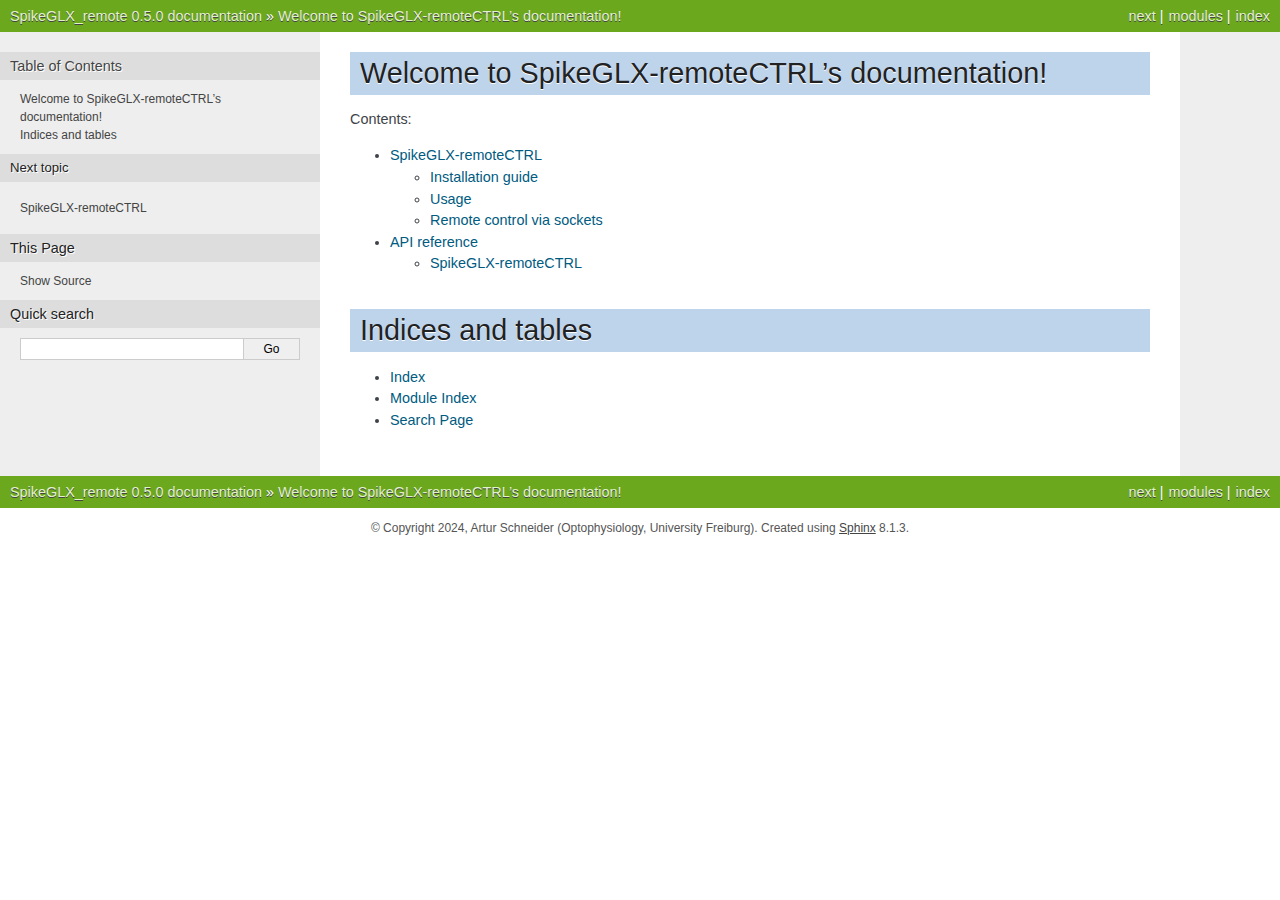
<file: index.html>
<!DOCTYPE html>

<html lang="en" data-content_root="./">
  <head>
    <meta charset="utf-8" />
    <meta name="viewport" content="width=device-width, initial-scale=1.0" /><meta name="viewport" content="width=device-width, initial-scale=1" />

    <title>Welcome to SpikeGLX-remoteCTRL’s documentation! &#8212; SpikeGLX_remote 0.5.0 documentation</title>
    <link rel="stylesheet" type="text/css" href="_static/pygments.css?v=a746c00c" />
    <link rel="stylesheet" type="text/css" href="_static/nature.css?v=7610408e" />
    <script src="_static/documentation_options.js?v=1dd76d02"></script>
    <script src="_static/doctools.js?v=9bcbadda"></script>
    <script src="_static/sphinx_highlight.js?v=dc90522c"></script>
    <link rel="index" title="Index" href="genindex.html" />
    <link rel="search" title="Search" href="search.html" />
    <link rel="next" title="SpikeGLX-remoteCTRL" href="readme.html" /> 
  </head><body>
    <div class="related" role="navigation" aria-label="Related">
      <h3>Navigation</h3>
      <ul>
        <li class="right" style="margin-right: 10px">
          <a href="genindex.html" title="General Index"
             accesskey="I">index</a></li>
        <li class="right" >
          <a href="py-modindex.html" title="Python Module Index"
             >modules</a> |</li>
        <li class="right" >
          <a href="readme.html" title="SpikeGLX-remoteCTRL"
             accesskey="N">next</a> |</li>
        <li class="nav-item nav-item-0"><a href="#">SpikeGLX_remote 0.5.0 documentation</a> &#187;</li>
        <li class="nav-item nav-item-this"><a href="">Welcome to SpikeGLX-remoteCTRL’s documentation!</a></li> 
      </ul>
    </div>  

    <div class="document">
      <div class="documentwrapper">
        <div class="bodywrapper">
          <div class="body" role="main">
            
  <section id="welcome-to-spikeglx-remotectrl-s-documentation">
<h1>Welcome to SpikeGLX-remoteCTRL’s documentation!<a class="headerlink" href="#welcome-to-spikeglx-remotectrl-s-documentation" title="Link to this heading">¶</a></h1>
<div class="toctree-wrapper compound">
<p class="caption" role="heading"><span class="caption-text">Contents:</span></p>
<ul>
<li class="toctree-l1"><a class="reference internal" href="readme.html">SpikeGLX-remoteCTRL</a><ul>
<li class="toctree-l2"><a class="reference internal" href="readme.html#installation-guide">Installation guide</a></li>
<li class="toctree-l2"><a class="reference internal" href="readme.html#usage">Usage</a></li>
<li class="toctree-l2"><a class="reference internal" href="readme.html#remote-control-via-sockets">Remote control via sockets</a></li>
</ul>
</li>
<li class="toctree-l1"><a class="reference internal" href="api.html">API reference</a><ul>
<li class="toctree-l2"><a class="reference internal" href="api.html#module-spikeGLX_remote.config">SpikeGLX-remoteCTRL</a></li>
</ul>
</li>
</ul>
</div>
</section>
<section id="indices-and-tables">
<h1>Indices and tables<a class="headerlink" href="#indices-and-tables" title="Link to this heading">¶</a></h1>
<ul class="simple">
<li><p><a class="reference internal" href="genindex.html"><span class="std std-ref">Index</span></a></p></li>
<li><p><a class="reference internal" href="py-modindex.html"><span class="std std-ref">Module Index</span></a></p></li>
<li><p><a class="reference internal" href="search.html"><span class="std std-ref">Search Page</span></a></p></li>
</ul>
</section>


            <div class="clearer"></div>
          </div>
        </div>
      </div>
      <div class="sphinxsidebar" role="navigation" aria-label="Main">
        <div class="sphinxsidebarwrapper">
  <div>
    <h3><a href="#">Table of Contents</a></h3>
    <ul>
<li><a class="reference internal" href="#">Welcome to SpikeGLX-remoteCTRL’s documentation!</a></li>
<li><a class="reference internal" href="#indices-and-tables">Indices and tables</a></li>
</ul>

  </div>
  <div>
    <h4>Next topic</h4>
    <p class="topless"><a href="readme.html"
                          title="next chapter">SpikeGLX-remoteCTRL</a></p>
  </div>
  <div role="note" aria-label="source link">
    <h3>This Page</h3>
    <ul class="this-page-menu">
      <li><a href="_sources/index.rst.txt"
            rel="nofollow">Show Source</a></li>
    </ul>
   </div>
<search id="searchbox" style="display: none" role="search">
  <h3 id="searchlabel">Quick search</h3>
    <div class="searchformwrapper">
    <form class="search" action="search.html" method="get">
      <input type="text" name="q" aria-labelledby="searchlabel" autocomplete="off" autocorrect="off" autocapitalize="off" spellcheck="false"/>
      <input type="submit" value="Go" />
    </form>
    </div>
</search>
<script>document.getElementById('searchbox').style.display = "block"</script>
        </div>
      </div>
      <div class="clearer"></div>
    </div>
    <div class="related" role="navigation" aria-label="Related">
      <h3>Navigation</h3>
      <ul>
        <li class="right" style="margin-right: 10px">
          <a href="genindex.html" title="General Index"
             >index</a></li>
        <li class="right" >
          <a href="py-modindex.html" title="Python Module Index"
             >modules</a> |</li>
        <li class="right" >
          <a href="readme.html" title="SpikeGLX-remoteCTRL"
             >next</a> |</li>
        <li class="nav-item nav-item-0"><a href="#">SpikeGLX_remote 0.5.0 documentation</a> &#187;</li>
        <li class="nav-item nav-item-this"><a href="">Welcome to SpikeGLX-remoteCTRL’s documentation!</a></li> 
      </ul>
    </div>
    <div class="footer" role="contentinfo">
    &#169; Copyright 2024, Artur Schneider (Optophysiology, University Freiburg).
      Created using <a href="https://www.sphinx-doc.org/">Sphinx</a> 8.1.3.
    </div>
  </body>
</html>
</file>
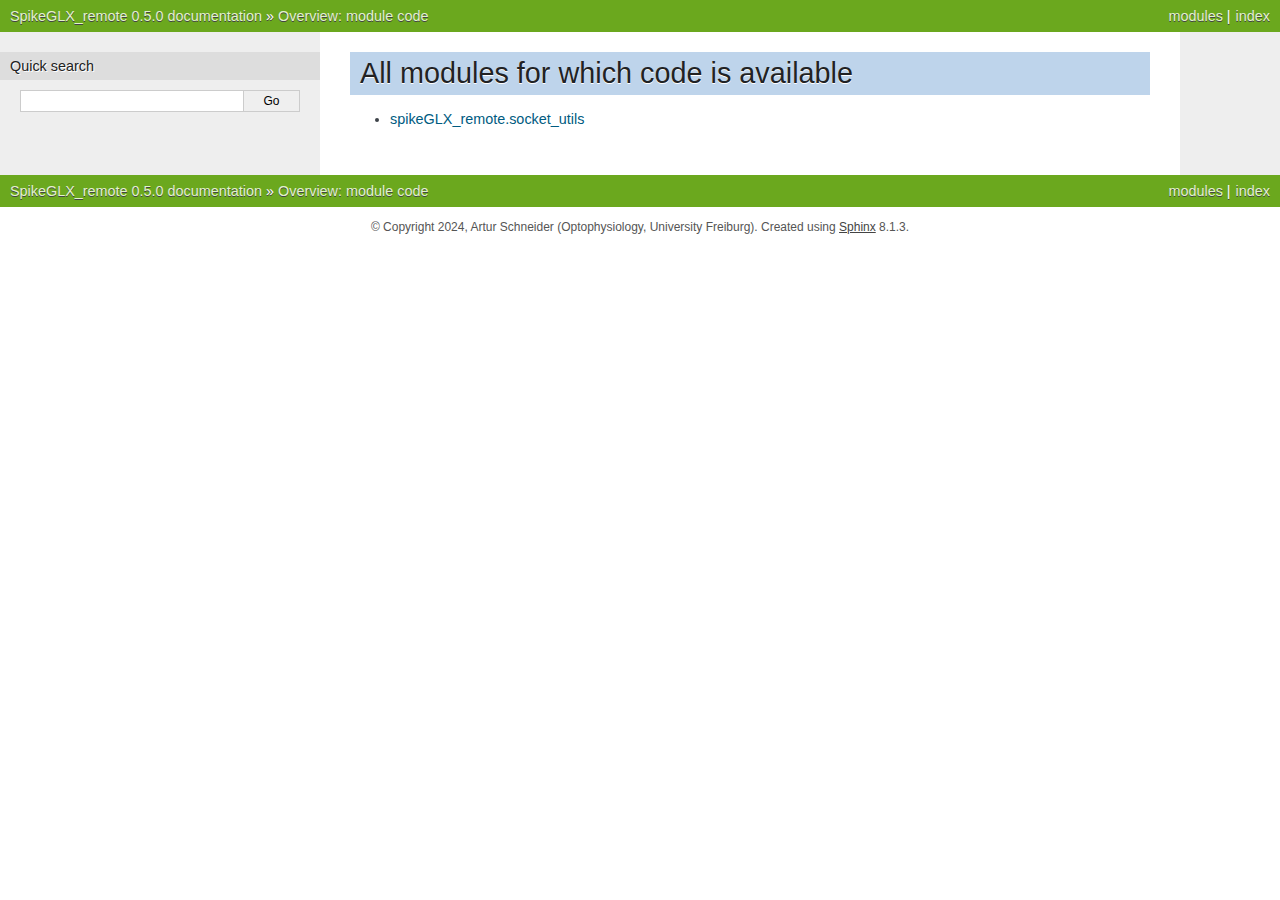
<file: _modules/index.html>
<!DOCTYPE html>

<html lang="en" data-content_root="../">
  <head>
    <meta charset="utf-8" />
    <meta name="viewport" content="width=device-width, initial-scale=1.0" />
    <title>Overview: module code &#8212; SpikeGLX_remote 0.5.0 documentation</title>
    <link rel="stylesheet" type="text/css" href="../_static/pygments.css?v=a746c00c" />
    <link rel="stylesheet" type="text/css" href="../_static/nature.css?v=7610408e" />
    <script src="../_static/documentation_options.js?v=1dd76d02"></script>
    <script src="../_static/doctools.js?v=9bcbadda"></script>
    <script src="../_static/sphinx_highlight.js?v=dc90522c"></script>
    <link rel="index" title="Index" href="../genindex.html" />
    <link rel="search" title="Search" href="../search.html" /> 
  </head><body>
    <div class="related" role="navigation" aria-label="Related">
      <h3>Navigation</h3>
      <ul>
        <li class="right" style="margin-right: 10px">
          <a href="../genindex.html" title="General Index"
             accesskey="I">index</a></li>
        <li class="right" >
          <a href="../py-modindex.html" title="Python Module Index"
             >modules</a> |</li>
        <li class="nav-item nav-item-0"><a href="../index.html">SpikeGLX_remote 0.5.0 documentation</a> &#187;</li>
        <li class="nav-item nav-item-this"><a href="">Overview: module code</a></li> 
      </ul>
    </div>  

    <div class="document">
      <div class="documentwrapper">
        <div class="bodywrapper">
          <div class="body" role="main">
            
  <h1>All modules for which code is available</h1>
<ul><li><a href="spikeGLX_remote/socket_utils.html">spikeGLX_remote.socket_utils</a></li>
</ul>

            <div class="clearer"></div>
          </div>
        </div>
      </div>
      <div class="sphinxsidebar" role="navigation" aria-label="Main">
        <div class="sphinxsidebarwrapper">
<search id="searchbox" style="display: none" role="search">
  <h3 id="searchlabel">Quick search</h3>
    <div class="searchformwrapper">
    <form class="search" action="../search.html" method="get">
      <input type="text" name="q" aria-labelledby="searchlabel" autocomplete="off" autocorrect="off" autocapitalize="off" spellcheck="false"/>
      <input type="submit" value="Go" />
    </form>
    </div>
</search>
<script>document.getElementById('searchbox').style.display = "block"</script>
        </div>
      </div>
      <div class="clearer"></div>
    </div>
    <div class="related" role="navigation" aria-label="Related">
      <h3>Navigation</h3>
      <ul>
        <li class="right" style="margin-right: 10px">
          <a href="../genindex.html" title="General Index"
             >index</a></li>
        <li class="right" >
          <a href="../py-modindex.html" title="Python Module Index"
             >modules</a> |</li>
        <li class="nav-item nav-item-0"><a href="../index.html">SpikeGLX_remote 0.5.0 documentation</a> &#187;</li>
        <li class="nav-item nav-item-this"><a href="">Overview: module code</a></li> 
      </ul>
    </div>
    <div class="footer" role="contentinfo">
    &#169; Copyright 2024, Artur Schneider (Optophysiology, University Freiburg).
      Created using <a href="https://www.sphinx-doc.org/">Sphinx</a> 8.1.3.
    </div>
  </body>
</html>
</file>
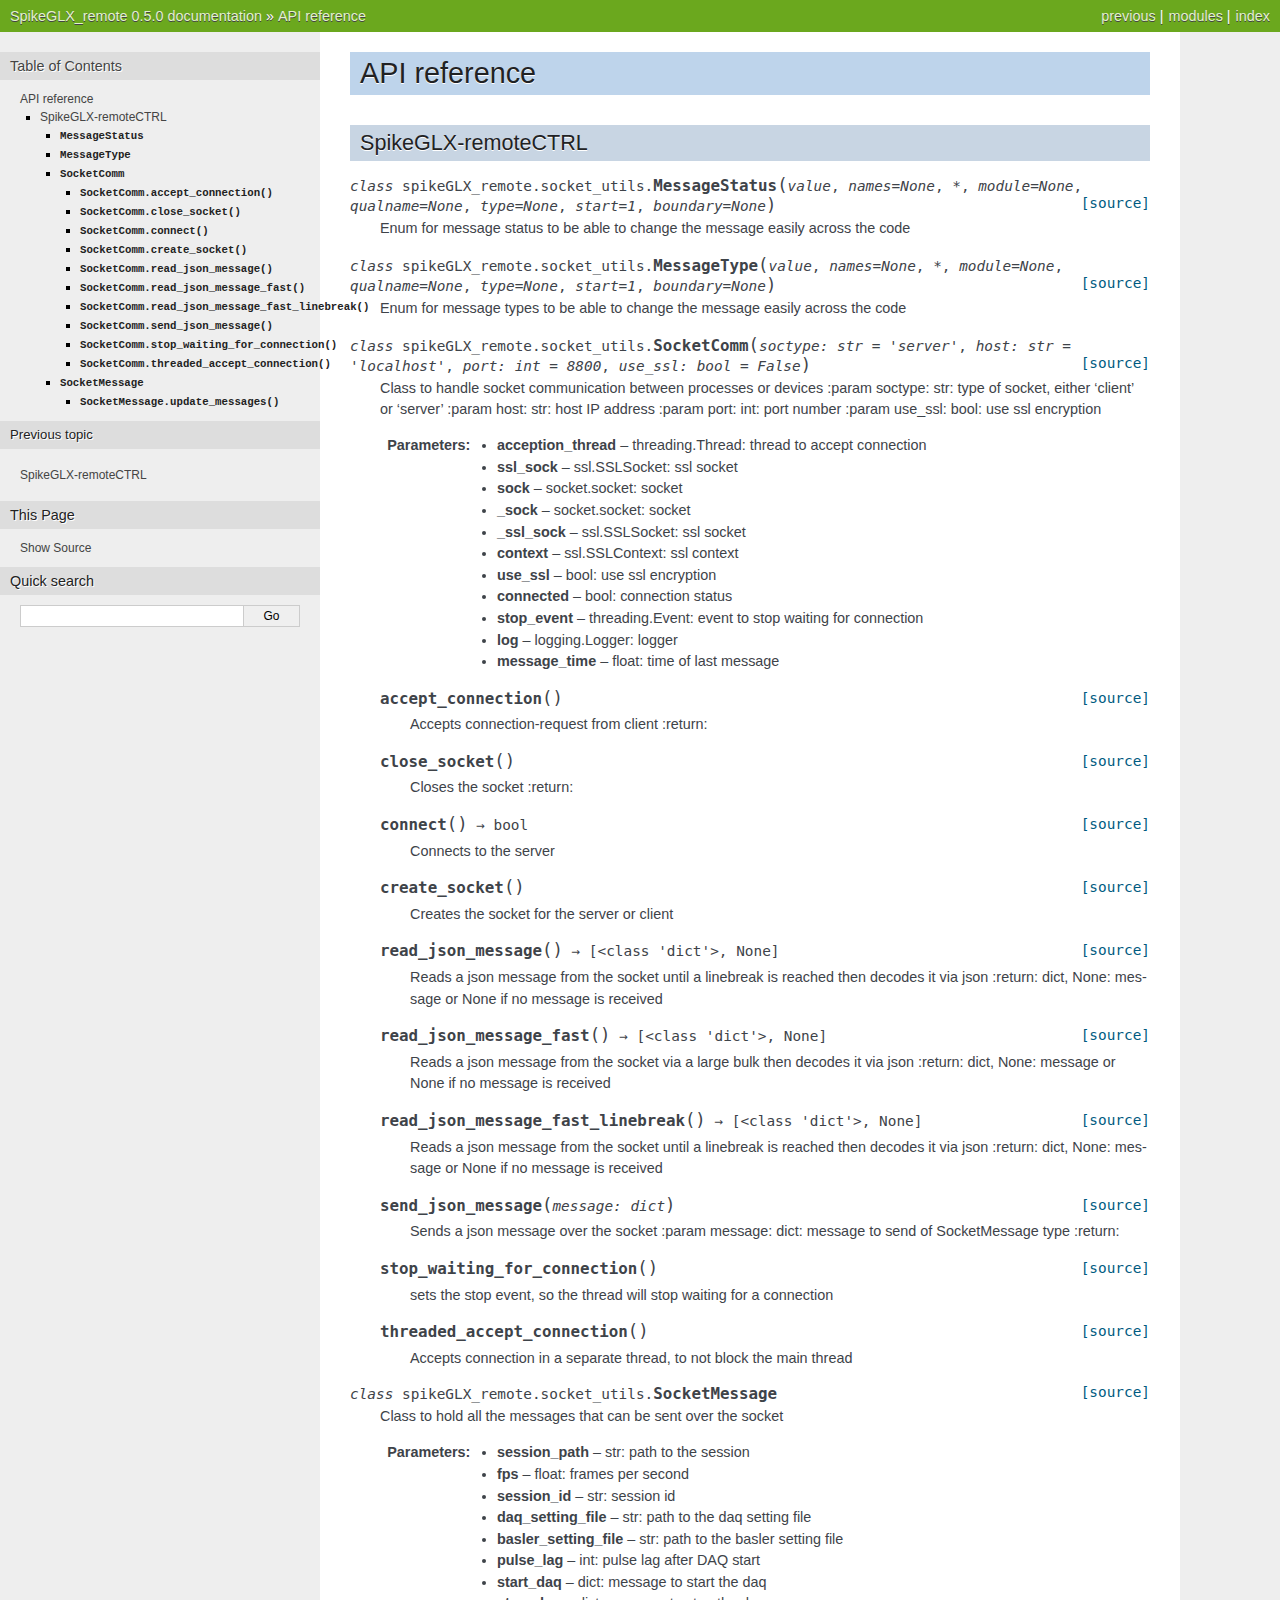
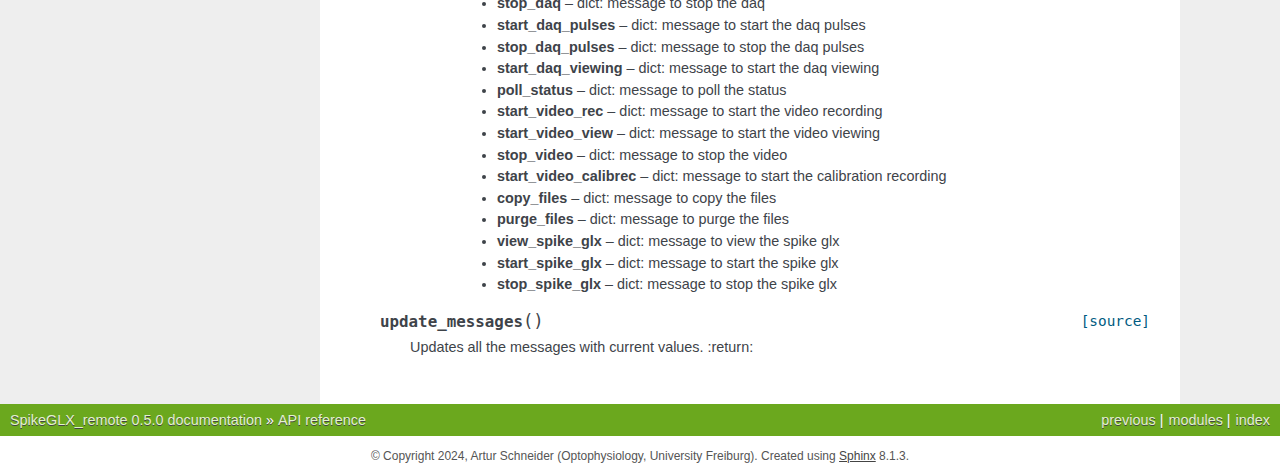
<file: api.html>
<!DOCTYPE html>

<html lang="en" data-content_root="./">
  <head>
    <meta charset="utf-8" />
    <meta name="viewport" content="width=device-width, initial-scale=1.0" /><meta name="viewport" content="width=device-width, initial-scale=1" />

    <title>API reference &#8212; SpikeGLX_remote 0.5.0 documentation</title>
    <link rel="stylesheet" type="text/css" href="_static/pygments.css?v=a746c00c" />
    <link rel="stylesheet" type="text/css" href="_static/nature.css?v=7610408e" />
    <script src="_static/documentation_options.js?v=1dd76d02"></script>
    <script src="_static/doctools.js?v=9bcbadda"></script>
    <script src="_static/sphinx_highlight.js?v=dc90522c"></script>
    <link rel="index" title="Index" href="genindex.html" />
    <link rel="search" title="Search" href="search.html" />
    <link rel="prev" title="SpikeGLX-remoteCTRL" href="readme.html" /> 
  </head><body>
    <div class="related" role="navigation" aria-label="Related">
      <h3>Navigation</h3>
      <ul>
        <li class="right" style="margin-right: 10px">
          <a href="genindex.html" title="General Index"
             accesskey="I">index</a></li>
        <li class="right" >
          <a href="py-modindex.html" title="Python Module Index"
             >modules</a> |</li>
        <li class="right" >
          <a href="readme.html" title="SpikeGLX-remoteCTRL"
             accesskey="P">previous</a> |</li>
        <li class="nav-item nav-item-0"><a href="index.html">SpikeGLX_remote 0.5.0 documentation</a> &#187;</li>
        <li class="nav-item nav-item-this"><a href="">API reference</a></li> 
      </ul>
    </div>  

    <div class="document">
      <div class="documentwrapper">
        <div class="bodywrapper">
          <div class="body" role="main">
            
  <section id="api-reference">
<h1>API reference<a class="headerlink" href="#api-reference" title="Link to this heading">¶</a></h1>
<section id="module-spikeGLX_remote.config">
<span id="spikeglx-remotectrl"></span><h2>SpikeGLX-remoteCTRL<a class="headerlink" href="#module-spikeGLX_remote.config" title="Link to this heading">¶</a></h2>
<dl class="py class" id="module-spikeGLX_remote.socket_utils">
<dt class="sig sig-object py" id="spikeGLX_remote.socket_utils.MessageStatus">
<em class="property"><span class="pre">class</span><span class="w"> </span></em><span class="sig-prename descclassname"><span class="pre">spikeGLX_remote.socket_utils.</span></span><span class="sig-name descname"><span class="pre">MessageStatus</span></span><span class="sig-paren">(</span><em class="sig-param"><span class="n"><span class="pre">value</span></span></em>, <em class="sig-param"><span class="n"><span class="pre">names</span></span><span class="o"><span class="pre">=</span></span><span class="default_value"><span class="pre">None</span></span></em>, <em class="sig-param"><span class="o"><span class="pre">*</span></span></em>, <em class="sig-param"><span class="n"><span class="pre">module</span></span><span class="o"><span class="pre">=</span></span><span class="default_value"><span class="pre">None</span></span></em>, <em class="sig-param"><span class="n"><span class="pre">qualname</span></span><span class="o"><span class="pre">=</span></span><span class="default_value"><span class="pre">None</span></span></em>, <em class="sig-param"><span class="n"><span class="pre">type</span></span><span class="o"><span class="pre">=</span></span><span class="default_value"><span class="pre">None</span></span></em>, <em class="sig-param"><span class="n"><span class="pre">start</span></span><span class="o"><span class="pre">=</span></span><span class="default_value"><span class="pre">1</span></span></em>, <em class="sig-param"><span class="n"><span class="pre">boundary</span></span><span class="o"><span class="pre">=</span></span><span class="default_value"><span class="pre">None</span></span></em><span class="sig-paren">)</span><a class="reference internal" href="_modules/spikeGLX_remote/socket_utils.html#MessageStatus"><span class="viewcode-link"><span class="pre">[source]</span></span></a><a class="headerlink" href="#spikeGLX_remote.socket_utils.MessageStatus" title="Link to this definition">¶</a></dt>
<dd><p>Enum for message status
to be able to change the message easily across the code</p>
</dd></dl>

<dl class="py class">
<dt class="sig sig-object py" id="spikeGLX_remote.socket_utils.MessageType">
<em class="property"><span class="pre">class</span><span class="w"> </span></em><span class="sig-prename descclassname"><span class="pre">spikeGLX_remote.socket_utils.</span></span><span class="sig-name descname"><span class="pre">MessageType</span></span><span class="sig-paren">(</span><em class="sig-param"><span class="n"><span class="pre">value</span></span></em>, <em class="sig-param"><span class="n"><span class="pre">names</span></span><span class="o"><span class="pre">=</span></span><span class="default_value"><span class="pre">None</span></span></em>, <em class="sig-param"><span class="o"><span class="pre">*</span></span></em>, <em class="sig-param"><span class="n"><span class="pre">module</span></span><span class="o"><span class="pre">=</span></span><span class="default_value"><span class="pre">None</span></span></em>, <em class="sig-param"><span class="n"><span class="pre">qualname</span></span><span class="o"><span class="pre">=</span></span><span class="default_value"><span class="pre">None</span></span></em>, <em class="sig-param"><span class="n"><span class="pre">type</span></span><span class="o"><span class="pre">=</span></span><span class="default_value"><span class="pre">None</span></span></em>, <em class="sig-param"><span class="n"><span class="pre">start</span></span><span class="o"><span class="pre">=</span></span><span class="default_value"><span class="pre">1</span></span></em>, <em class="sig-param"><span class="n"><span class="pre">boundary</span></span><span class="o"><span class="pre">=</span></span><span class="default_value"><span class="pre">None</span></span></em><span class="sig-paren">)</span><a class="reference internal" href="_modules/spikeGLX_remote/socket_utils.html#MessageType"><span class="viewcode-link"><span class="pre">[source]</span></span></a><a class="headerlink" href="#spikeGLX_remote.socket_utils.MessageType" title="Link to this definition">¶</a></dt>
<dd><p>Enum for message types
to be able to change the message easily across the code</p>
</dd></dl>

<dl class="py class">
<dt class="sig sig-object py" id="spikeGLX_remote.socket_utils.SocketComm">
<em class="property"><span class="pre">class</span><span class="w"> </span></em><span class="sig-prename descclassname"><span class="pre">spikeGLX_remote.socket_utils.</span></span><span class="sig-name descname"><span class="pre">SocketComm</span></span><span class="sig-paren">(</span><em class="sig-param"><span class="n"><span class="pre">soctype</span></span><span class="p"><span class="pre">:</span></span><span class="w"> </span><span class="n"><span class="pre">str</span></span><span class="w"> </span><span class="o"><span class="pre">=</span></span><span class="w"> </span><span class="default_value"><span class="pre">'server'</span></span></em>, <em class="sig-param"><span class="n"><span class="pre">host</span></span><span class="p"><span class="pre">:</span></span><span class="w"> </span><span class="n"><span class="pre">str</span></span><span class="w"> </span><span class="o"><span class="pre">=</span></span><span class="w"> </span><span class="default_value"><span class="pre">'localhost'</span></span></em>, <em class="sig-param"><span class="n"><span class="pre">port</span></span><span class="p"><span class="pre">:</span></span><span class="w"> </span><span class="n"><span class="pre">int</span></span><span class="w"> </span><span class="o"><span class="pre">=</span></span><span class="w"> </span><span class="default_value"><span class="pre">8800</span></span></em>, <em class="sig-param"><span class="n"><span class="pre">use_ssl</span></span><span class="p"><span class="pre">:</span></span><span class="w"> </span><span class="n"><span class="pre">bool</span></span><span class="w"> </span><span class="o"><span class="pre">=</span></span><span class="w"> </span><span class="default_value"><span class="pre">False</span></span></em><span class="sig-paren">)</span><a class="reference internal" href="_modules/spikeGLX_remote/socket_utils.html#SocketComm"><span class="viewcode-link"><span class="pre">[source]</span></span></a><a class="headerlink" href="#spikeGLX_remote.socket_utils.SocketComm" title="Link to this definition">¶</a></dt>
<dd><p>Class to handle socket communication between processes or devices
:param soctype: str: type of socket, either ‘client’ or ‘server’
:param host: str: host IP address
:param port: int: port number
:param use_ssl: bool: use ssl encryption</p>
<dl class="field-list simple">
<dt class="field-odd">Parameters<span class="colon">:</span></dt>
<dd class="field-odd"><ul class="simple">
<li><p><strong>acception_thread</strong> – threading.Thread: thread to accept connection</p></li>
<li><p><strong>ssl_sock</strong> – ssl.SSLSocket: ssl socket</p></li>
<li><p><strong>sock</strong> – socket.socket: socket</p></li>
<li><p><strong>_sock</strong> – socket.socket: socket</p></li>
<li><p><strong>_ssl_sock</strong> – ssl.SSLSocket: ssl socket</p></li>
<li><p><strong>context</strong> – ssl.SSLContext: ssl context</p></li>
<li><p><strong>use_ssl</strong> – bool: use ssl encryption</p></li>
<li><p><strong>connected</strong> – bool: connection status</p></li>
<li><p><strong>stop_event</strong> – threading.Event: event to stop waiting for connection</p></li>
<li><p><strong>log</strong> – logging.Logger: logger</p></li>
<li><p><strong>message_time</strong> – float: time of last message</p></li>
</ul>
</dd>
</dl>
<dl class="py method">
<dt class="sig sig-object py" id="spikeGLX_remote.socket_utils.SocketComm.accept_connection">
<span class="sig-name descname"><span class="pre">accept_connection</span></span><span class="sig-paren">(</span><span class="sig-paren">)</span><a class="reference internal" href="_modules/spikeGLX_remote/socket_utils.html#SocketComm.accept_connection"><span class="viewcode-link"><span class="pre">[source]</span></span></a><a class="headerlink" href="#spikeGLX_remote.socket_utils.SocketComm.accept_connection" title="Link to this definition">¶</a></dt>
<dd><p>Accepts connection-request from client
:return:</p>
</dd></dl>

<dl class="py method">
<dt class="sig sig-object py" id="spikeGLX_remote.socket_utils.SocketComm.close_socket">
<span class="sig-name descname"><span class="pre">close_socket</span></span><span class="sig-paren">(</span><span class="sig-paren">)</span><a class="reference internal" href="_modules/spikeGLX_remote/socket_utils.html#SocketComm.close_socket"><span class="viewcode-link"><span class="pre">[source]</span></span></a><a class="headerlink" href="#spikeGLX_remote.socket_utils.SocketComm.close_socket" title="Link to this definition">¶</a></dt>
<dd><p>Closes the socket
:return:</p>
</dd></dl>

<dl class="py method">
<dt class="sig sig-object py" id="spikeGLX_remote.socket_utils.SocketComm.connect">
<span class="sig-name descname"><span class="pre">connect</span></span><span class="sig-paren">(</span><span class="sig-paren">)</span> <span class="sig-return"><span class="sig-return-icon">&#x2192;</span> <span class="sig-return-typehint"><span class="pre">bool</span></span></span><a class="reference internal" href="_modules/spikeGLX_remote/socket_utils.html#SocketComm.connect"><span class="viewcode-link"><span class="pre">[source]</span></span></a><a class="headerlink" href="#spikeGLX_remote.socket_utils.SocketComm.connect" title="Link to this definition">¶</a></dt>
<dd><p>Connects to the server</p>
</dd></dl>

<dl class="py method">
<dt class="sig sig-object py" id="spikeGLX_remote.socket_utils.SocketComm.create_socket">
<span class="sig-name descname"><span class="pre">create_socket</span></span><span class="sig-paren">(</span><span class="sig-paren">)</span><a class="reference internal" href="_modules/spikeGLX_remote/socket_utils.html#SocketComm.create_socket"><span class="viewcode-link"><span class="pre">[source]</span></span></a><a class="headerlink" href="#spikeGLX_remote.socket_utils.SocketComm.create_socket" title="Link to this definition">¶</a></dt>
<dd><p>Creates the socket for the server or client</p>
</dd></dl>

<dl class="py method">
<dt class="sig sig-object py" id="spikeGLX_remote.socket_utils.SocketComm.read_json_message">
<span class="sig-name descname"><span class="pre">read_json_message</span></span><span class="sig-paren">(</span><span class="sig-paren">)</span> <span class="sig-return"><span class="sig-return-icon">&#x2192;</span> <span class="sig-return-typehint"><span class="pre">[&lt;class</span> <span class="pre">'dict'&gt;,</span> <span class="pre">None]</span></span></span><a class="reference internal" href="_modules/spikeGLX_remote/socket_utils.html#SocketComm.read_json_message"><span class="viewcode-link"><span class="pre">[source]</span></span></a><a class="headerlink" href="#spikeGLX_remote.socket_utils.SocketComm.read_json_message" title="Link to this definition">¶</a></dt>
<dd><p>Reads a json message from the socket until a linebreak is reached then decodes it via json
:return: dict, None: message or None if no message is received</p>
</dd></dl>

<dl class="py method">
<dt class="sig sig-object py" id="spikeGLX_remote.socket_utils.SocketComm.read_json_message_fast">
<span class="sig-name descname"><span class="pre">read_json_message_fast</span></span><span class="sig-paren">(</span><span class="sig-paren">)</span> <span class="sig-return"><span class="sig-return-icon">&#x2192;</span> <span class="sig-return-typehint"><span class="pre">[&lt;class</span> <span class="pre">'dict'&gt;,</span> <span class="pre">None]</span></span></span><a class="reference internal" href="_modules/spikeGLX_remote/socket_utils.html#SocketComm.read_json_message_fast"><span class="viewcode-link"><span class="pre">[source]</span></span></a><a class="headerlink" href="#spikeGLX_remote.socket_utils.SocketComm.read_json_message_fast" title="Link to this definition">¶</a></dt>
<dd><p>Reads a json message from the socket via a large bulk then decodes it via json
:return: dict, None: message or None if no message is received</p>
</dd></dl>

<dl class="py method">
<dt class="sig sig-object py" id="spikeGLX_remote.socket_utils.SocketComm.read_json_message_fast_linebreak">
<span class="sig-name descname"><span class="pre">read_json_message_fast_linebreak</span></span><span class="sig-paren">(</span><span class="sig-paren">)</span> <span class="sig-return"><span class="sig-return-icon">&#x2192;</span> <span class="sig-return-typehint"><span class="pre">[&lt;class</span> <span class="pre">'dict'&gt;,</span> <span class="pre">None]</span></span></span><a class="reference internal" href="_modules/spikeGLX_remote/socket_utils.html#SocketComm.read_json_message_fast_linebreak"><span class="viewcode-link"><span class="pre">[source]</span></span></a><a class="headerlink" href="#spikeGLX_remote.socket_utils.SocketComm.read_json_message_fast_linebreak" title="Link to this definition">¶</a></dt>
<dd><p>Reads a json message from the socket until a linebreak is reached then decodes it via json
:return: dict, None: message or None if no message is received</p>
</dd></dl>

<dl class="py method">
<dt class="sig sig-object py" id="spikeGLX_remote.socket_utils.SocketComm.send_json_message">
<span class="sig-name descname"><span class="pre">send_json_message</span></span><span class="sig-paren">(</span><em class="sig-param"><span class="n"><span class="pre">message</span></span><span class="p"><span class="pre">:</span></span><span class="w"> </span><span class="n"><span class="pre">dict</span></span></em><span class="sig-paren">)</span><a class="reference internal" href="_modules/spikeGLX_remote/socket_utils.html#SocketComm.send_json_message"><span class="viewcode-link"><span class="pre">[source]</span></span></a><a class="headerlink" href="#spikeGLX_remote.socket_utils.SocketComm.send_json_message" title="Link to this definition">¶</a></dt>
<dd><p>Sends a json message over the socket
:param message: dict: message to send of SocketMessage type
:return:</p>
</dd></dl>

<dl class="py method">
<dt class="sig sig-object py" id="spikeGLX_remote.socket_utils.SocketComm.stop_waiting_for_connection">
<span class="sig-name descname"><span class="pre">stop_waiting_for_connection</span></span><span class="sig-paren">(</span><span class="sig-paren">)</span><a class="reference internal" href="_modules/spikeGLX_remote/socket_utils.html#SocketComm.stop_waiting_for_connection"><span class="viewcode-link"><span class="pre">[source]</span></span></a><a class="headerlink" href="#spikeGLX_remote.socket_utils.SocketComm.stop_waiting_for_connection" title="Link to this definition">¶</a></dt>
<dd><p>sets the stop event, so the thread will stop waiting for a connection</p>
</dd></dl>

<dl class="py method">
<dt class="sig sig-object py" id="spikeGLX_remote.socket_utils.SocketComm.threaded_accept_connection">
<span class="sig-name descname"><span class="pre">threaded_accept_connection</span></span><span class="sig-paren">(</span><span class="sig-paren">)</span><a class="reference internal" href="_modules/spikeGLX_remote/socket_utils.html#SocketComm.threaded_accept_connection"><span class="viewcode-link"><span class="pre">[source]</span></span></a><a class="headerlink" href="#spikeGLX_remote.socket_utils.SocketComm.threaded_accept_connection" title="Link to this definition">¶</a></dt>
<dd><p>Accepts connection in a separate thread, to not block the main thread</p>
</dd></dl>

</dd></dl>

<dl class="py class">
<dt class="sig sig-object py" id="spikeGLX_remote.socket_utils.SocketMessage">
<em class="property"><span class="pre">class</span><span class="w"> </span></em><span class="sig-prename descclassname"><span class="pre">spikeGLX_remote.socket_utils.</span></span><span class="sig-name descname"><span class="pre">SocketMessage</span></span><a class="reference internal" href="_modules/spikeGLX_remote/socket_utils.html#SocketMessage"><span class="viewcode-link"><span class="pre">[source]</span></span></a><a class="headerlink" href="#spikeGLX_remote.socket_utils.SocketMessage" title="Link to this definition">¶</a></dt>
<dd><p>Class to hold all the messages that can be sent over the socket</p>
<dl class="field-list simple">
<dt class="field-odd">Parameters<span class="colon">:</span></dt>
<dd class="field-odd"><ul class="simple">
<li><p><strong>session_path</strong> – str: path to the session</p></li>
<li><p><strong>fps</strong> – float: frames per second</p></li>
<li><p><strong>session_id</strong> – str: session id</p></li>
<li><p><strong>daq_setting_file</strong> – str: path to the daq setting file</p></li>
<li><p><strong>basler_setting_file</strong> – str: path to the basler setting file</p></li>
<li><p><strong>pulse_lag</strong> – int: pulse lag after DAQ start</p></li>
<li><p><strong>start_daq</strong> – dict: message to start the daq</p></li>
<li><p><strong>stop_daq</strong> – dict: message to stop the daq</p></li>
<li><p><strong>start_daq_pulses</strong> – dict: message to start the daq pulses</p></li>
<li><p><strong>stop_daq_pulses</strong> – dict: message to stop the daq pulses</p></li>
<li><p><strong>start_daq_viewing</strong> – dict: message to start the daq viewing</p></li>
<li><p><strong>poll_status</strong> – dict: message to poll the status</p></li>
<li><p><strong>start_video_rec</strong> – dict: message to start the video recording</p></li>
<li><p><strong>start_video_view</strong> – dict: message to start the video viewing</p></li>
<li><p><strong>stop_video</strong> – dict: message to stop the video</p></li>
<li><p><strong>start_video_calibrec</strong> – dict: message to start the calibration recording</p></li>
<li><p><strong>copy_files</strong> – dict: message to copy the files</p></li>
<li><p><strong>purge_files</strong> – dict: message to purge the files</p></li>
<li><p><strong>view_spike_glx</strong> – dict: message to view the spike glx</p></li>
<li><p><strong>start_spike_glx</strong> – dict: message to start the spike glx</p></li>
<li><p><strong>stop_spike_glx</strong> – dict: message to stop the spike glx</p></li>
</ul>
</dd>
</dl>
<dl class="py method">
<dt class="sig sig-object py" id="spikeGLX_remote.socket_utils.SocketMessage.update_messages">
<span class="sig-name descname"><span class="pre">update_messages</span></span><span class="sig-paren">(</span><span class="sig-paren">)</span><a class="reference internal" href="_modules/spikeGLX_remote/socket_utils.html#SocketMessage.update_messages"><span class="viewcode-link"><span class="pre">[source]</span></span></a><a class="headerlink" href="#spikeGLX_remote.socket_utils.SocketMessage.update_messages" title="Link to this definition">¶</a></dt>
<dd><p>Updates all the messages with current values.
:return:</p>
</dd></dl>

</dd></dl>

<span class="target" id="module-spikeGLX_remote.sglx"></span></section>
</section>


            <div class="clearer"></div>
          </div>
        </div>
      </div>
      <div class="sphinxsidebar" role="navigation" aria-label="Main">
        <div class="sphinxsidebarwrapper">
  <div>
    <h3><a href="index.html">Table of Contents</a></h3>
    <ul>
<li><a class="reference internal" href="#">API reference</a><ul>
<li><a class="reference internal" href="#module-spikeGLX_remote.config">SpikeGLX-remoteCTRL</a><ul>
<li><a class="reference internal" href="#spikeGLX_remote.socket_utils.MessageStatus"><code class="docutils literal notranslate"><span class="pre">MessageStatus</span></code></a></li>
<li><a class="reference internal" href="#spikeGLX_remote.socket_utils.MessageType"><code class="docutils literal notranslate"><span class="pre">MessageType</span></code></a></li>
<li><a class="reference internal" href="#spikeGLX_remote.socket_utils.SocketComm"><code class="docutils literal notranslate"><span class="pre">SocketComm</span></code></a><ul>
<li><a class="reference internal" href="#spikeGLX_remote.socket_utils.SocketComm.accept_connection"><code class="docutils literal notranslate"><span class="pre">SocketComm.accept_connection()</span></code></a></li>
<li><a class="reference internal" href="#spikeGLX_remote.socket_utils.SocketComm.close_socket"><code class="docutils literal notranslate"><span class="pre">SocketComm.close_socket()</span></code></a></li>
<li><a class="reference internal" href="#spikeGLX_remote.socket_utils.SocketComm.connect"><code class="docutils literal notranslate"><span class="pre">SocketComm.connect()</span></code></a></li>
<li><a class="reference internal" href="#spikeGLX_remote.socket_utils.SocketComm.create_socket"><code class="docutils literal notranslate"><span class="pre">SocketComm.create_socket()</span></code></a></li>
<li><a class="reference internal" href="#spikeGLX_remote.socket_utils.SocketComm.read_json_message"><code class="docutils literal notranslate"><span class="pre">SocketComm.read_json_message()</span></code></a></li>
<li><a class="reference internal" href="#spikeGLX_remote.socket_utils.SocketComm.read_json_message_fast"><code class="docutils literal notranslate"><span class="pre">SocketComm.read_json_message_fast()</span></code></a></li>
<li><a class="reference internal" href="#spikeGLX_remote.socket_utils.SocketComm.read_json_message_fast_linebreak"><code class="docutils literal notranslate"><span class="pre">SocketComm.read_json_message_fast_linebreak()</span></code></a></li>
<li><a class="reference internal" href="#spikeGLX_remote.socket_utils.SocketComm.send_json_message"><code class="docutils literal notranslate"><span class="pre">SocketComm.send_json_message()</span></code></a></li>
<li><a class="reference internal" href="#spikeGLX_remote.socket_utils.SocketComm.stop_waiting_for_connection"><code class="docutils literal notranslate"><span class="pre">SocketComm.stop_waiting_for_connection()</span></code></a></li>
<li><a class="reference internal" href="#spikeGLX_remote.socket_utils.SocketComm.threaded_accept_connection"><code class="docutils literal notranslate"><span class="pre">SocketComm.threaded_accept_connection()</span></code></a></li>
</ul>
</li>
<li><a class="reference internal" href="#spikeGLX_remote.socket_utils.SocketMessage"><code class="docutils literal notranslate"><span class="pre">SocketMessage</span></code></a><ul>
<li><a class="reference internal" href="#spikeGLX_remote.socket_utils.SocketMessage.update_messages"><code class="docutils literal notranslate"><span class="pre">SocketMessage.update_messages()</span></code></a></li>
</ul>
</li>
</ul>
</li>
</ul>
</li>
</ul>

  </div>
  <div>
    <h4>Previous topic</h4>
    <p class="topless"><a href="readme.html"
                          title="previous chapter">SpikeGLX-remoteCTRL</a></p>
  </div>
  <div role="note" aria-label="source link">
    <h3>This Page</h3>
    <ul class="this-page-menu">
      <li><a href="_sources/api.md.txt"
            rel="nofollow">Show Source</a></li>
    </ul>
   </div>
<search id="searchbox" style="display: none" role="search">
  <h3 id="searchlabel">Quick search</h3>
    <div class="searchformwrapper">
    <form class="search" action="search.html" method="get">
      <input type="text" name="q" aria-labelledby="searchlabel" autocomplete="off" autocorrect="off" autocapitalize="off" spellcheck="false"/>
      <input type="submit" value="Go" />
    </form>
    </div>
</search>
<script>document.getElementById('searchbox').style.display = "block"</script>
        </div>
      </div>
      <div class="clearer"></div>
    </div>
    <div class="related" role="navigation" aria-label="Related">
      <h3>Navigation</h3>
      <ul>
        <li class="right" style="margin-right: 10px">
          <a href="genindex.html" title="General Index"
             >index</a></li>
        <li class="right" >
          <a href="py-modindex.html" title="Python Module Index"
             >modules</a> |</li>
        <li class="right" >
          <a href="readme.html" title="SpikeGLX-remoteCTRL"
             >previous</a> |</li>
        <li class="nav-item nav-item-0"><a href="index.html">SpikeGLX_remote 0.5.0 documentation</a> &#187;</li>
        <li class="nav-item nav-item-this"><a href="">API reference</a></li> 
      </ul>
    </div>
    <div class="footer" role="contentinfo">
    &#169; Copyright 2024, Artur Schneider (Optophysiology, University Freiburg).
      Created using <a href="https://www.sphinx-doc.org/">Sphinx</a> 8.1.3.
    </div>
  </body>
</html>
</file>
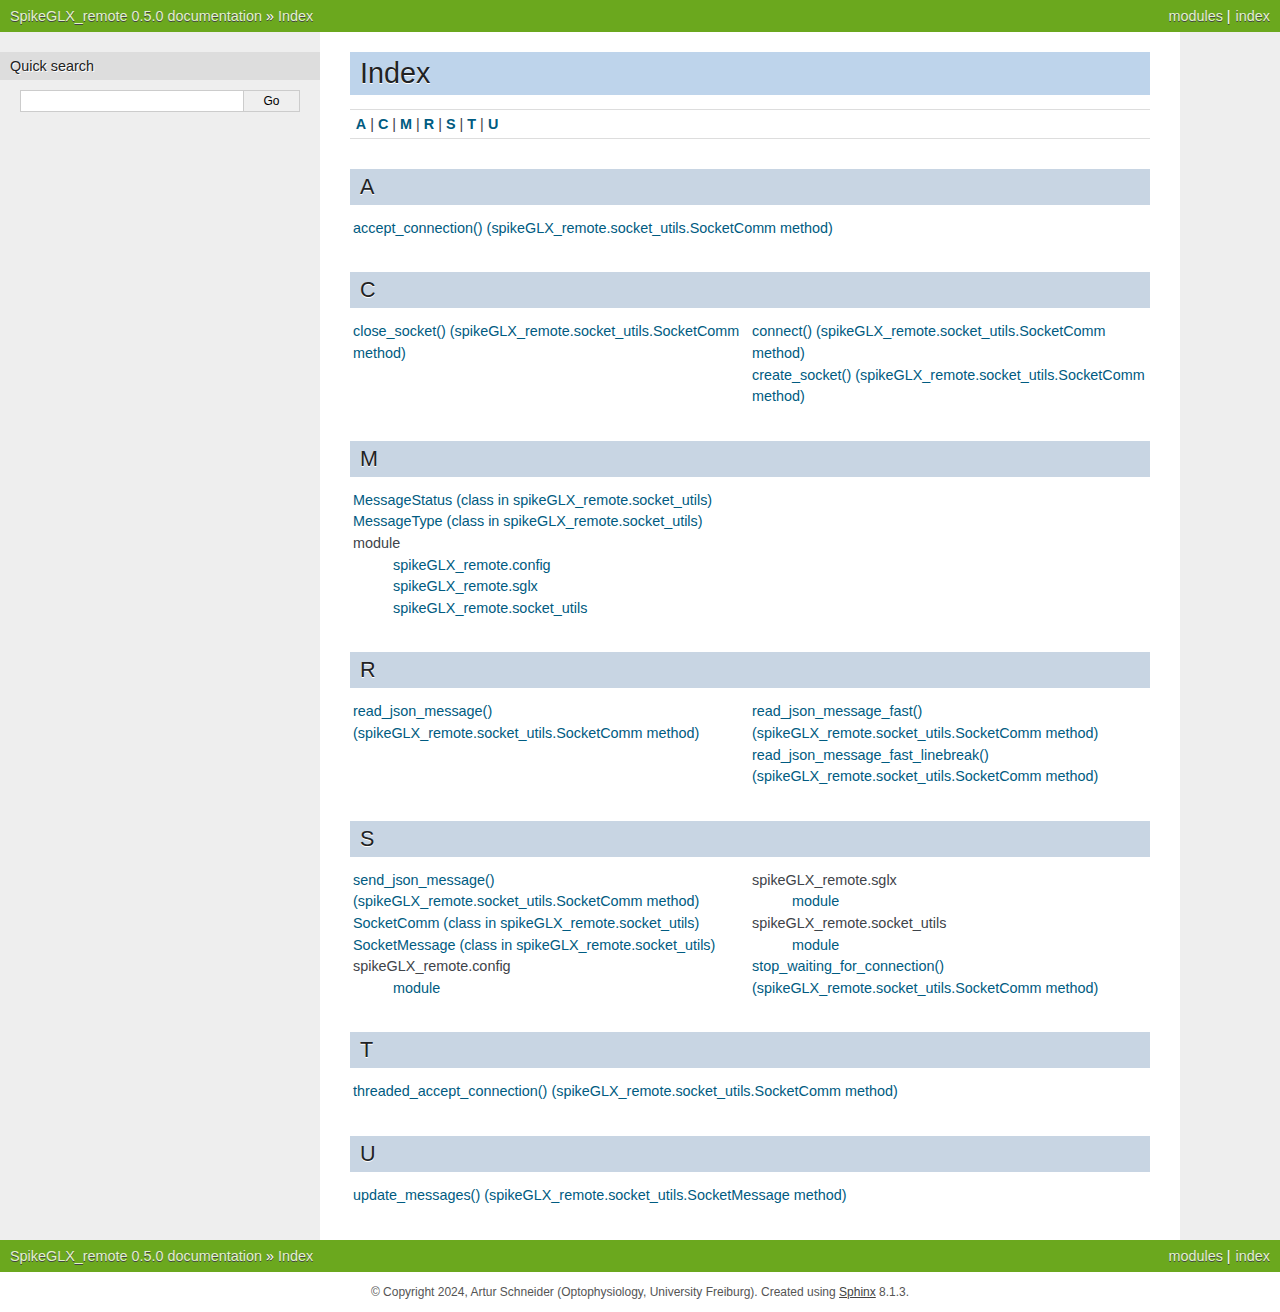
<file: genindex.html>
<!DOCTYPE html>

<html lang="en" data-content_root="./">
  <head>
    <meta charset="utf-8" />
    <meta name="viewport" content="width=device-width, initial-scale=1.0" />
    <title>Index &#8212; SpikeGLX_remote 0.5.0 documentation</title>
    <link rel="stylesheet" type="text/css" href="_static/pygments.css?v=a746c00c" />
    <link rel="stylesheet" type="text/css" href="_static/nature.css?v=7610408e" />
    <script src="_static/documentation_options.js?v=1dd76d02"></script>
    <script src="_static/doctools.js?v=9bcbadda"></script>
    <script src="_static/sphinx_highlight.js?v=dc90522c"></script>
    <link rel="index" title="Index" href="#" />
    <link rel="search" title="Search" href="search.html" /> 
  </head><body>
    <div class="related" role="navigation" aria-label="Related">
      <h3>Navigation</h3>
      <ul>
        <li class="right" style="margin-right: 10px">
          <a href="#" title="General Index"
             accesskey="I">index</a></li>
        <li class="right" >
          <a href="py-modindex.html" title="Python Module Index"
             >modules</a> |</li>
        <li class="nav-item nav-item-0"><a href="index.html">SpikeGLX_remote 0.5.0 documentation</a> &#187;</li>
        <li class="nav-item nav-item-this"><a href="">Index</a></li> 
      </ul>
    </div>  

    <div class="document">
      <div class="documentwrapper">
        <div class="bodywrapper">
          <div class="body" role="main">
            

<h1 id="index">Index</h1>

<div class="genindex-jumpbox">
 <a href="#A"><strong>A</strong></a>
 | <a href="#C"><strong>C</strong></a>
 | <a href="#M"><strong>M</strong></a>
 | <a href="#R"><strong>R</strong></a>
 | <a href="#S"><strong>S</strong></a>
 | <a href="#T"><strong>T</strong></a>
 | <a href="#U"><strong>U</strong></a>
 
</div>
<h2 id="A">A</h2>
<table style="width: 100%" class="indextable genindextable"><tr>
  <td style="width: 33%; vertical-align: top;"><ul>
      <li><a href="api.html#spikeGLX_remote.socket_utils.SocketComm.accept_connection">accept_connection() (spikeGLX_remote.socket_utils.SocketComm method)</a>
</li>
  </ul></td>
</tr></table>

<h2 id="C">C</h2>
<table style="width: 100%" class="indextable genindextable"><tr>
  <td style="width: 33%; vertical-align: top;"><ul>
      <li><a href="api.html#spikeGLX_remote.socket_utils.SocketComm.close_socket">close_socket() (spikeGLX_remote.socket_utils.SocketComm method)</a>
</li>
  </ul></td>
  <td style="width: 33%; vertical-align: top;"><ul>
      <li><a href="api.html#spikeGLX_remote.socket_utils.SocketComm.connect">connect() (spikeGLX_remote.socket_utils.SocketComm method)</a>
</li>
      <li><a href="api.html#spikeGLX_remote.socket_utils.SocketComm.create_socket">create_socket() (spikeGLX_remote.socket_utils.SocketComm method)</a>
</li>
  </ul></td>
</tr></table>

<h2 id="M">M</h2>
<table style="width: 100%" class="indextable genindextable"><tr>
  <td style="width: 33%; vertical-align: top;"><ul>
      <li><a href="api.html#spikeGLX_remote.socket_utils.MessageStatus">MessageStatus (class in spikeGLX_remote.socket_utils)</a>
</li>
      <li><a href="api.html#spikeGLX_remote.socket_utils.MessageType">MessageType (class in spikeGLX_remote.socket_utils)</a>
</li>
      <li>
    module

      <ul>
        <li><a href="api.html#module-spikeGLX_remote.config">spikeGLX_remote.config</a>
</li>
        <li><a href="api.html#module-spikeGLX_remote.sglx">spikeGLX_remote.sglx</a>
</li>
        <li><a href="api.html#module-spikeGLX_remote.socket_utils">spikeGLX_remote.socket_utils</a>
</li>
      </ul></li>
  </ul></td>
</tr></table>

<h2 id="R">R</h2>
<table style="width: 100%" class="indextable genindextable"><tr>
  <td style="width: 33%; vertical-align: top;"><ul>
      <li><a href="api.html#spikeGLX_remote.socket_utils.SocketComm.read_json_message">read_json_message() (spikeGLX_remote.socket_utils.SocketComm method)</a>
</li>
  </ul></td>
  <td style="width: 33%; vertical-align: top;"><ul>
      <li><a href="api.html#spikeGLX_remote.socket_utils.SocketComm.read_json_message_fast">read_json_message_fast() (spikeGLX_remote.socket_utils.SocketComm method)</a>
</li>
      <li><a href="api.html#spikeGLX_remote.socket_utils.SocketComm.read_json_message_fast_linebreak">read_json_message_fast_linebreak() (spikeGLX_remote.socket_utils.SocketComm method)</a>
</li>
  </ul></td>
</tr></table>

<h2 id="S">S</h2>
<table style="width: 100%" class="indextable genindextable"><tr>
  <td style="width: 33%; vertical-align: top;"><ul>
      <li><a href="api.html#spikeGLX_remote.socket_utils.SocketComm.send_json_message">send_json_message() (spikeGLX_remote.socket_utils.SocketComm method)</a>
</li>
      <li><a href="api.html#spikeGLX_remote.socket_utils.SocketComm">SocketComm (class in spikeGLX_remote.socket_utils)</a>
</li>
      <li><a href="api.html#spikeGLX_remote.socket_utils.SocketMessage">SocketMessage (class in spikeGLX_remote.socket_utils)</a>
</li>
      <li>
    spikeGLX_remote.config

      <ul>
        <li><a href="api.html#module-spikeGLX_remote.config">module</a>
</li>
      </ul></li>
  </ul></td>
  <td style="width: 33%; vertical-align: top;"><ul>
      <li>
    spikeGLX_remote.sglx

      <ul>
        <li><a href="api.html#module-spikeGLX_remote.sglx">module</a>
</li>
      </ul></li>
      <li>
    spikeGLX_remote.socket_utils

      <ul>
        <li><a href="api.html#module-spikeGLX_remote.socket_utils">module</a>
</li>
      </ul></li>
      <li><a href="api.html#spikeGLX_remote.socket_utils.SocketComm.stop_waiting_for_connection">stop_waiting_for_connection() (spikeGLX_remote.socket_utils.SocketComm method)</a>
</li>
  </ul></td>
</tr></table>

<h2 id="T">T</h2>
<table style="width: 100%" class="indextable genindextable"><tr>
  <td style="width: 33%; vertical-align: top;"><ul>
      <li><a href="api.html#spikeGLX_remote.socket_utils.SocketComm.threaded_accept_connection">threaded_accept_connection() (spikeGLX_remote.socket_utils.SocketComm method)</a>
</li>
  </ul></td>
</tr></table>

<h2 id="U">U</h2>
<table style="width: 100%" class="indextable genindextable"><tr>
  <td style="width: 33%; vertical-align: top;"><ul>
      <li><a href="api.html#spikeGLX_remote.socket_utils.SocketMessage.update_messages">update_messages() (spikeGLX_remote.socket_utils.SocketMessage method)</a>
</li>
  </ul></td>
</tr></table>



            <div class="clearer"></div>
          </div>
        </div>
      </div>
      <div class="sphinxsidebar" role="navigation" aria-label="Main">
        <div class="sphinxsidebarwrapper">
<search id="searchbox" style="display: none" role="search">
  <h3 id="searchlabel">Quick search</h3>
    <div class="searchformwrapper">
    <form class="search" action="search.html" method="get">
      <input type="text" name="q" aria-labelledby="searchlabel" autocomplete="off" autocorrect="off" autocapitalize="off" spellcheck="false"/>
      <input type="submit" value="Go" />
    </form>
    </div>
</search>
<script>document.getElementById('searchbox').style.display = "block"</script>
        </div>
      </div>
      <div class="clearer"></div>
    </div>
    <div class="related" role="navigation" aria-label="Related">
      <h3>Navigation</h3>
      <ul>
        <li class="right" style="margin-right: 10px">
          <a href="#" title="General Index"
             >index</a></li>
        <li class="right" >
          <a href="py-modindex.html" title="Python Module Index"
             >modules</a> |</li>
        <li class="nav-item nav-item-0"><a href="index.html">SpikeGLX_remote 0.5.0 documentation</a> &#187;</li>
        <li class="nav-item nav-item-this"><a href="">Index</a></li> 
      </ul>
    </div>
    <div class="footer" role="contentinfo">
    &#169; Copyright 2024, Artur Schneider (Optophysiology, University Freiburg).
      Created using <a href="https://www.sphinx-doc.org/">Sphinx</a> 8.1.3.
    </div>
  </body>
</html>
</file>
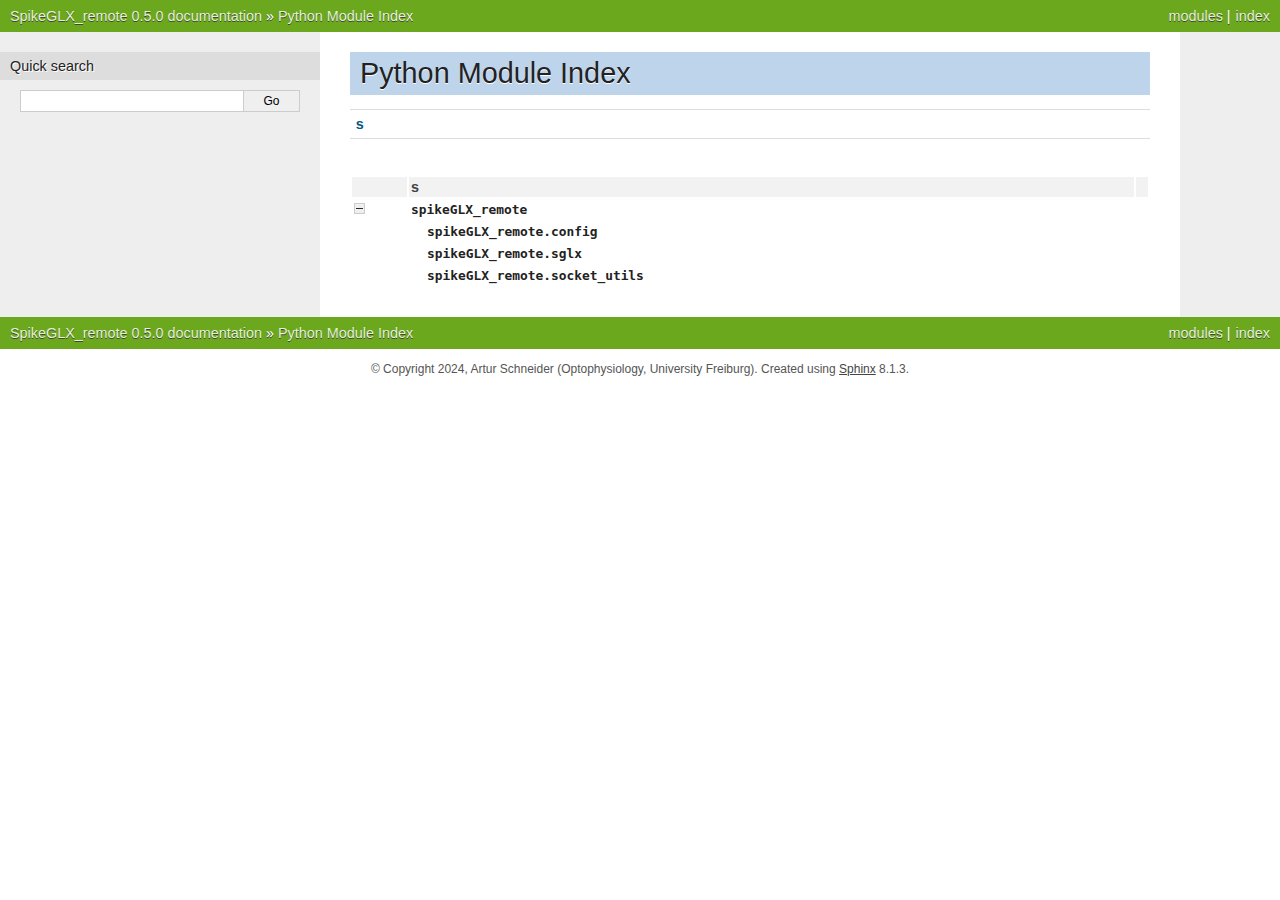
<file: py-modindex.html>
<!DOCTYPE html>

<html lang="en" data-content_root="./">
  <head>
    <meta charset="utf-8" />
    <meta name="viewport" content="width=device-width, initial-scale=1.0" />
    <title>Python Module Index &#8212; SpikeGLX_remote 0.5.0 documentation</title>
    <link rel="stylesheet" type="text/css" href="_static/pygments.css?v=a746c00c" />
    <link rel="stylesheet" type="text/css" href="_static/nature.css?v=7610408e" />
    <script src="_static/documentation_options.js?v=1dd76d02"></script>
    <script src="_static/doctools.js?v=9bcbadda"></script>
    <script src="_static/sphinx_highlight.js?v=dc90522c"></script>
    <link rel="index" title="Index" href="genindex.html" />
    <link rel="search" title="Search" href="search.html" />
 


  </head><body>
    <div class="related" role="navigation" aria-label="Related">
      <h3>Navigation</h3>
      <ul>
        <li class="right" style="margin-right: 10px">
          <a href="genindex.html" title="General Index"
             accesskey="I">index</a></li>
        <li class="right" >
          <a href="#" title="Python Module Index"
             >modules</a> |</li>
        <li class="nav-item nav-item-0"><a href="index.html">SpikeGLX_remote 0.5.0 documentation</a> &#187;</li>
        <li class="nav-item nav-item-this"><a href="">Python Module Index</a></li> 
      </ul>
    </div>  

    <div class="document">
      <div class="documentwrapper">
        <div class="bodywrapper">
          <div class="body" role="main">
            

   <h1>Python Module Index</h1>

   <div class="modindex-jumpbox">
   <a href="#cap-s"><strong>s</strong></a>
   </div>

   <table class="indextable modindextable">
     <tr class="pcap"><td></td><td>&#160;</td><td></td></tr>
     <tr class="cap" id="cap-s"><td></td><td>
       <strong>s</strong></td><td></td></tr>
     <tr>
       <td><img src="_static/minus.png" class="toggler"
              id="toggle-1" style="display: none" alt="-" /></td>
       <td>
       <code class="xref">spikeGLX_remote</code></td><td>
       <em></em></td></tr>
     <tr class="cg-1">
       <td></td>
       <td>&#160;&#160;&#160;
       <a href="api.html#module-spikeGLX_remote.config"><code class="xref">spikeGLX_remote.config</code></a></td><td>
       <em></em></td></tr>
     <tr class="cg-1">
       <td></td>
       <td>&#160;&#160;&#160;
       <a href="api.html#module-spikeGLX_remote.sglx"><code class="xref">spikeGLX_remote.sglx</code></a></td><td>
       <em></em></td></tr>
     <tr class="cg-1">
       <td></td>
       <td>&#160;&#160;&#160;
       <a href="api.html#module-spikeGLX_remote.socket_utils"><code class="xref">spikeGLX_remote.socket_utils</code></a></td><td>
       <em></em></td></tr>
   </table>


            <div class="clearer"></div>
          </div>
        </div>
      </div>
      <div class="sphinxsidebar" role="navigation" aria-label="Main">
        <div class="sphinxsidebarwrapper">
<search id="searchbox" style="display: none" role="search">
  <h3 id="searchlabel">Quick search</h3>
    <div class="searchformwrapper">
    <form class="search" action="search.html" method="get">
      <input type="text" name="q" aria-labelledby="searchlabel" autocomplete="off" autocorrect="off" autocapitalize="off" spellcheck="false"/>
      <input type="submit" value="Go" />
    </form>
    </div>
</search>
<script>document.getElementById('searchbox').style.display = "block"</script>
        </div>
      </div>
      <div class="clearer"></div>
    </div>
    <div class="related" role="navigation" aria-label="Related">
      <h3>Navigation</h3>
      <ul>
        <li class="right" style="margin-right: 10px">
          <a href="genindex.html" title="General Index"
             >index</a></li>
        <li class="right" >
          <a href="#" title="Python Module Index"
             >modules</a> |</li>
        <li class="nav-item nav-item-0"><a href="index.html">SpikeGLX_remote 0.5.0 documentation</a> &#187;</li>
        <li class="nav-item nav-item-this"><a href="">Python Module Index</a></li> 
      </ul>
    </div>
    <div class="footer" role="contentinfo">
    &#169; Copyright 2024, Artur Schneider (Optophysiology, University Freiburg).
      Created using <a href="https://www.sphinx-doc.org/">Sphinx</a> 8.1.3.
    </div>
  </body>
</html>
</file>
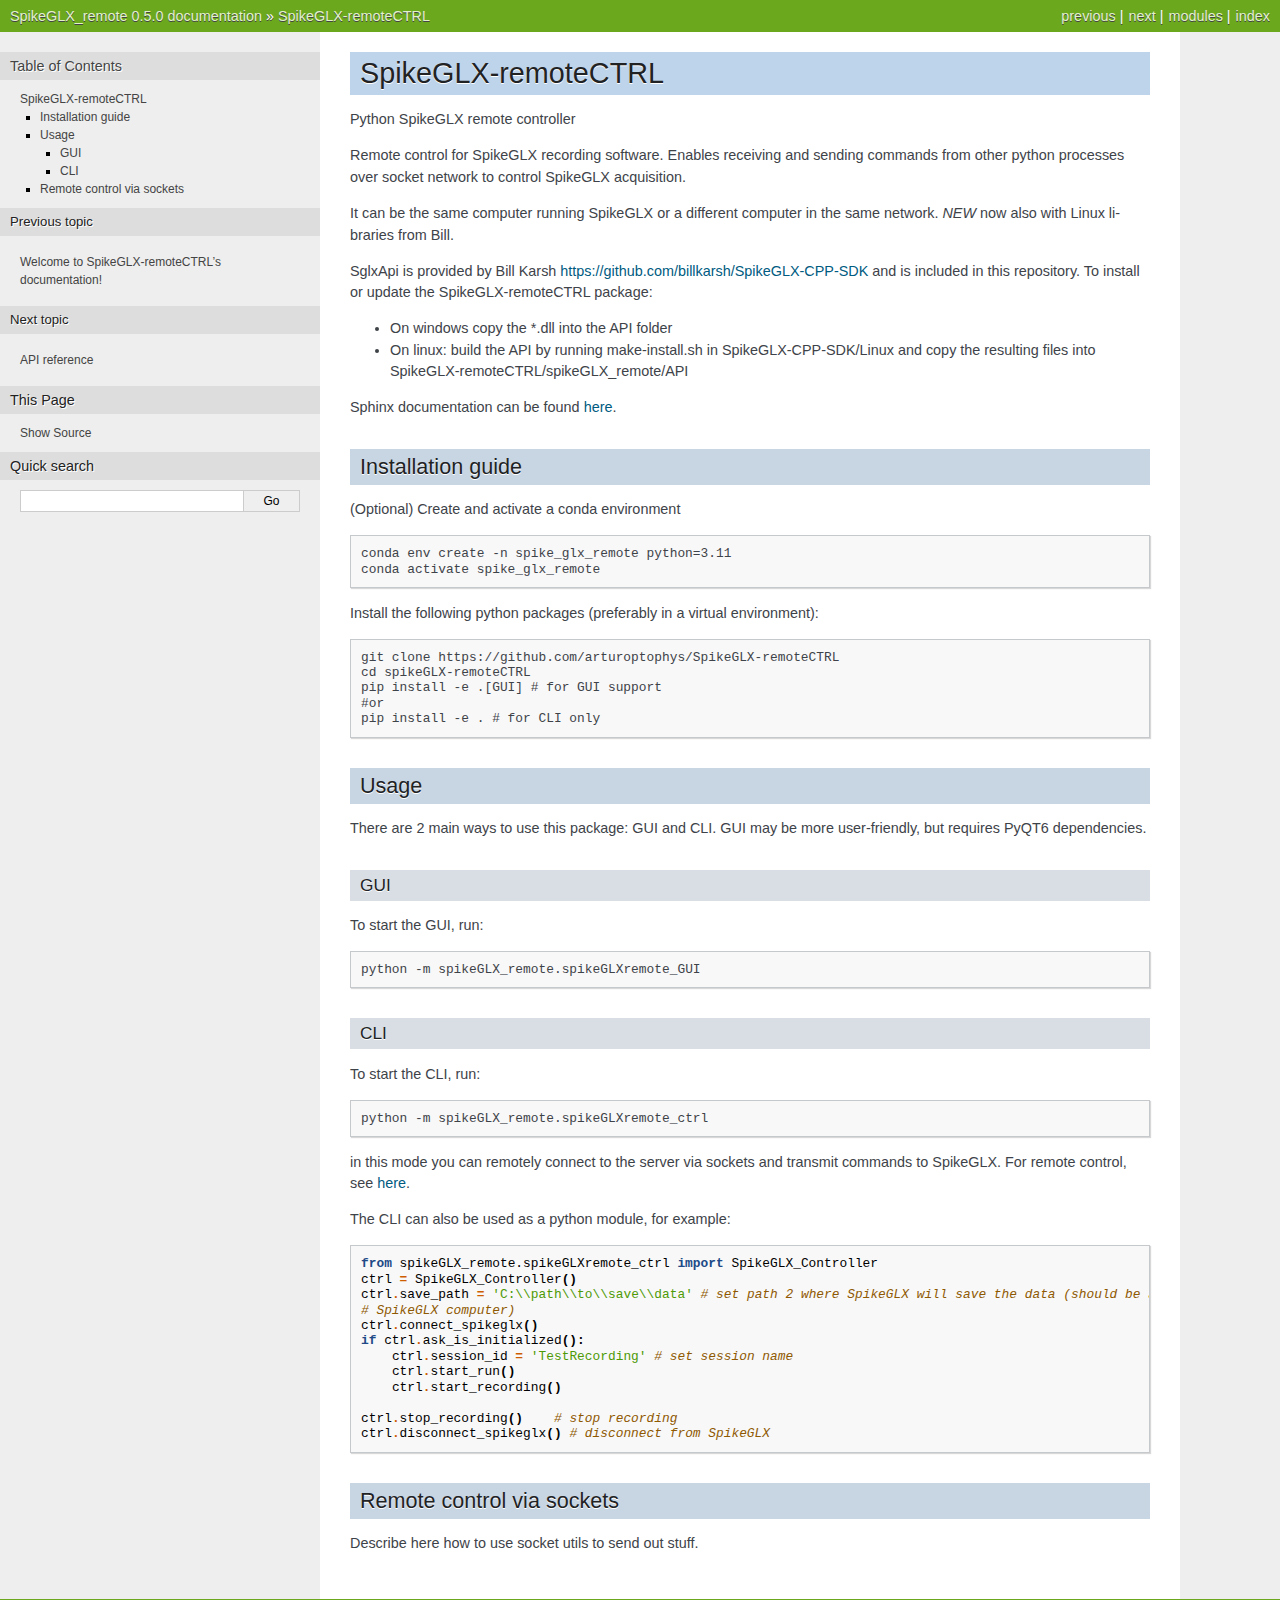
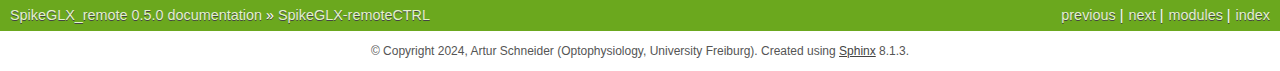
<file: readme.html>
<!DOCTYPE html>

<html lang="en" data-content_root="./">
  <head>
    <meta charset="utf-8" />
    <meta name="viewport" content="width=device-width, initial-scale=1.0" /><meta name="viewport" content="width=device-width, initial-scale=1" />

    <title>SpikeGLX-remoteCTRL &#8212; SpikeGLX_remote 0.5.0 documentation</title>
    <link rel="stylesheet" type="text/css" href="_static/pygments.css?v=a746c00c" />
    <link rel="stylesheet" type="text/css" href="_static/nature.css?v=7610408e" />
    <script src="_static/documentation_options.js?v=1dd76d02"></script>
    <script src="_static/doctools.js?v=9bcbadda"></script>
    <script src="_static/sphinx_highlight.js?v=dc90522c"></script>
    <link rel="index" title="Index" href="genindex.html" />
    <link rel="search" title="Search" href="search.html" />
    <link rel="next" title="API reference" href="api.html" />
    <link rel="prev" title="Welcome to SpikeGLX-remoteCTRL’s documentation!" href="index.html" /> 
  </head><body>
    <div class="related" role="navigation" aria-label="Related">
      <h3>Navigation</h3>
      <ul>
        <li class="right" style="margin-right: 10px">
          <a href="genindex.html" title="General Index"
             accesskey="I">index</a></li>
        <li class="right" >
          <a href="py-modindex.html" title="Python Module Index"
             >modules</a> |</li>
        <li class="right" >
          <a href="api.html" title="API reference"
             accesskey="N">next</a> |</li>
        <li class="right" >
          <a href="index.html" title="Welcome to SpikeGLX-remoteCTRL’s documentation!"
             accesskey="P">previous</a> |</li>
        <li class="nav-item nav-item-0"><a href="index.html">SpikeGLX_remote 0.5.0 documentation</a> &#187;</li>
        <li class="nav-item nav-item-this"><a href="">SpikeGLX-remoteCTRL</a></li> 
      </ul>
    </div>  

    <div class="document">
      <div class="documentwrapper">
        <div class="bodywrapper">
          <div class="body" role="main">
            
  <section id="spikeglx-remotectrl">
<h1>SpikeGLX-remoteCTRL<a class="headerlink" href="#spikeglx-remotectrl" title="Link to this heading">¶</a></h1>
<p>Python SpikeGLX remote controller</p>
<p>Remote control for SpikeGLX recording software. Enables receiving and sending commands from other python processes over
socket network to control SpikeGLX acquisition.</p>
<p>It can be the same computer running SpikeGLX or a different computer in the same network.
<em>NEW</em> now also with Linux libraries from Bill.</p>
<p>SglxApi is provided by Bill Karsh <a class="reference external" href="https://github.com/billkarsh/SpikeGLX-CPP-SDK">https://github.com/billkarsh/SpikeGLX-CPP-SDK</a> and is included in this repository.
To install or update the SpikeGLX-remoteCTRL package:</p>
<ul class="simple">
<li><p>On windows copy the *.dll into the API folder</p></li>
<li><p>On linux: build the API by running make-install.sh  in SpikeGLX-CPP-SDK/Linux and copy the
resulting files into SpikeGLX-remoteCTRL/spikeGLX_remote/API</p></li>
</ul>
<p>Sphinx documentation can be found <a class="reference external" href="https://arturoptophys.github.io/SpikeGLX-remoteCTRL/">here</a>.</p>
<section id="installation-guide">
<h2>Installation guide<a class="headerlink" href="#installation-guide" title="Link to this heading">¶</a></h2>
<p>(Optional) Create and activate a conda environment</p>
<div class="highlight-none notranslate"><div class="highlight"><pre><span></span>conda env create -n spike_glx_remote python=3.11
conda activate spike_glx_remote
</pre></div>
</div>
<p>Install the following python packages (preferably in a virtual environment):</p>
<div class="highlight-none notranslate"><div class="highlight"><pre><span></span>git clone https://github.com/arturoptophys/SpikeGLX-remoteCTRL
cd spikeGLX-remoteCTRL
pip install -e .[GUI] # for GUI support
#or
pip install -e . # for CLI only
</pre></div>
</div>
</section>
<section id="usage">
<h2>Usage<a class="headerlink" href="#usage" title="Link to this heading">¶</a></h2>
<p>There are 2 main ways to use this package: GUI and CLI. GUI may be more user-friendly, but requires PyQT6 dependencies.</p>
<section id="gui">
<h3>GUI<a class="headerlink" href="#gui" title="Link to this heading">¶</a></h3>
<p>To start the GUI, run:</p>
<div class="highlight-bash notranslate"><div class="highlight"><pre><span></span>python<span class="w"> </span>-m<span class="w"> </span>spikeGLX_remote.spikeGLXremote_GUI
</pre></div>
</div>
</section>
<section id="cli">
<h3>CLI<a class="headerlink" href="#cli" title="Link to this heading">¶</a></h3>
<p>To start the CLI, run:</p>
<div class="highlight-bash notranslate"><div class="highlight"><pre><span></span>python<span class="w"> </span>-m<span class="w"> </span>spikeGLX_remote.spikeGLXremote_ctrl
</pre></div>
</div>
<p>in this mode you can remotely connect to the server via sockets and transmit commands to SpikeGLX. For remote control,
see <a class="reference internal" href="#remote-control-via-sockets"><span class="xref myst">here</span></a>.</p>
<p>The CLI can also be used as a python module, for example:</p>
<div class="highlight-python notranslate"><div class="highlight"><pre><span></span><span class="kn">from</span> <span class="nn">spikeGLX_remote.spikeGLXremote_ctrl</span> <span class="kn">import</span> <span class="n">SpikeGLX_Controller</span>
<span class="n">ctrl</span> <span class="o">=</span> <span class="n">SpikeGLX_Controller</span><span class="p">()</span>
<span class="n">ctrl</span><span class="o">.</span><span class="n">save_path</span> <span class="o">=</span> <span class="s1">&#39;C:</span><span class="se">\\</span><span class="s1">path</span><span class="se">\\</span><span class="s1">to</span><span class="se">\\</span><span class="s1">save</span><span class="se">\\</span><span class="s1">data&#39;</span> <span class="c1"># set path 2 where SpikeGLX will save the data (should be a path on </span>
<span class="c1"># SpikeGLX computer)</span>
<span class="n">ctrl</span><span class="o">.</span><span class="n">connect_spikeglx</span><span class="p">()</span>
<span class="k">if</span> <span class="n">ctrl</span><span class="o">.</span><span class="n">ask_is_initialized</span><span class="p">():</span>
    <span class="n">ctrl</span><span class="o">.</span><span class="n">session_id</span> <span class="o">=</span> <span class="s1">&#39;TestRecording&#39;</span> <span class="c1"># set session name</span>
    <span class="n">ctrl</span><span class="o">.</span><span class="n">start_run</span><span class="p">()</span>
    <span class="n">ctrl</span><span class="o">.</span><span class="n">start_recording</span><span class="p">()</span>

<span class="n">ctrl</span><span class="o">.</span><span class="n">stop_recording</span><span class="p">()</span>    <span class="c1"># stop recording</span>
<span class="n">ctrl</span><span class="o">.</span><span class="n">disconnect_spikeglx</span><span class="p">()</span> <span class="c1"># disconnect from SpikeGLX</span>
</pre></div>
</div>
</section>
</section>
<section id="remote-control-via-sockets">
<h2>Remote control via sockets<a class="headerlink" href="#remote-control-via-sockets" title="Link to this heading">¶</a></h2>
<p>Describe here how to use socket utils to send out stuff.</p>
</section>
</section>


            <div class="clearer"></div>
          </div>
        </div>
      </div>
      <div class="sphinxsidebar" role="navigation" aria-label="Main">
        <div class="sphinxsidebarwrapper">
  <div>
    <h3><a href="index.html">Table of Contents</a></h3>
    <ul>
<li><a class="reference internal" href="#">SpikeGLX-remoteCTRL</a><ul>
<li><a class="reference internal" href="#installation-guide">Installation guide</a></li>
<li><a class="reference internal" href="#usage">Usage</a><ul>
<li><a class="reference internal" href="#gui">GUI</a></li>
<li><a class="reference internal" href="#cli">CLI</a></li>
</ul>
</li>
<li><a class="reference internal" href="#remote-control-via-sockets">Remote control via sockets</a></li>
</ul>
</li>
</ul>

  </div>
  <div>
    <h4>Previous topic</h4>
    <p class="topless"><a href="index.html"
                          title="previous chapter">Welcome to SpikeGLX-remoteCTRL’s documentation!</a></p>
  </div>
  <div>
    <h4>Next topic</h4>
    <p class="topless"><a href="api.html"
                          title="next chapter">API reference</a></p>
  </div>
  <div role="note" aria-label="source link">
    <h3>This Page</h3>
    <ul class="this-page-menu">
      <li><a href="_sources/readme.md.txt"
            rel="nofollow">Show Source</a></li>
    </ul>
   </div>
<search id="searchbox" style="display: none" role="search">
  <h3 id="searchlabel">Quick search</h3>
    <div class="searchformwrapper">
    <form class="search" action="search.html" method="get">
      <input type="text" name="q" aria-labelledby="searchlabel" autocomplete="off" autocorrect="off" autocapitalize="off" spellcheck="false"/>
      <input type="submit" value="Go" />
    </form>
    </div>
</search>
<script>document.getElementById('searchbox').style.display = "block"</script>
        </div>
      </div>
      <div class="clearer"></div>
    </div>
    <div class="related" role="navigation" aria-label="Related">
      <h3>Navigation</h3>
      <ul>
        <li class="right" style="margin-right: 10px">
          <a href="genindex.html" title="General Index"
             >index</a></li>
        <li class="right" >
          <a href="py-modindex.html" title="Python Module Index"
             >modules</a> |</li>
        <li class="right" >
          <a href="api.html" title="API reference"
             >next</a> |</li>
        <li class="right" >
          <a href="index.html" title="Welcome to SpikeGLX-remoteCTRL’s documentation!"
             >previous</a> |</li>
        <li class="nav-item nav-item-0"><a href="index.html">SpikeGLX_remote 0.5.0 documentation</a> &#187;</li>
        <li class="nav-item nav-item-this"><a href="">SpikeGLX-remoteCTRL</a></li> 
      </ul>
    </div>
    <div class="footer" role="contentinfo">
    &#169; Copyright 2024, Artur Schneider (Optophysiology, University Freiburg).
      Created using <a href="https://www.sphinx-doc.org/">Sphinx</a> 8.1.3.
    </div>
  </body>
</html>
</file>
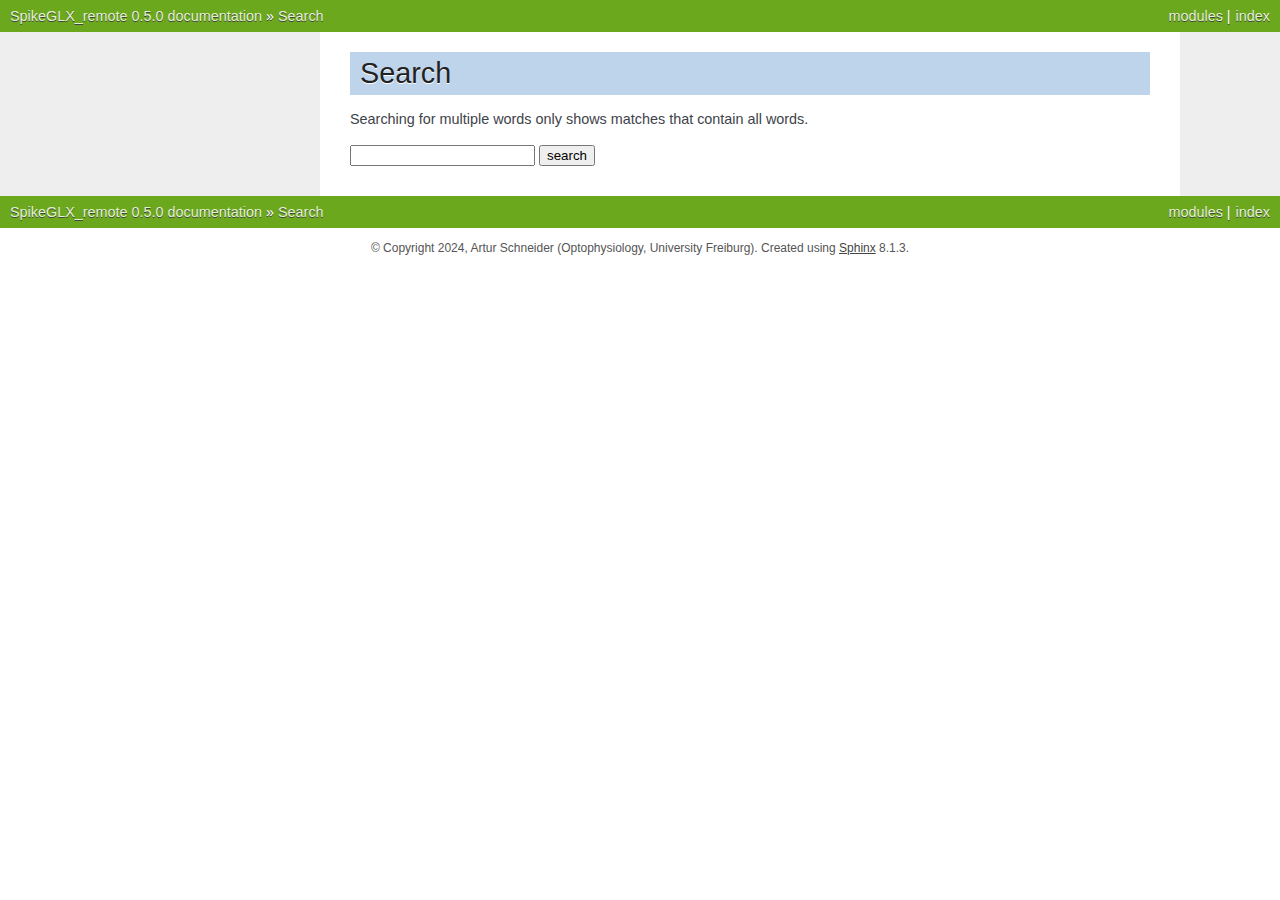
<file: search.html>
<!DOCTYPE html>

<html lang="en" data-content_root="./">
  <head>
    <meta charset="utf-8" />
    <meta name="viewport" content="width=device-width, initial-scale=1.0" />
    <title>Search &#8212; SpikeGLX_remote 0.5.0 documentation</title>
    <link rel="stylesheet" type="text/css" href="_static/pygments.css?v=a746c00c" />
    <link rel="stylesheet" type="text/css" href="_static/nature.css?v=7610408e" />
    
    <script src="_static/documentation_options.js?v=1dd76d02"></script>
    <script src="_static/doctools.js?v=9bcbadda"></script>
    <script src="_static/sphinx_highlight.js?v=dc90522c"></script>
    <script src="_static/searchtools.js"></script>
    <script src="_static/language_data.js"></script>
    <link rel="index" title="Index" href="genindex.html" />
    <link rel="search" title="Search" href="#" />
    <script src="searchindex.js" defer="defer"></script>
    <meta name="robots" content="noindex" />
     

  </head><body>
    <div class="related" role="navigation" aria-label="Related">
      <h3>Navigation</h3>
      <ul>
        <li class="right" style="margin-right: 10px">
          <a href="genindex.html" title="General Index"
             accesskey="I">index</a></li>
        <li class="right" >
          <a href="py-modindex.html" title="Python Module Index"
             >modules</a> |</li>
        <li class="nav-item nav-item-0"><a href="index.html">SpikeGLX_remote 0.5.0 documentation</a> &#187;</li>
        <li class="nav-item nav-item-this"><a href="">Search</a></li> 
      </ul>
    </div>  

    <div class="document">
      <div class="documentwrapper">
        <div class="bodywrapper">
          <div class="body" role="main">
            
  <h1 id="search-documentation">Search</h1>
  
  <noscript>
  <div class="admonition warning">
  <p>
    Please activate JavaScript to enable the search
    functionality.
  </p>
  </div>
  </noscript>
  
  
  <p>
    Searching for multiple words only shows matches that contain
    all words.
  </p>
  
  
  <form action="" method="get">
    <input type="text" name="q" aria-labelledby="search-documentation" value="" autocomplete="off" autocorrect="off" autocapitalize="off" spellcheck="false"/>
    <input type="submit" value="search" />
    <span id="search-progress" style="padding-left: 10px"></span>
  </form>
  
  
  <div id="search-results"></div>
  

            <div class="clearer"></div>
          </div>
        </div>
      </div>
      <div class="sphinxsidebar" role="navigation" aria-label="Main">
        <div class="sphinxsidebarwrapper">
        </div>
      </div>
      <div class="clearer"></div>
    </div>
    <div class="related" role="navigation" aria-label="Related">
      <h3>Navigation</h3>
      <ul>
        <li class="right" style="margin-right: 10px">
          <a href="genindex.html" title="General Index"
             >index</a></li>
        <li class="right" >
          <a href="py-modindex.html" title="Python Module Index"
             >modules</a> |</li>
        <li class="nav-item nav-item-0"><a href="index.html">SpikeGLX_remote 0.5.0 documentation</a> &#187;</li>
        <li class="nav-item nav-item-this"><a href="">Search</a></li> 
      </ul>
    </div>
    <div class="footer" role="contentinfo">
    &#169; Copyright 2024, Artur Schneider (Optophysiology, University Freiburg).
      Created using <a href="https://www.sphinx-doc.org/">Sphinx</a> 8.1.3.
    </div>
  </body>
</html>
</file>
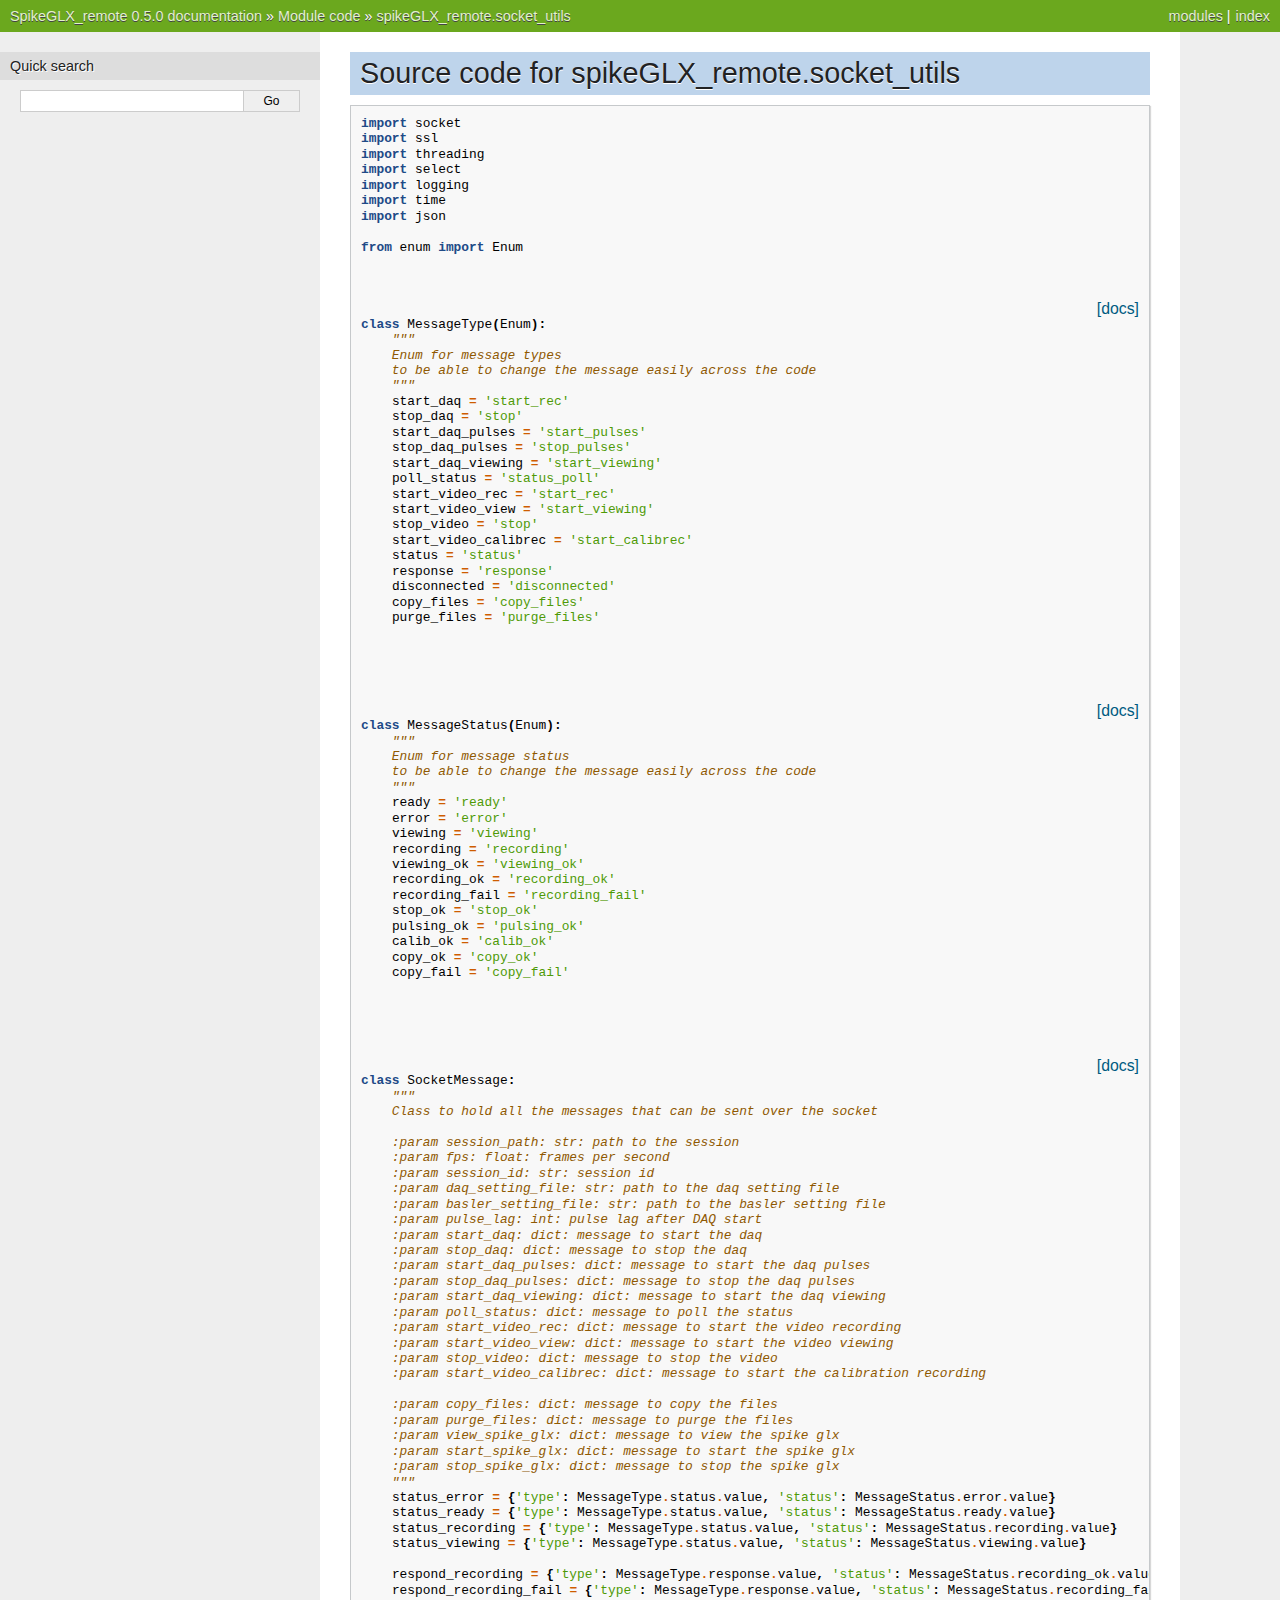
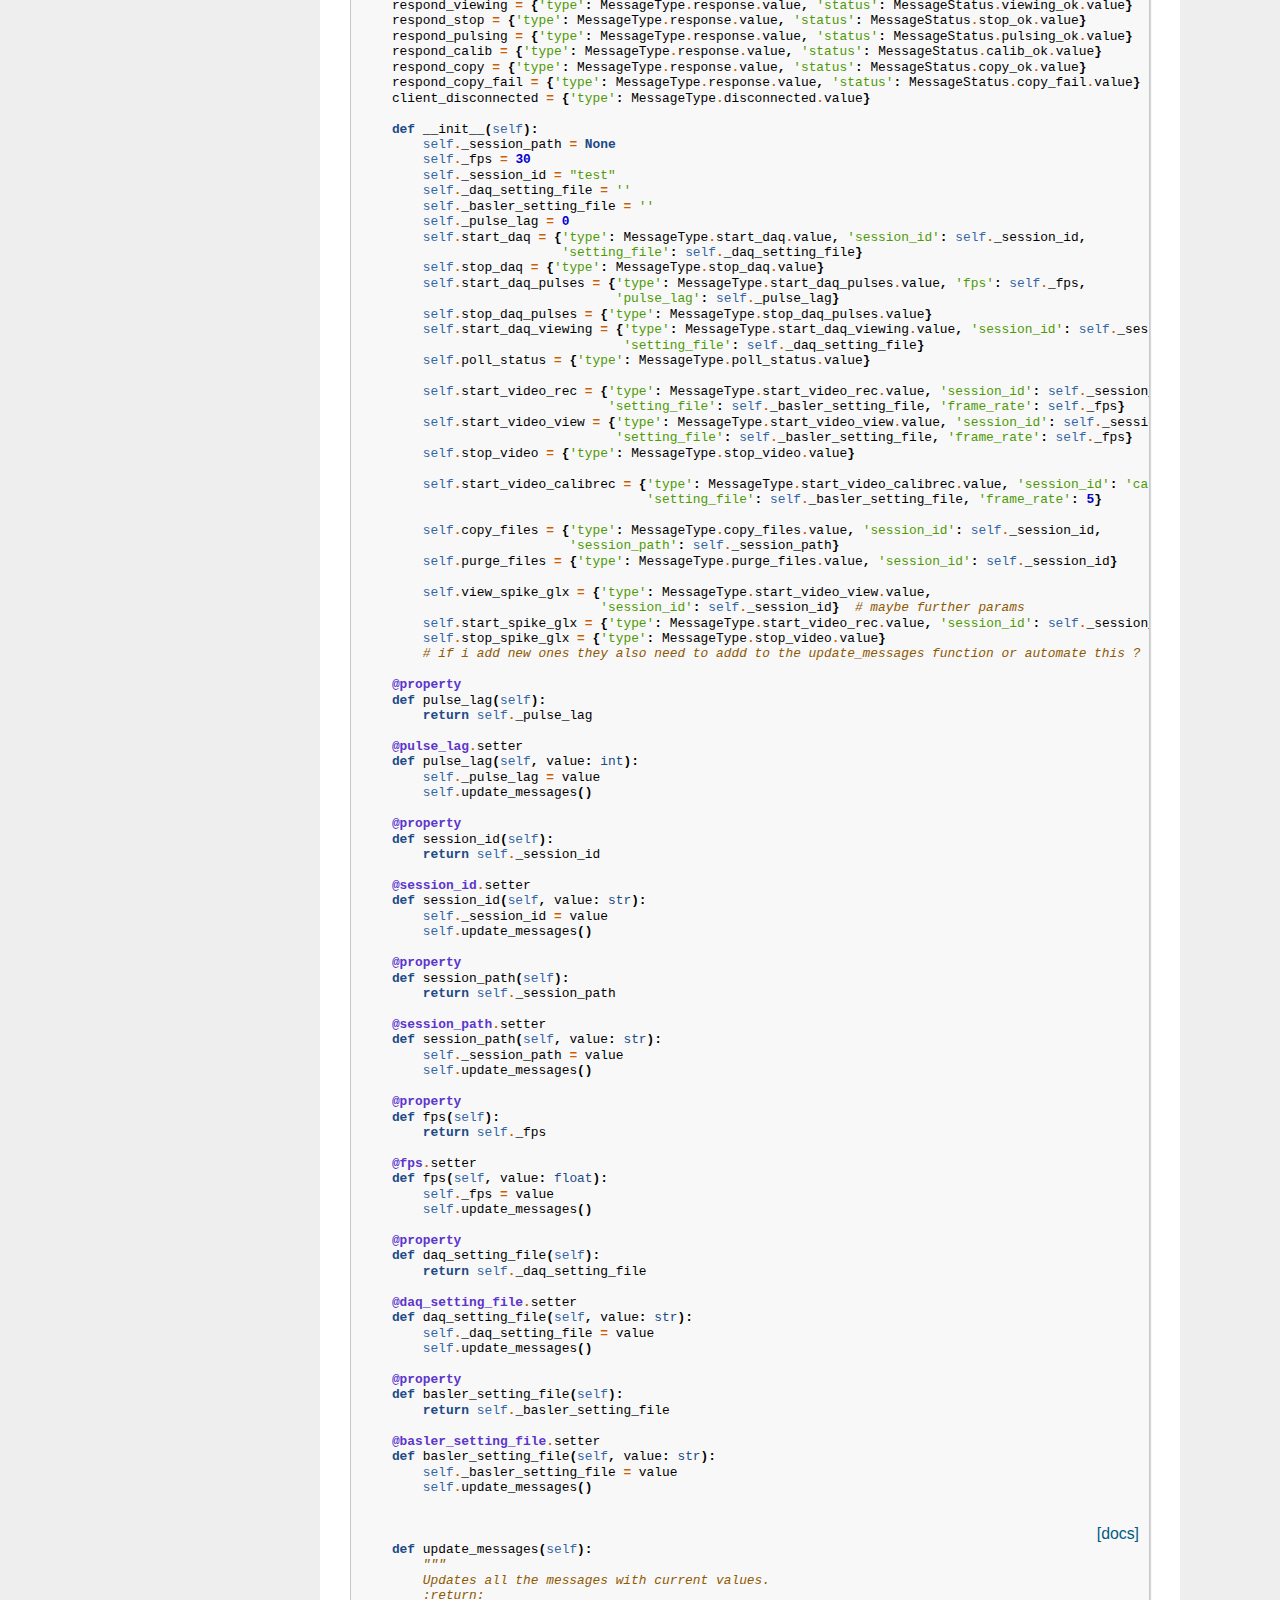
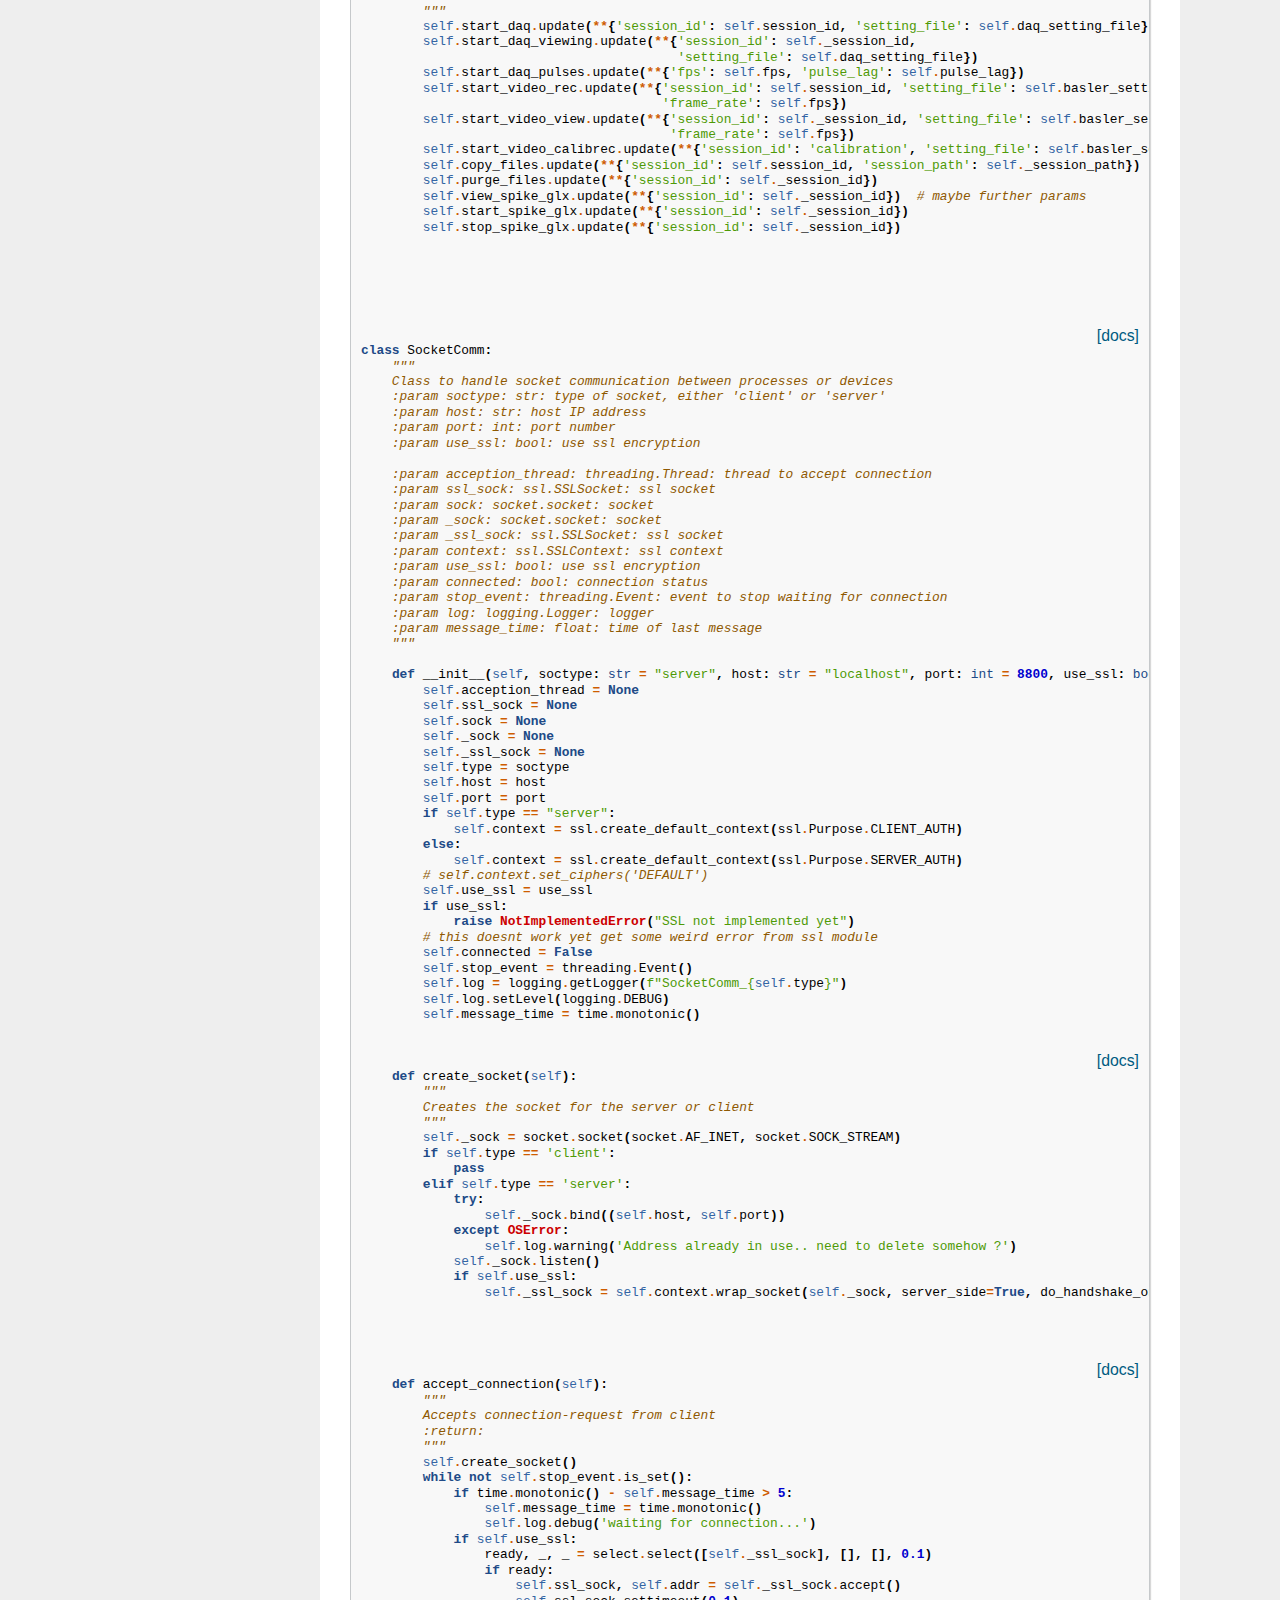
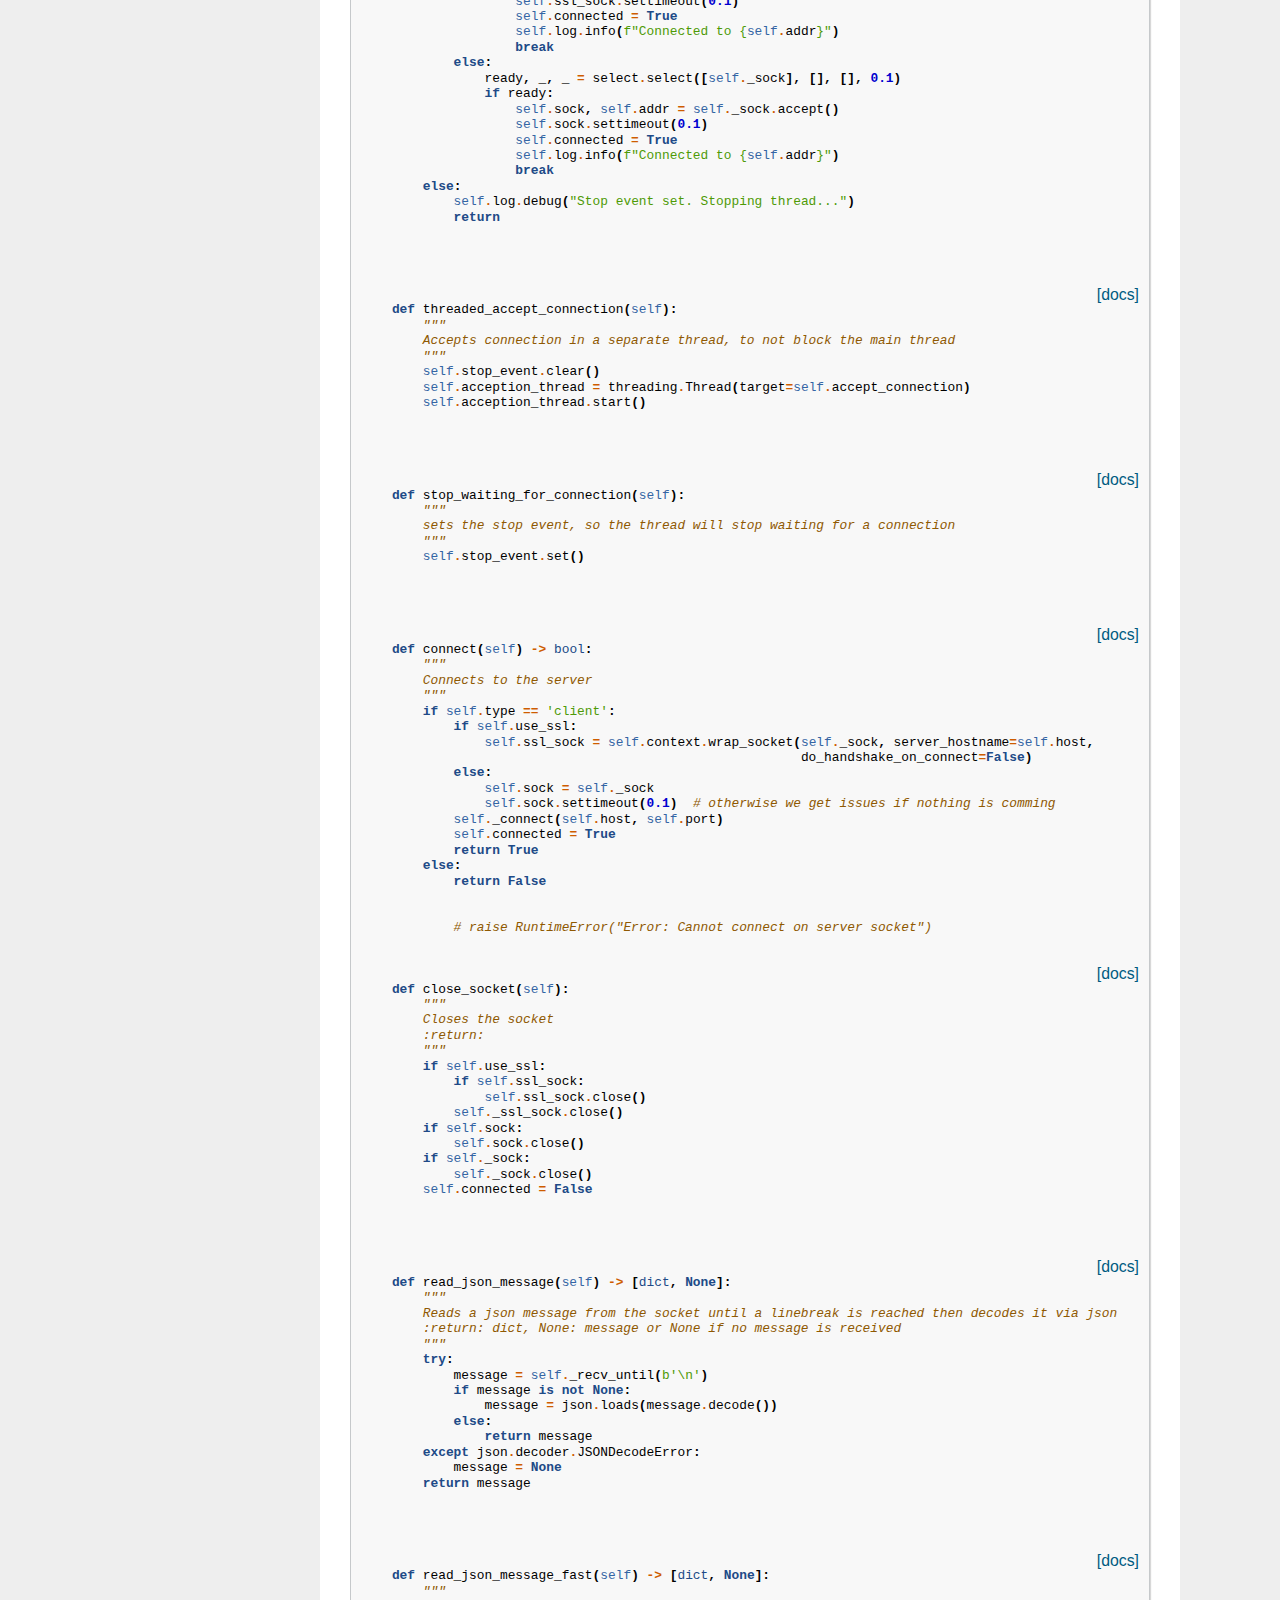
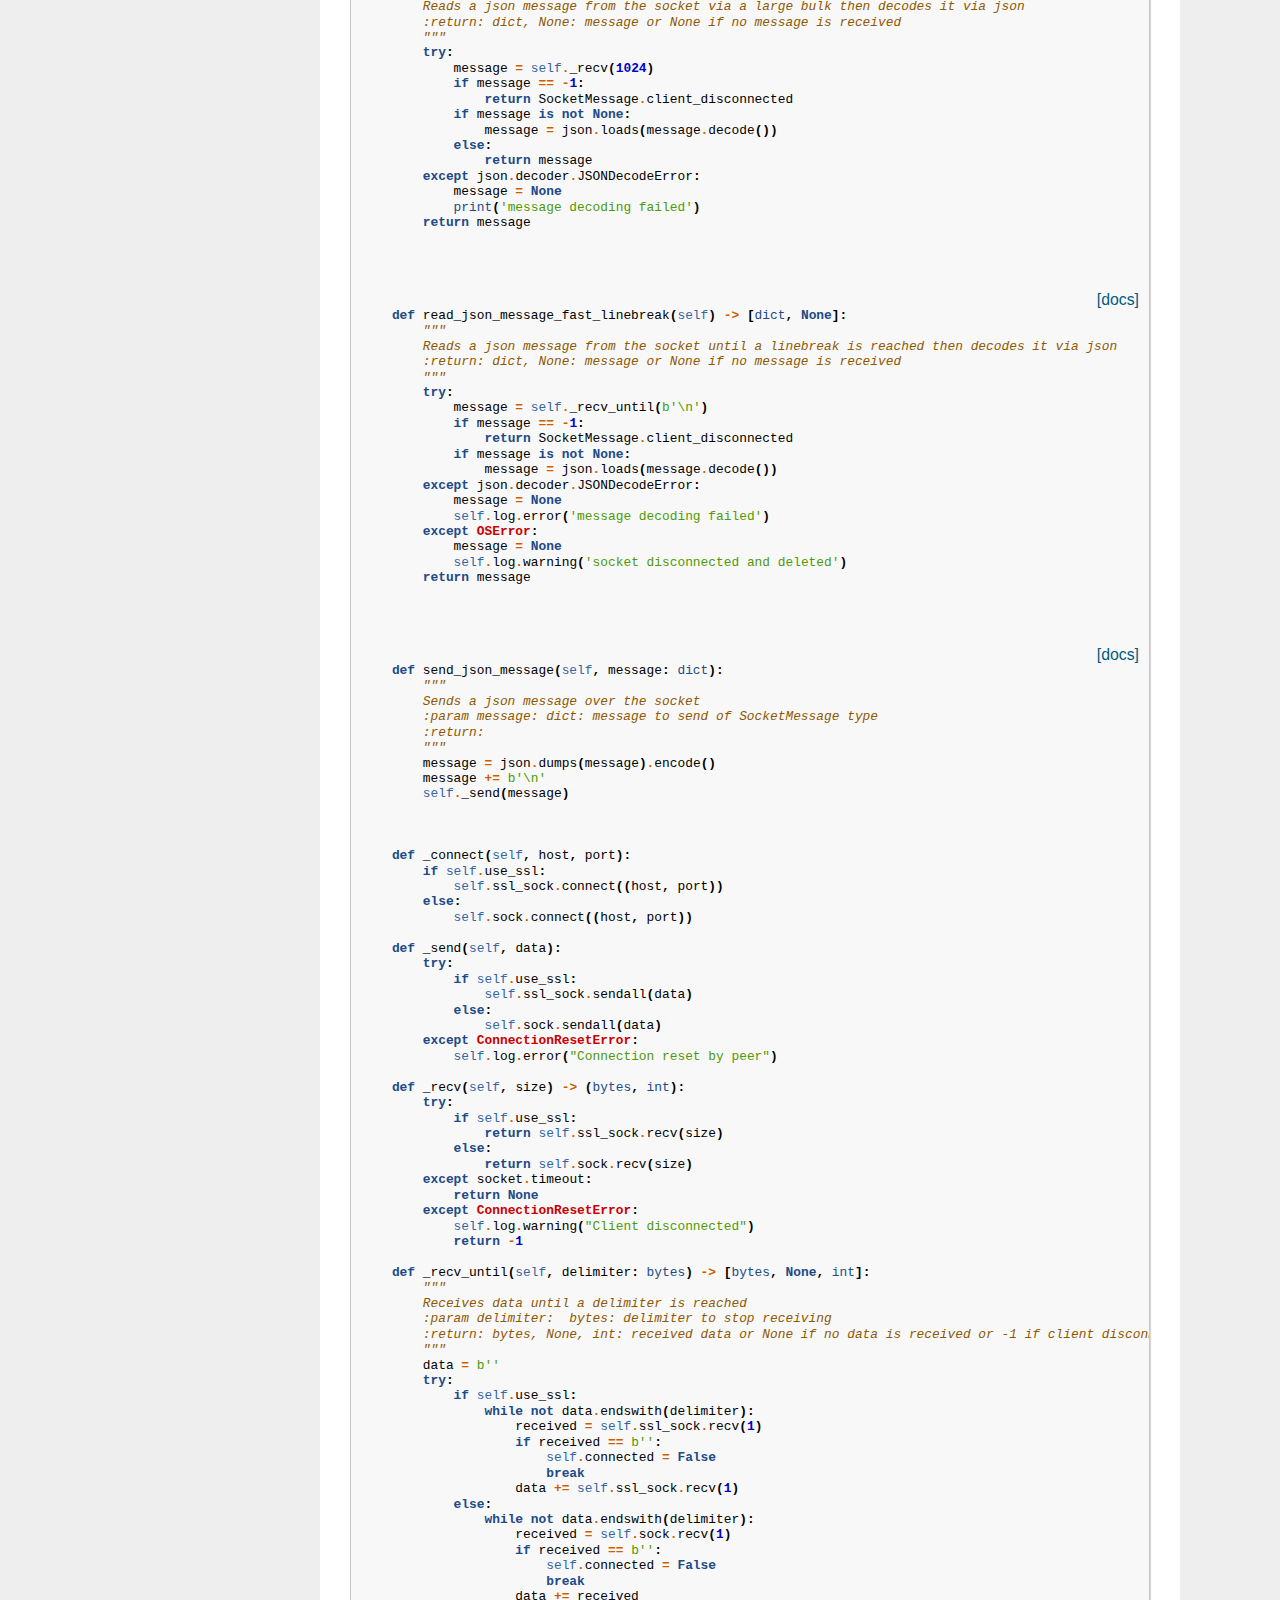
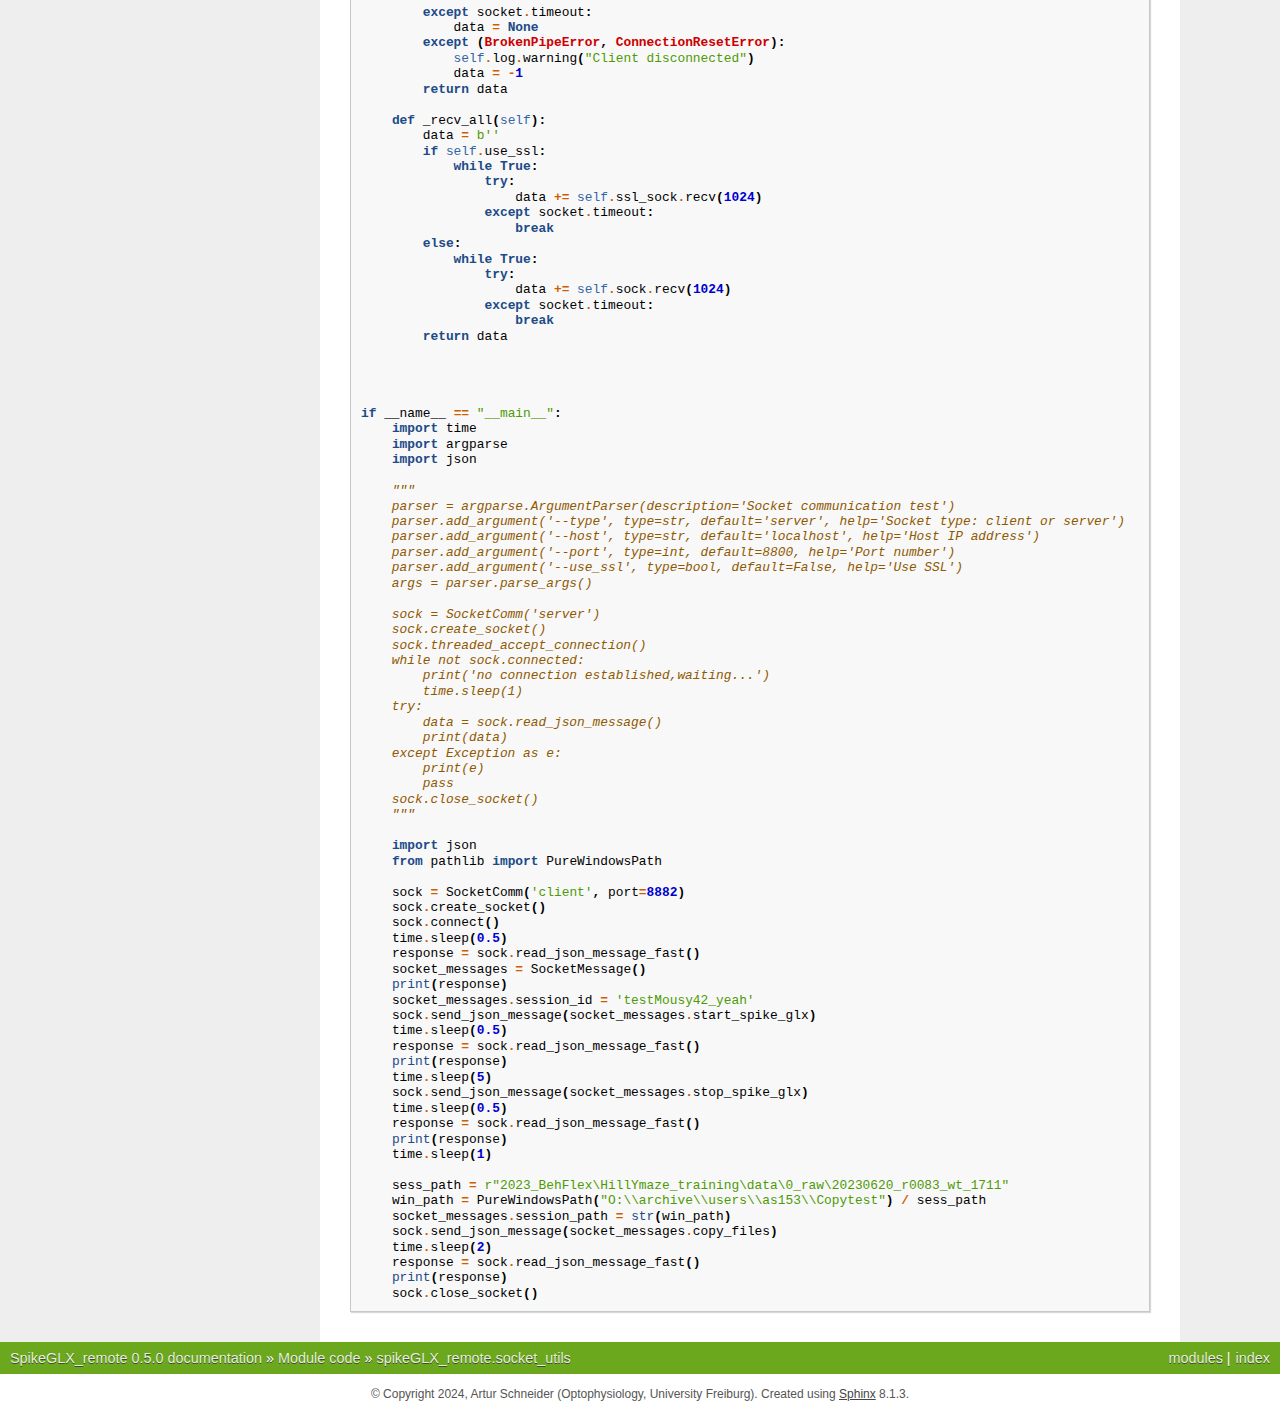
<file: _modules/spikeGLX_remote/socket_utils.html>
<!DOCTYPE html>

<html lang="en" data-content_root="../../">
  <head>
    <meta charset="utf-8" />
    <meta name="viewport" content="width=device-width, initial-scale=1.0" />
    <title>spikeGLX_remote.socket_utils &#8212; SpikeGLX_remote 0.5.0 documentation</title>
    <link rel="stylesheet" type="text/css" href="../../_static/pygments.css?v=a746c00c" />
    <link rel="stylesheet" type="text/css" href="../../_static/nature.css?v=7610408e" />
    <script src="../../_static/documentation_options.js?v=1dd76d02"></script>
    <script src="../../_static/doctools.js?v=9bcbadda"></script>
    <script src="../../_static/sphinx_highlight.js?v=dc90522c"></script>
    <link rel="index" title="Index" href="../../genindex.html" />
    <link rel="search" title="Search" href="../../search.html" /> 
  </head><body>
    <div class="related" role="navigation" aria-label="Related">
      <h3>Navigation</h3>
      <ul>
        <li class="right" style="margin-right: 10px">
          <a href="../../genindex.html" title="General Index"
             accesskey="I">index</a></li>
        <li class="right" >
          <a href="../../py-modindex.html" title="Python Module Index"
             >modules</a> |</li>
        <li class="nav-item nav-item-0"><a href="../../index.html">SpikeGLX_remote 0.5.0 documentation</a> &#187;</li>
          <li class="nav-item nav-item-1"><a href="../index.html" accesskey="U">Module code</a> &#187;</li>
        <li class="nav-item nav-item-this"><a href="">spikeGLX_remote.socket_utils</a></li> 
      </ul>
    </div>  

    <div class="document">
      <div class="documentwrapper">
        <div class="bodywrapper">
          <div class="body" role="main">
            
  <h1>Source code for spikeGLX_remote.socket_utils</h1><div class="highlight"><pre>
<span></span><span class="kn">import</span> <span class="nn">socket</span>
<span class="kn">import</span> <span class="nn">ssl</span>
<span class="kn">import</span> <span class="nn">threading</span>
<span class="kn">import</span> <span class="nn">select</span>
<span class="kn">import</span> <span class="nn">logging</span>
<span class="kn">import</span> <span class="nn">time</span>
<span class="kn">import</span> <span class="nn">json</span>

<span class="kn">from</span> <span class="nn">enum</span> <span class="kn">import</span> <span class="n">Enum</span>


<div class="viewcode-block" id="MessageType">
<a class="viewcode-back" href="../../api.html#spikeGLX_remote.socket_utils.MessageType">[docs]</a>
<span class="k">class</span> <span class="nc">MessageType</span><span class="p">(</span><span class="n">Enum</span><span class="p">):</span>
<span class="w">    </span><span class="sd">&quot;&quot;&quot;</span>
<span class="sd">    Enum for message types</span>
<span class="sd">    to be able to change the message easily across the code</span>
<span class="sd">    &quot;&quot;&quot;</span>
    <span class="n">start_daq</span> <span class="o">=</span> <span class="s1">&#39;start_rec&#39;</span>
    <span class="n">stop_daq</span> <span class="o">=</span> <span class="s1">&#39;stop&#39;</span>
    <span class="n">start_daq_pulses</span> <span class="o">=</span> <span class="s1">&#39;start_pulses&#39;</span>
    <span class="n">stop_daq_pulses</span> <span class="o">=</span> <span class="s1">&#39;stop_pulses&#39;</span>
    <span class="n">start_daq_viewing</span> <span class="o">=</span> <span class="s1">&#39;start_viewing&#39;</span>
    <span class="n">poll_status</span> <span class="o">=</span> <span class="s1">&#39;status_poll&#39;</span>
    <span class="n">start_video_rec</span> <span class="o">=</span> <span class="s1">&#39;start_rec&#39;</span>
    <span class="n">start_video_view</span> <span class="o">=</span> <span class="s1">&#39;start_viewing&#39;</span>
    <span class="n">stop_video</span> <span class="o">=</span> <span class="s1">&#39;stop&#39;</span>
    <span class="n">start_video_calibrec</span> <span class="o">=</span> <span class="s1">&#39;start_calibrec&#39;</span>
    <span class="n">status</span> <span class="o">=</span> <span class="s1">&#39;status&#39;</span>
    <span class="n">response</span> <span class="o">=</span> <span class="s1">&#39;response&#39;</span>
    <span class="n">disconnected</span> <span class="o">=</span> <span class="s1">&#39;disconnected&#39;</span>
    <span class="n">copy_files</span> <span class="o">=</span> <span class="s1">&#39;copy_files&#39;</span>
    <span class="n">purge_files</span> <span class="o">=</span> <span class="s1">&#39;purge_files&#39;</span></div>



<div class="viewcode-block" id="MessageStatus">
<a class="viewcode-back" href="../../api.html#spikeGLX_remote.socket_utils.MessageStatus">[docs]</a>
<span class="k">class</span> <span class="nc">MessageStatus</span><span class="p">(</span><span class="n">Enum</span><span class="p">):</span>
<span class="w">    </span><span class="sd">&quot;&quot;&quot;</span>
<span class="sd">    Enum for message status</span>
<span class="sd">    to be able to change the message easily across the code</span>
<span class="sd">    &quot;&quot;&quot;</span>
    <span class="n">ready</span> <span class="o">=</span> <span class="s1">&#39;ready&#39;</span>
    <span class="n">error</span> <span class="o">=</span> <span class="s1">&#39;error&#39;</span>
    <span class="n">viewing</span> <span class="o">=</span> <span class="s1">&#39;viewing&#39;</span>
    <span class="n">recording</span> <span class="o">=</span> <span class="s1">&#39;recording&#39;</span>
    <span class="n">viewing_ok</span> <span class="o">=</span> <span class="s1">&#39;viewing_ok&#39;</span>
    <span class="n">recording_ok</span> <span class="o">=</span> <span class="s1">&#39;recording_ok&#39;</span>
    <span class="n">recording_fail</span> <span class="o">=</span> <span class="s1">&#39;recording_fail&#39;</span>
    <span class="n">stop_ok</span> <span class="o">=</span> <span class="s1">&#39;stop_ok&#39;</span>
    <span class="n">pulsing_ok</span> <span class="o">=</span> <span class="s1">&#39;pulsing_ok&#39;</span>
    <span class="n">calib_ok</span> <span class="o">=</span> <span class="s1">&#39;calib_ok&#39;</span>
    <span class="n">copy_ok</span> <span class="o">=</span> <span class="s1">&#39;copy_ok&#39;</span>
    <span class="n">copy_fail</span> <span class="o">=</span> <span class="s1">&#39;copy_fail&#39;</span></div>



<div class="viewcode-block" id="SocketMessage">
<a class="viewcode-back" href="../../api.html#spikeGLX_remote.socket_utils.SocketMessage">[docs]</a>
<span class="k">class</span> <span class="nc">SocketMessage</span><span class="p">:</span>
<span class="w">    </span><span class="sd">&quot;&quot;&quot;</span>
<span class="sd">    Class to hold all the messages that can be sent over the socket</span>

<span class="sd">    :param session_path: str: path to the session</span>
<span class="sd">    :param fps: float: frames per second</span>
<span class="sd">    :param session_id: str: session id</span>
<span class="sd">    :param daq_setting_file: str: path to the daq setting file</span>
<span class="sd">    :param basler_setting_file: str: path to the basler setting file</span>
<span class="sd">    :param pulse_lag: int: pulse lag after DAQ start</span>
<span class="sd">    :param start_daq: dict: message to start the daq</span>
<span class="sd">    :param stop_daq: dict: message to stop the daq</span>
<span class="sd">    :param start_daq_pulses: dict: message to start the daq pulses</span>
<span class="sd">    :param stop_daq_pulses: dict: message to stop the daq pulses</span>
<span class="sd">    :param start_daq_viewing: dict: message to start the daq viewing</span>
<span class="sd">    :param poll_status: dict: message to poll the status</span>
<span class="sd">    :param start_video_rec: dict: message to start the video recording</span>
<span class="sd">    :param start_video_view: dict: message to start the video viewing</span>
<span class="sd">    :param stop_video: dict: message to stop the video</span>
<span class="sd">    :param start_video_calibrec: dict: message to start the calibration recording</span>

<span class="sd">    :param copy_files: dict: message to copy the files</span>
<span class="sd">    :param purge_files: dict: message to purge the files</span>
<span class="sd">    :param view_spike_glx: dict: message to view the spike glx</span>
<span class="sd">    :param start_spike_glx: dict: message to start the spike glx</span>
<span class="sd">    :param stop_spike_glx: dict: message to stop the spike glx</span>
<span class="sd">    &quot;&quot;&quot;</span>
    <span class="n">status_error</span> <span class="o">=</span> <span class="p">{</span><span class="s1">&#39;type&#39;</span><span class="p">:</span> <span class="n">MessageType</span><span class="o">.</span><span class="n">status</span><span class="o">.</span><span class="n">value</span><span class="p">,</span> <span class="s1">&#39;status&#39;</span><span class="p">:</span> <span class="n">MessageStatus</span><span class="o">.</span><span class="n">error</span><span class="o">.</span><span class="n">value</span><span class="p">}</span>
    <span class="n">status_ready</span> <span class="o">=</span> <span class="p">{</span><span class="s1">&#39;type&#39;</span><span class="p">:</span> <span class="n">MessageType</span><span class="o">.</span><span class="n">status</span><span class="o">.</span><span class="n">value</span><span class="p">,</span> <span class="s1">&#39;status&#39;</span><span class="p">:</span> <span class="n">MessageStatus</span><span class="o">.</span><span class="n">ready</span><span class="o">.</span><span class="n">value</span><span class="p">}</span>
    <span class="n">status_recording</span> <span class="o">=</span> <span class="p">{</span><span class="s1">&#39;type&#39;</span><span class="p">:</span> <span class="n">MessageType</span><span class="o">.</span><span class="n">status</span><span class="o">.</span><span class="n">value</span><span class="p">,</span> <span class="s1">&#39;status&#39;</span><span class="p">:</span> <span class="n">MessageStatus</span><span class="o">.</span><span class="n">recording</span><span class="o">.</span><span class="n">value</span><span class="p">}</span>
    <span class="n">status_viewing</span> <span class="o">=</span> <span class="p">{</span><span class="s1">&#39;type&#39;</span><span class="p">:</span> <span class="n">MessageType</span><span class="o">.</span><span class="n">status</span><span class="o">.</span><span class="n">value</span><span class="p">,</span> <span class="s1">&#39;status&#39;</span><span class="p">:</span> <span class="n">MessageStatus</span><span class="o">.</span><span class="n">viewing</span><span class="o">.</span><span class="n">value</span><span class="p">}</span>

    <span class="n">respond_recording</span> <span class="o">=</span> <span class="p">{</span><span class="s1">&#39;type&#39;</span><span class="p">:</span> <span class="n">MessageType</span><span class="o">.</span><span class="n">response</span><span class="o">.</span><span class="n">value</span><span class="p">,</span> <span class="s1">&#39;status&#39;</span><span class="p">:</span> <span class="n">MessageStatus</span><span class="o">.</span><span class="n">recording_ok</span><span class="o">.</span><span class="n">value</span><span class="p">}</span>
    <span class="n">respond_recording_fail</span> <span class="o">=</span> <span class="p">{</span><span class="s1">&#39;type&#39;</span><span class="p">:</span> <span class="n">MessageType</span><span class="o">.</span><span class="n">response</span><span class="o">.</span><span class="n">value</span><span class="p">,</span> <span class="s1">&#39;status&#39;</span><span class="p">:</span> <span class="n">MessageStatus</span><span class="o">.</span><span class="n">recording_fail</span><span class="o">.</span><span class="n">value</span><span class="p">}</span>
    <span class="n">respond_viewing</span> <span class="o">=</span> <span class="p">{</span><span class="s1">&#39;type&#39;</span><span class="p">:</span> <span class="n">MessageType</span><span class="o">.</span><span class="n">response</span><span class="o">.</span><span class="n">value</span><span class="p">,</span> <span class="s1">&#39;status&#39;</span><span class="p">:</span> <span class="n">MessageStatus</span><span class="o">.</span><span class="n">viewing_ok</span><span class="o">.</span><span class="n">value</span><span class="p">}</span>
    <span class="n">respond_stop</span> <span class="o">=</span> <span class="p">{</span><span class="s1">&#39;type&#39;</span><span class="p">:</span> <span class="n">MessageType</span><span class="o">.</span><span class="n">response</span><span class="o">.</span><span class="n">value</span><span class="p">,</span> <span class="s1">&#39;status&#39;</span><span class="p">:</span> <span class="n">MessageStatus</span><span class="o">.</span><span class="n">stop_ok</span><span class="o">.</span><span class="n">value</span><span class="p">}</span>
    <span class="n">respond_pulsing</span> <span class="o">=</span> <span class="p">{</span><span class="s1">&#39;type&#39;</span><span class="p">:</span> <span class="n">MessageType</span><span class="o">.</span><span class="n">response</span><span class="o">.</span><span class="n">value</span><span class="p">,</span> <span class="s1">&#39;status&#39;</span><span class="p">:</span> <span class="n">MessageStatus</span><span class="o">.</span><span class="n">pulsing_ok</span><span class="o">.</span><span class="n">value</span><span class="p">}</span>
    <span class="n">respond_calib</span> <span class="o">=</span> <span class="p">{</span><span class="s1">&#39;type&#39;</span><span class="p">:</span> <span class="n">MessageType</span><span class="o">.</span><span class="n">response</span><span class="o">.</span><span class="n">value</span><span class="p">,</span> <span class="s1">&#39;status&#39;</span><span class="p">:</span> <span class="n">MessageStatus</span><span class="o">.</span><span class="n">calib_ok</span><span class="o">.</span><span class="n">value</span><span class="p">}</span>
    <span class="n">respond_copy</span> <span class="o">=</span> <span class="p">{</span><span class="s1">&#39;type&#39;</span><span class="p">:</span> <span class="n">MessageType</span><span class="o">.</span><span class="n">response</span><span class="o">.</span><span class="n">value</span><span class="p">,</span> <span class="s1">&#39;status&#39;</span><span class="p">:</span> <span class="n">MessageStatus</span><span class="o">.</span><span class="n">copy_ok</span><span class="o">.</span><span class="n">value</span><span class="p">}</span>
    <span class="n">respond_copy_fail</span> <span class="o">=</span> <span class="p">{</span><span class="s1">&#39;type&#39;</span><span class="p">:</span> <span class="n">MessageType</span><span class="o">.</span><span class="n">response</span><span class="o">.</span><span class="n">value</span><span class="p">,</span> <span class="s1">&#39;status&#39;</span><span class="p">:</span> <span class="n">MessageStatus</span><span class="o">.</span><span class="n">copy_fail</span><span class="o">.</span><span class="n">value</span><span class="p">}</span>
    <span class="n">client_disconnected</span> <span class="o">=</span> <span class="p">{</span><span class="s1">&#39;type&#39;</span><span class="p">:</span> <span class="n">MessageType</span><span class="o">.</span><span class="n">disconnected</span><span class="o">.</span><span class="n">value</span><span class="p">}</span>

    <span class="k">def</span> <span class="fm">__init__</span><span class="p">(</span><span class="bp">self</span><span class="p">):</span>
        <span class="bp">self</span><span class="o">.</span><span class="n">_session_path</span> <span class="o">=</span> <span class="kc">None</span>
        <span class="bp">self</span><span class="o">.</span><span class="n">_fps</span> <span class="o">=</span> <span class="mi">30</span>
        <span class="bp">self</span><span class="o">.</span><span class="n">_session_id</span> <span class="o">=</span> <span class="s2">&quot;test&quot;</span>
        <span class="bp">self</span><span class="o">.</span><span class="n">_daq_setting_file</span> <span class="o">=</span> <span class="s1">&#39;&#39;</span>
        <span class="bp">self</span><span class="o">.</span><span class="n">_basler_setting_file</span> <span class="o">=</span> <span class="s1">&#39;&#39;</span>
        <span class="bp">self</span><span class="o">.</span><span class="n">_pulse_lag</span> <span class="o">=</span> <span class="mi">0</span>
        <span class="bp">self</span><span class="o">.</span><span class="n">start_daq</span> <span class="o">=</span> <span class="p">{</span><span class="s1">&#39;type&#39;</span><span class="p">:</span> <span class="n">MessageType</span><span class="o">.</span><span class="n">start_daq</span><span class="o">.</span><span class="n">value</span><span class="p">,</span> <span class="s1">&#39;session_id&#39;</span><span class="p">:</span> <span class="bp">self</span><span class="o">.</span><span class="n">_session_id</span><span class="p">,</span>
                          <span class="s1">&#39;setting_file&#39;</span><span class="p">:</span> <span class="bp">self</span><span class="o">.</span><span class="n">_daq_setting_file</span><span class="p">}</span>
        <span class="bp">self</span><span class="o">.</span><span class="n">stop_daq</span> <span class="o">=</span> <span class="p">{</span><span class="s1">&#39;type&#39;</span><span class="p">:</span> <span class="n">MessageType</span><span class="o">.</span><span class="n">stop_daq</span><span class="o">.</span><span class="n">value</span><span class="p">}</span>
        <span class="bp">self</span><span class="o">.</span><span class="n">start_daq_pulses</span> <span class="o">=</span> <span class="p">{</span><span class="s1">&#39;type&#39;</span><span class="p">:</span> <span class="n">MessageType</span><span class="o">.</span><span class="n">start_daq_pulses</span><span class="o">.</span><span class="n">value</span><span class="p">,</span> <span class="s1">&#39;fps&#39;</span><span class="p">:</span> <span class="bp">self</span><span class="o">.</span><span class="n">_fps</span><span class="p">,</span>
                                 <span class="s1">&#39;pulse_lag&#39;</span><span class="p">:</span> <span class="bp">self</span><span class="o">.</span><span class="n">_pulse_lag</span><span class="p">}</span>
        <span class="bp">self</span><span class="o">.</span><span class="n">stop_daq_pulses</span> <span class="o">=</span> <span class="p">{</span><span class="s1">&#39;type&#39;</span><span class="p">:</span> <span class="n">MessageType</span><span class="o">.</span><span class="n">stop_daq_pulses</span><span class="o">.</span><span class="n">value</span><span class="p">}</span>
        <span class="bp">self</span><span class="o">.</span><span class="n">start_daq_viewing</span> <span class="o">=</span> <span class="p">{</span><span class="s1">&#39;type&#39;</span><span class="p">:</span> <span class="n">MessageType</span><span class="o">.</span><span class="n">start_daq_viewing</span><span class="o">.</span><span class="n">value</span><span class="p">,</span> <span class="s1">&#39;session_id&#39;</span><span class="p">:</span> <span class="bp">self</span><span class="o">.</span><span class="n">_session_id</span><span class="p">,</span>
                                  <span class="s1">&#39;setting_file&#39;</span><span class="p">:</span> <span class="bp">self</span><span class="o">.</span><span class="n">_daq_setting_file</span><span class="p">}</span>
        <span class="bp">self</span><span class="o">.</span><span class="n">poll_status</span> <span class="o">=</span> <span class="p">{</span><span class="s1">&#39;type&#39;</span><span class="p">:</span> <span class="n">MessageType</span><span class="o">.</span><span class="n">poll_status</span><span class="o">.</span><span class="n">value</span><span class="p">}</span>

        <span class="bp">self</span><span class="o">.</span><span class="n">start_video_rec</span> <span class="o">=</span> <span class="p">{</span><span class="s1">&#39;type&#39;</span><span class="p">:</span> <span class="n">MessageType</span><span class="o">.</span><span class="n">start_video_rec</span><span class="o">.</span><span class="n">value</span><span class="p">,</span> <span class="s1">&#39;session_id&#39;</span><span class="p">:</span> <span class="bp">self</span><span class="o">.</span><span class="n">_session_id</span><span class="p">,</span>
                                <span class="s1">&#39;setting_file&#39;</span><span class="p">:</span> <span class="bp">self</span><span class="o">.</span><span class="n">_basler_setting_file</span><span class="p">,</span> <span class="s1">&#39;frame_rate&#39;</span><span class="p">:</span> <span class="bp">self</span><span class="o">.</span><span class="n">_fps</span><span class="p">}</span>
        <span class="bp">self</span><span class="o">.</span><span class="n">start_video_view</span> <span class="o">=</span> <span class="p">{</span><span class="s1">&#39;type&#39;</span><span class="p">:</span> <span class="n">MessageType</span><span class="o">.</span><span class="n">start_video_view</span><span class="o">.</span><span class="n">value</span><span class="p">,</span> <span class="s1">&#39;session_id&#39;</span><span class="p">:</span> <span class="bp">self</span><span class="o">.</span><span class="n">_session_id</span><span class="p">,</span>
                                 <span class="s1">&#39;setting_file&#39;</span><span class="p">:</span> <span class="bp">self</span><span class="o">.</span><span class="n">_basler_setting_file</span><span class="p">,</span> <span class="s1">&#39;frame_rate&#39;</span><span class="p">:</span> <span class="bp">self</span><span class="o">.</span><span class="n">_fps</span><span class="p">}</span>
        <span class="bp">self</span><span class="o">.</span><span class="n">stop_video</span> <span class="o">=</span> <span class="p">{</span><span class="s1">&#39;type&#39;</span><span class="p">:</span> <span class="n">MessageType</span><span class="o">.</span><span class="n">stop_video</span><span class="o">.</span><span class="n">value</span><span class="p">}</span>

        <span class="bp">self</span><span class="o">.</span><span class="n">start_video_calibrec</span> <span class="o">=</span> <span class="p">{</span><span class="s1">&#39;type&#39;</span><span class="p">:</span> <span class="n">MessageType</span><span class="o">.</span><span class="n">start_video_calibrec</span><span class="o">.</span><span class="n">value</span><span class="p">,</span> <span class="s1">&#39;session_id&#39;</span><span class="p">:</span> <span class="s1">&#39;calibration&#39;</span><span class="p">,</span>
                                     <span class="s1">&#39;setting_file&#39;</span><span class="p">:</span> <span class="bp">self</span><span class="o">.</span><span class="n">_basler_setting_file</span><span class="p">,</span> <span class="s1">&#39;frame_rate&#39;</span><span class="p">:</span> <span class="mi">5</span><span class="p">}</span>

        <span class="bp">self</span><span class="o">.</span><span class="n">copy_files</span> <span class="o">=</span> <span class="p">{</span><span class="s1">&#39;type&#39;</span><span class="p">:</span> <span class="n">MessageType</span><span class="o">.</span><span class="n">copy_files</span><span class="o">.</span><span class="n">value</span><span class="p">,</span> <span class="s1">&#39;session_id&#39;</span><span class="p">:</span> <span class="bp">self</span><span class="o">.</span><span class="n">_session_id</span><span class="p">,</span>
                           <span class="s1">&#39;session_path&#39;</span><span class="p">:</span> <span class="bp">self</span><span class="o">.</span><span class="n">_session_path</span><span class="p">}</span>
        <span class="bp">self</span><span class="o">.</span><span class="n">purge_files</span> <span class="o">=</span> <span class="p">{</span><span class="s1">&#39;type&#39;</span><span class="p">:</span> <span class="n">MessageType</span><span class="o">.</span><span class="n">purge_files</span><span class="o">.</span><span class="n">value</span><span class="p">,</span> <span class="s1">&#39;session_id&#39;</span><span class="p">:</span> <span class="bp">self</span><span class="o">.</span><span class="n">_session_id</span><span class="p">}</span>

        <span class="bp">self</span><span class="o">.</span><span class="n">view_spike_glx</span> <span class="o">=</span> <span class="p">{</span><span class="s1">&#39;type&#39;</span><span class="p">:</span> <span class="n">MessageType</span><span class="o">.</span><span class="n">start_video_view</span><span class="o">.</span><span class="n">value</span><span class="p">,</span>
                               <span class="s1">&#39;session_id&#39;</span><span class="p">:</span> <span class="bp">self</span><span class="o">.</span><span class="n">_session_id</span><span class="p">}</span>  <span class="c1"># maybe further params</span>
        <span class="bp">self</span><span class="o">.</span><span class="n">start_spike_glx</span> <span class="o">=</span> <span class="p">{</span><span class="s1">&#39;type&#39;</span><span class="p">:</span> <span class="n">MessageType</span><span class="o">.</span><span class="n">start_video_rec</span><span class="o">.</span><span class="n">value</span><span class="p">,</span> <span class="s1">&#39;session_id&#39;</span><span class="p">:</span> <span class="bp">self</span><span class="o">.</span><span class="n">_session_id</span><span class="p">}</span>
        <span class="bp">self</span><span class="o">.</span><span class="n">stop_spike_glx</span> <span class="o">=</span> <span class="p">{</span><span class="s1">&#39;type&#39;</span><span class="p">:</span> <span class="n">MessageType</span><span class="o">.</span><span class="n">stop_video</span><span class="o">.</span><span class="n">value</span><span class="p">}</span>
        <span class="c1"># if i add new ones they also need to addd to the update_messages function or automate this ?</span>

    <span class="nd">@property</span>
    <span class="k">def</span> <span class="nf">pulse_lag</span><span class="p">(</span><span class="bp">self</span><span class="p">):</span>
        <span class="k">return</span> <span class="bp">self</span><span class="o">.</span><span class="n">_pulse_lag</span>

    <span class="nd">@pulse_lag</span><span class="o">.</span><span class="n">setter</span>
    <span class="k">def</span> <span class="nf">pulse_lag</span><span class="p">(</span><span class="bp">self</span><span class="p">,</span> <span class="n">value</span><span class="p">:</span> <span class="nb">int</span><span class="p">):</span>
        <span class="bp">self</span><span class="o">.</span><span class="n">_pulse_lag</span> <span class="o">=</span> <span class="n">value</span>
        <span class="bp">self</span><span class="o">.</span><span class="n">update_messages</span><span class="p">()</span>

    <span class="nd">@property</span>
    <span class="k">def</span> <span class="nf">session_id</span><span class="p">(</span><span class="bp">self</span><span class="p">):</span>
        <span class="k">return</span> <span class="bp">self</span><span class="o">.</span><span class="n">_session_id</span>

    <span class="nd">@session_id</span><span class="o">.</span><span class="n">setter</span>
    <span class="k">def</span> <span class="nf">session_id</span><span class="p">(</span><span class="bp">self</span><span class="p">,</span> <span class="n">value</span><span class="p">:</span> <span class="nb">str</span><span class="p">):</span>
        <span class="bp">self</span><span class="o">.</span><span class="n">_session_id</span> <span class="o">=</span> <span class="n">value</span>
        <span class="bp">self</span><span class="o">.</span><span class="n">update_messages</span><span class="p">()</span>

    <span class="nd">@property</span>
    <span class="k">def</span> <span class="nf">session_path</span><span class="p">(</span><span class="bp">self</span><span class="p">):</span>
        <span class="k">return</span> <span class="bp">self</span><span class="o">.</span><span class="n">_session_path</span>

    <span class="nd">@session_path</span><span class="o">.</span><span class="n">setter</span>
    <span class="k">def</span> <span class="nf">session_path</span><span class="p">(</span><span class="bp">self</span><span class="p">,</span> <span class="n">value</span><span class="p">:</span> <span class="nb">str</span><span class="p">):</span>
        <span class="bp">self</span><span class="o">.</span><span class="n">_session_path</span> <span class="o">=</span> <span class="n">value</span>
        <span class="bp">self</span><span class="o">.</span><span class="n">update_messages</span><span class="p">()</span>

    <span class="nd">@property</span>
    <span class="k">def</span> <span class="nf">fps</span><span class="p">(</span><span class="bp">self</span><span class="p">):</span>
        <span class="k">return</span> <span class="bp">self</span><span class="o">.</span><span class="n">_fps</span>

    <span class="nd">@fps</span><span class="o">.</span><span class="n">setter</span>
    <span class="k">def</span> <span class="nf">fps</span><span class="p">(</span><span class="bp">self</span><span class="p">,</span> <span class="n">value</span><span class="p">:</span> <span class="nb">float</span><span class="p">):</span>
        <span class="bp">self</span><span class="o">.</span><span class="n">_fps</span> <span class="o">=</span> <span class="n">value</span>
        <span class="bp">self</span><span class="o">.</span><span class="n">update_messages</span><span class="p">()</span>

    <span class="nd">@property</span>
    <span class="k">def</span> <span class="nf">daq_setting_file</span><span class="p">(</span><span class="bp">self</span><span class="p">):</span>
        <span class="k">return</span> <span class="bp">self</span><span class="o">.</span><span class="n">_daq_setting_file</span>

    <span class="nd">@daq_setting_file</span><span class="o">.</span><span class="n">setter</span>
    <span class="k">def</span> <span class="nf">daq_setting_file</span><span class="p">(</span><span class="bp">self</span><span class="p">,</span> <span class="n">value</span><span class="p">:</span> <span class="nb">str</span><span class="p">):</span>
        <span class="bp">self</span><span class="o">.</span><span class="n">_daq_setting_file</span> <span class="o">=</span> <span class="n">value</span>
        <span class="bp">self</span><span class="o">.</span><span class="n">update_messages</span><span class="p">()</span>

    <span class="nd">@property</span>
    <span class="k">def</span> <span class="nf">basler_setting_file</span><span class="p">(</span><span class="bp">self</span><span class="p">):</span>
        <span class="k">return</span> <span class="bp">self</span><span class="o">.</span><span class="n">_basler_setting_file</span>

    <span class="nd">@basler_setting_file</span><span class="o">.</span><span class="n">setter</span>
    <span class="k">def</span> <span class="nf">basler_setting_file</span><span class="p">(</span><span class="bp">self</span><span class="p">,</span> <span class="n">value</span><span class="p">:</span> <span class="nb">str</span><span class="p">):</span>
        <span class="bp">self</span><span class="o">.</span><span class="n">_basler_setting_file</span> <span class="o">=</span> <span class="n">value</span>
        <span class="bp">self</span><span class="o">.</span><span class="n">update_messages</span><span class="p">()</span>

<div class="viewcode-block" id="SocketMessage.update_messages">
<a class="viewcode-back" href="../../api.html#spikeGLX_remote.socket_utils.SocketMessage.update_messages">[docs]</a>
    <span class="k">def</span> <span class="nf">update_messages</span><span class="p">(</span><span class="bp">self</span><span class="p">):</span>
<span class="w">        </span><span class="sd">&quot;&quot;&quot;</span>
<span class="sd">        Updates all the messages with current values.</span>
<span class="sd">        :return:</span>
<span class="sd">        &quot;&quot;&quot;</span>
        <span class="bp">self</span><span class="o">.</span><span class="n">start_daq</span><span class="o">.</span><span class="n">update</span><span class="p">(</span><span class="o">**</span><span class="p">{</span><span class="s1">&#39;session_id&#39;</span><span class="p">:</span> <span class="bp">self</span><span class="o">.</span><span class="n">session_id</span><span class="p">,</span> <span class="s1">&#39;setting_file&#39;</span><span class="p">:</span> <span class="bp">self</span><span class="o">.</span><span class="n">daq_setting_file</span><span class="p">})</span>
        <span class="bp">self</span><span class="o">.</span><span class="n">start_daq_viewing</span><span class="o">.</span><span class="n">update</span><span class="p">(</span><span class="o">**</span><span class="p">{</span><span class="s1">&#39;session_id&#39;</span><span class="p">:</span> <span class="bp">self</span><span class="o">.</span><span class="n">_session_id</span><span class="p">,</span>
                                         <span class="s1">&#39;setting_file&#39;</span><span class="p">:</span> <span class="bp">self</span><span class="o">.</span><span class="n">daq_setting_file</span><span class="p">})</span>
        <span class="bp">self</span><span class="o">.</span><span class="n">start_daq_pulses</span><span class="o">.</span><span class="n">update</span><span class="p">(</span><span class="o">**</span><span class="p">{</span><span class="s1">&#39;fps&#39;</span><span class="p">:</span> <span class="bp">self</span><span class="o">.</span><span class="n">fps</span><span class="p">,</span> <span class="s1">&#39;pulse_lag&#39;</span><span class="p">:</span> <span class="bp">self</span><span class="o">.</span><span class="n">pulse_lag</span><span class="p">})</span>
        <span class="bp">self</span><span class="o">.</span><span class="n">start_video_rec</span><span class="o">.</span><span class="n">update</span><span class="p">(</span><span class="o">**</span><span class="p">{</span><span class="s1">&#39;session_id&#39;</span><span class="p">:</span> <span class="bp">self</span><span class="o">.</span><span class="n">session_id</span><span class="p">,</span> <span class="s1">&#39;setting_file&#39;</span><span class="p">:</span> <span class="bp">self</span><span class="o">.</span><span class="n">basler_setting_file</span><span class="p">,</span>
                                       <span class="s1">&#39;frame_rate&#39;</span><span class="p">:</span> <span class="bp">self</span><span class="o">.</span><span class="n">fps</span><span class="p">})</span>
        <span class="bp">self</span><span class="o">.</span><span class="n">start_video_view</span><span class="o">.</span><span class="n">update</span><span class="p">(</span><span class="o">**</span><span class="p">{</span><span class="s1">&#39;session_id&#39;</span><span class="p">:</span> <span class="bp">self</span><span class="o">.</span><span class="n">_session_id</span><span class="p">,</span> <span class="s1">&#39;setting_file&#39;</span><span class="p">:</span> <span class="bp">self</span><span class="o">.</span><span class="n">basler_setting_file</span><span class="p">,</span>
                                        <span class="s1">&#39;frame_rate&#39;</span><span class="p">:</span> <span class="bp">self</span><span class="o">.</span><span class="n">fps</span><span class="p">})</span>
        <span class="bp">self</span><span class="o">.</span><span class="n">start_video_calibrec</span><span class="o">.</span><span class="n">update</span><span class="p">(</span><span class="o">**</span><span class="p">{</span><span class="s1">&#39;session_id&#39;</span><span class="p">:</span> <span class="s1">&#39;calibration&#39;</span><span class="p">,</span> <span class="s1">&#39;setting_file&#39;</span><span class="p">:</span> <span class="bp">self</span><span class="o">.</span><span class="n">basler_setting_file</span><span class="p">})</span>
        <span class="bp">self</span><span class="o">.</span><span class="n">copy_files</span><span class="o">.</span><span class="n">update</span><span class="p">(</span><span class="o">**</span><span class="p">{</span><span class="s1">&#39;session_id&#39;</span><span class="p">:</span> <span class="bp">self</span><span class="o">.</span><span class="n">session_id</span><span class="p">,</span> <span class="s1">&#39;session_path&#39;</span><span class="p">:</span> <span class="bp">self</span><span class="o">.</span><span class="n">_session_path</span><span class="p">})</span>
        <span class="bp">self</span><span class="o">.</span><span class="n">purge_files</span><span class="o">.</span><span class="n">update</span><span class="p">(</span><span class="o">**</span><span class="p">{</span><span class="s1">&#39;session_id&#39;</span><span class="p">:</span> <span class="bp">self</span><span class="o">.</span><span class="n">_session_id</span><span class="p">})</span>
        <span class="bp">self</span><span class="o">.</span><span class="n">view_spike_glx</span><span class="o">.</span><span class="n">update</span><span class="p">(</span><span class="o">**</span><span class="p">{</span><span class="s1">&#39;session_id&#39;</span><span class="p">:</span> <span class="bp">self</span><span class="o">.</span><span class="n">_session_id</span><span class="p">})</span>  <span class="c1"># maybe further params</span>
        <span class="bp">self</span><span class="o">.</span><span class="n">start_spike_glx</span><span class="o">.</span><span class="n">update</span><span class="p">(</span><span class="o">**</span><span class="p">{</span><span class="s1">&#39;session_id&#39;</span><span class="p">:</span> <span class="bp">self</span><span class="o">.</span><span class="n">_session_id</span><span class="p">})</span>
        <span class="bp">self</span><span class="o">.</span><span class="n">stop_spike_glx</span><span class="o">.</span><span class="n">update</span><span class="p">(</span><span class="o">**</span><span class="p">{</span><span class="s1">&#39;session_id&#39;</span><span class="p">:</span> <span class="bp">self</span><span class="o">.</span><span class="n">_session_id</span><span class="p">})</span></div>
</div>



<div class="viewcode-block" id="SocketComm">
<a class="viewcode-back" href="../../api.html#spikeGLX_remote.socket_utils.SocketComm">[docs]</a>
<span class="k">class</span> <span class="nc">SocketComm</span><span class="p">:</span>
<span class="w">    </span><span class="sd">&quot;&quot;&quot;</span>
<span class="sd">    Class to handle socket communication between processes or devices</span>
<span class="sd">    :param soctype: str: type of socket, either &#39;client&#39; or &#39;server&#39;</span>
<span class="sd">    :param host: str: host IP address</span>
<span class="sd">    :param port: int: port number</span>
<span class="sd">    :param use_ssl: bool: use ssl encryption</span>

<span class="sd">    :param acception_thread: threading.Thread: thread to accept connection</span>
<span class="sd">    :param ssl_sock: ssl.SSLSocket: ssl socket</span>
<span class="sd">    :param sock: socket.socket: socket</span>
<span class="sd">    :param _sock: socket.socket: socket</span>
<span class="sd">    :param _ssl_sock: ssl.SSLSocket: ssl socket</span>
<span class="sd">    :param context: ssl.SSLContext: ssl context</span>
<span class="sd">    :param use_ssl: bool: use ssl encryption</span>
<span class="sd">    :param connected: bool: connection status</span>
<span class="sd">    :param stop_event: threading.Event: event to stop waiting for connection</span>
<span class="sd">    :param log: logging.Logger: logger</span>
<span class="sd">    :param message_time: float: time of last message</span>
<span class="sd">    &quot;&quot;&quot;</span>

    <span class="k">def</span> <span class="fm">__init__</span><span class="p">(</span><span class="bp">self</span><span class="p">,</span> <span class="n">soctype</span><span class="p">:</span> <span class="nb">str</span> <span class="o">=</span> <span class="s2">&quot;server&quot;</span><span class="p">,</span> <span class="n">host</span><span class="p">:</span> <span class="nb">str</span> <span class="o">=</span> <span class="s2">&quot;localhost&quot;</span><span class="p">,</span> <span class="n">port</span><span class="p">:</span> <span class="nb">int</span> <span class="o">=</span> <span class="mi">8800</span><span class="p">,</span> <span class="n">use_ssl</span><span class="p">:</span> <span class="nb">bool</span> <span class="o">=</span> <span class="kc">False</span><span class="p">):</span>
        <span class="bp">self</span><span class="o">.</span><span class="n">acception_thread</span> <span class="o">=</span> <span class="kc">None</span>
        <span class="bp">self</span><span class="o">.</span><span class="n">ssl_sock</span> <span class="o">=</span> <span class="kc">None</span>
        <span class="bp">self</span><span class="o">.</span><span class="n">sock</span> <span class="o">=</span> <span class="kc">None</span>
        <span class="bp">self</span><span class="o">.</span><span class="n">_sock</span> <span class="o">=</span> <span class="kc">None</span>
        <span class="bp">self</span><span class="o">.</span><span class="n">_ssl_sock</span> <span class="o">=</span> <span class="kc">None</span>
        <span class="bp">self</span><span class="o">.</span><span class="n">type</span> <span class="o">=</span> <span class="n">soctype</span>
        <span class="bp">self</span><span class="o">.</span><span class="n">host</span> <span class="o">=</span> <span class="n">host</span>
        <span class="bp">self</span><span class="o">.</span><span class="n">port</span> <span class="o">=</span> <span class="n">port</span>
        <span class="k">if</span> <span class="bp">self</span><span class="o">.</span><span class="n">type</span> <span class="o">==</span> <span class="s2">&quot;server&quot;</span><span class="p">:</span>
            <span class="bp">self</span><span class="o">.</span><span class="n">context</span> <span class="o">=</span> <span class="n">ssl</span><span class="o">.</span><span class="n">create_default_context</span><span class="p">(</span><span class="n">ssl</span><span class="o">.</span><span class="n">Purpose</span><span class="o">.</span><span class="n">CLIENT_AUTH</span><span class="p">)</span>
        <span class="k">else</span><span class="p">:</span>
            <span class="bp">self</span><span class="o">.</span><span class="n">context</span> <span class="o">=</span> <span class="n">ssl</span><span class="o">.</span><span class="n">create_default_context</span><span class="p">(</span><span class="n">ssl</span><span class="o">.</span><span class="n">Purpose</span><span class="o">.</span><span class="n">SERVER_AUTH</span><span class="p">)</span>
        <span class="c1"># self.context.set_ciphers(&#39;DEFAULT&#39;)</span>
        <span class="bp">self</span><span class="o">.</span><span class="n">use_ssl</span> <span class="o">=</span> <span class="n">use_ssl</span>
        <span class="k">if</span> <span class="n">use_ssl</span><span class="p">:</span>
            <span class="k">raise</span> <span class="ne">NotImplementedError</span><span class="p">(</span><span class="s2">&quot;SSL not implemented yet&quot;</span><span class="p">)</span>
        <span class="c1"># this doesnt work yet get some weird error from ssl module</span>
        <span class="bp">self</span><span class="o">.</span><span class="n">connected</span> <span class="o">=</span> <span class="kc">False</span>
        <span class="bp">self</span><span class="o">.</span><span class="n">stop_event</span> <span class="o">=</span> <span class="n">threading</span><span class="o">.</span><span class="n">Event</span><span class="p">()</span>
        <span class="bp">self</span><span class="o">.</span><span class="n">log</span> <span class="o">=</span> <span class="n">logging</span><span class="o">.</span><span class="n">getLogger</span><span class="p">(</span><span class="sa">f</span><span class="s2">&quot;SocketComm_</span><span class="si">{</span><span class="bp">self</span><span class="o">.</span><span class="n">type</span><span class="si">}</span><span class="s2">&quot;</span><span class="p">)</span>
        <span class="bp">self</span><span class="o">.</span><span class="n">log</span><span class="o">.</span><span class="n">setLevel</span><span class="p">(</span><span class="n">logging</span><span class="o">.</span><span class="n">DEBUG</span><span class="p">)</span>
        <span class="bp">self</span><span class="o">.</span><span class="n">message_time</span> <span class="o">=</span> <span class="n">time</span><span class="o">.</span><span class="n">monotonic</span><span class="p">()</span>

<div class="viewcode-block" id="SocketComm.create_socket">
<a class="viewcode-back" href="../../api.html#spikeGLX_remote.socket_utils.SocketComm.create_socket">[docs]</a>
    <span class="k">def</span> <span class="nf">create_socket</span><span class="p">(</span><span class="bp">self</span><span class="p">):</span>
<span class="w">        </span><span class="sd">&quot;&quot;&quot;</span>
<span class="sd">        Creates the socket for the server or client</span>
<span class="sd">        &quot;&quot;&quot;</span>
        <span class="bp">self</span><span class="o">.</span><span class="n">_sock</span> <span class="o">=</span> <span class="n">socket</span><span class="o">.</span><span class="n">socket</span><span class="p">(</span><span class="n">socket</span><span class="o">.</span><span class="n">AF_INET</span><span class="p">,</span> <span class="n">socket</span><span class="o">.</span><span class="n">SOCK_STREAM</span><span class="p">)</span>
        <span class="k">if</span> <span class="bp">self</span><span class="o">.</span><span class="n">type</span> <span class="o">==</span> <span class="s1">&#39;client&#39;</span><span class="p">:</span>
            <span class="k">pass</span>
        <span class="k">elif</span> <span class="bp">self</span><span class="o">.</span><span class="n">type</span> <span class="o">==</span> <span class="s1">&#39;server&#39;</span><span class="p">:</span>
            <span class="k">try</span><span class="p">:</span>
                <span class="bp">self</span><span class="o">.</span><span class="n">_sock</span><span class="o">.</span><span class="n">bind</span><span class="p">((</span><span class="bp">self</span><span class="o">.</span><span class="n">host</span><span class="p">,</span> <span class="bp">self</span><span class="o">.</span><span class="n">port</span><span class="p">))</span>
            <span class="k">except</span> <span class="ne">OSError</span><span class="p">:</span>
                <span class="bp">self</span><span class="o">.</span><span class="n">log</span><span class="o">.</span><span class="n">warning</span><span class="p">(</span><span class="s1">&#39;Address already in use.. need to delete somehow ?&#39;</span><span class="p">)</span>
            <span class="bp">self</span><span class="o">.</span><span class="n">_sock</span><span class="o">.</span><span class="n">listen</span><span class="p">()</span>
            <span class="k">if</span> <span class="bp">self</span><span class="o">.</span><span class="n">use_ssl</span><span class="p">:</span>
                <span class="bp">self</span><span class="o">.</span><span class="n">_ssl_sock</span> <span class="o">=</span> <span class="bp">self</span><span class="o">.</span><span class="n">context</span><span class="o">.</span><span class="n">wrap_socket</span><span class="p">(</span><span class="bp">self</span><span class="o">.</span><span class="n">_sock</span><span class="p">,</span> <span class="n">server_side</span><span class="o">=</span><span class="kc">True</span><span class="p">,</span> <span class="n">do_handshake_on_connect</span><span class="o">=</span><span class="kc">False</span><span class="p">)</span></div>


<div class="viewcode-block" id="SocketComm.accept_connection">
<a class="viewcode-back" href="../../api.html#spikeGLX_remote.socket_utils.SocketComm.accept_connection">[docs]</a>
    <span class="k">def</span> <span class="nf">accept_connection</span><span class="p">(</span><span class="bp">self</span><span class="p">):</span>
<span class="w">        </span><span class="sd">&quot;&quot;&quot;</span>
<span class="sd">        Accepts connection-request from client</span>
<span class="sd">        :return:</span>
<span class="sd">        &quot;&quot;&quot;</span>
        <span class="bp">self</span><span class="o">.</span><span class="n">create_socket</span><span class="p">()</span>
        <span class="k">while</span> <span class="ow">not</span> <span class="bp">self</span><span class="o">.</span><span class="n">stop_event</span><span class="o">.</span><span class="n">is_set</span><span class="p">():</span>
            <span class="k">if</span> <span class="n">time</span><span class="o">.</span><span class="n">monotonic</span><span class="p">()</span> <span class="o">-</span> <span class="bp">self</span><span class="o">.</span><span class="n">message_time</span> <span class="o">&gt;</span> <span class="mi">5</span><span class="p">:</span>
                <span class="bp">self</span><span class="o">.</span><span class="n">message_time</span> <span class="o">=</span> <span class="n">time</span><span class="o">.</span><span class="n">monotonic</span><span class="p">()</span>
                <span class="bp">self</span><span class="o">.</span><span class="n">log</span><span class="o">.</span><span class="n">debug</span><span class="p">(</span><span class="s1">&#39;waiting for connection...&#39;</span><span class="p">)</span>
            <span class="k">if</span> <span class="bp">self</span><span class="o">.</span><span class="n">use_ssl</span><span class="p">:</span>
                <span class="n">ready</span><span class="p">,</span> <span class="n">_</span><span class="p">,</span> <span class="n">_</span> <span class="o">=</span> <span class="n">select</span><span class="o">.</span><span class="n">select</span><span class="p">([</span><span class="bp">self</span><span class="o">.</span><span class="n">_ssl_sock</span><span class="p">],</span> <span class="p">[],</span> <span class="p">[],</span> <span class="mf">0.1</span><span class="p">)</span>
                <span class="k">if</span> <span class="n">ready</span><span class="p">:</span>
                    <span class="bp">self</span><span class="o">.</span><span class="n">ssl_sock</span><span class="p">,</span> <span class="bp">self</span><span class="o">.</span><span class="n">addr</span> <span class="o">=</span> <span class="bp">self</span><span class="o">.</span><span class="n">_ssl_sock</span><span class="o">.</span><span class="n">accept</span><span class="p">()</span>
                    <span class="bp">self</span><span class="o">.</span><span class="n">ssl_sock</span><span class="o">.</span><span class="n">settimeout</span><span class="p">(</span><span class="mf">0.1</span><span class="p">)</span>
                    <span class="bp">self</span><span class="o">.</span><span class="n">connected</span> <span class="o">=</span> <span class="kc">True</span>
                    <span class="bp">self</span><span class="o">.</span><span class="n">log</span><span class="o">.</span><span class="n">info</span><span class="p">(</span><span class="sa">f</span><span class="s2">&quot;Connected to </span><span class="si">{</span><span class="bp">self</span><span class="o">.</span><span class="n">addr</span><span class="si">}</span><span class="s2">&quot;</span><span class="p">)</span>
                    <span class="k">break</span>
            <span class="k">else</span><span class="p">:</span>
                <span class="n">ready</span><span class="p">,</span> <span class="n">_</span><span class="p">,</span> <span class="n">_</span> <span class="o">=</span> <span class="n">select</span><span class="o">.</span><span class="n">select</span><span class="p">([</span><span class="bp">self</span><span class="o">.</span><span class="n">_sock</span><span class="p">],</span> <span class="p">[],</span> <span class="p">[],</span> <span class="mf">0.1</span><span class="p">)</span>
                <span class="k">if</span> <span class="n">ready</span><span class="p">:</span>
                    <span class="bp">self</span><span class="o">.</span><span class="n">sock</span><span class="p">,</span> <span class="bp">self</span><span class="o">.</span><span class="n">addr</span> <span class="o">=</span> <span class="bp">self</span><span class="o">.</span><span class="n">_sock</span><span class="o">.</span><span class="n">accept</span><span class="p">()</span>
                    <span class="bp">self</span><span class="o">.</span><span class="n">sock</span><span class="o">.</span><span class="n">settimeout</span><span class="p">(</span><span class="mf">0.1</span><span class="p">)</span>
                    <span class="bp">self</span><span class="o">.</span><span class="n">connected</span> <span class="o">=</span> <span class="kc">True</span>
                    <span class="bp">self</span><span class="o">.</span><span class="n">log</span><span class="o">.</span><span class="n">info</span><span class="p">(</span><span class="sa">f</span><span class="s2">&quot;Connected to </span><span class="si">{</span><span class="bp">self</span><span class="o">.</span><span class="n">addr</span><span class="si">}</span><span class="s2">&quot;</span><span class="p">)</span>
                    <span class="k">break</span>
        <span class="k">else</span><span class="p">:</span>
            <span class="bp">self</span><span class="o">.</span><span class="n">log</span><span class="o">.</span><span class="n">debug</span><span class="p">(</span><span class="s2">&quot;Stop event set. Stopping thread...&quot;</span><span class="p">)</span>
            <span class="k">return</span></div>


<div class="viewcode-block" id="SocketComm.threaded_accept_connection">
<a class="viewcode-back" href="../../api.html#spikeGLX_remote.socket_utils.SocketComm.threaded_accept_connection">[docs]</a>
    <span class="k">def</span> <span class="nf">threaded_accept_connection</span><span class="p">(</span><span class="bp">self</span><span class="p">):</span>
<span class="w">        </span><span class="sd">&quot;&quot;&quot;</span>
<span class="sd">        Accepts connection in a separate thread, to not block the main thread</span>
<span class="sd">        &quot;&quot;&quot;</span>
        <span class="bp">self</span><span class="o">.</span><span class="n">stop_event</span><span class="o">.</span><span class="n">clear</span><span class="p">()</span>
        <span class="bp">self</span><span class="o">.</span><span class="n">acception_thread</span> <span class="o">=</span> <span class="n">threading</span><span class="o">.</span><span class="n">Thread</span><span class="p">(</span><span class="n">target</span><span class="o">=</span><span class="bp">self</span><span class="o">.</span><span class="n">accept_connection</span><span class="p">)</span>
        <span class="bp">self</span><span class="o">.</span><span class="n">acception_thread</span><span class="o">.</span><span class="n">start</span><span class="p">()</span></div>


<div class="viewcode-block" id="SocketComm.stop_waiting_for_connection">
<a class="viewcode-back" href="../../api.html#spikeGLX_remote.socket_utils.SocketComm.stop_waiting_for_connection">[docs]</a>
    <span class="k">def</span> <span class="nf">stop_waiting_for_connection</span><span class="p">(</span><span class="bp">self</span><span class="p">):</span>
<span class="w">        </span><span class="sd">&quot;&quot;&quot;</span>
<span class="sd">        sets the stop event, so the thread will stop waiting for a connection</span>
<span class="sd">        &quot;&quot;&quot;</span>
        <span class="bp">self</span><span class="o">.</span><span class="n">stop_event</span><span class="o">.</span><span class="n">set</span><span class="p">()</span></div>


<div class="viewcode-block" id="SocketComm.connect">
<a class="viewcode-back" href="../../api.html#spikeGLX_remote.socket_utils.SocketComm.connect">[docs]</a>
    <span class="k">def</span> <span class="nf">connect</span><span class="p">(</span><span class="bp">self</span><span class="p">)</span> <span class="o">-&gt;</span> <span class="nb">bool</span><span class="p">:</span>
<span class="w">        </span><span class="sd">&quot;&quot;&quot;</span>
<span class="sd">        Connects to the server</span>
<span class="sd">        &quot;&quot;&quot;</span>
        <span class="k">if</span> <span class="bp">self</span><span class="o">.</span><span class="n">type</span> <span class="o">==</span> <span class="s1">&#39;client&#39;</span><span class="p">:</span>
            <span class="k">if</span> <span class="bp">self</span><span class="o">.</span><span class="n">use_ssl</span><span class="p">:</span>
                <span class="bp">self</span><span class="o">.</span><span class="n">ssl_sock</span> <span class="o">=</span> <span class="bp">self</span><span class="o">.</span><span class="n">context</span><span class="o">.</span><span class="n">wrap_socket</span><span class="p">(</span><span class="bp">self</span><span class="o">.</span><span class="n">_sock</span><span class="p">,</span> <span class="n">server_hostname</span><span class="o">=</span><span class="bp">self</span><span class="o">.</span><span class="n">host</span><span class="p">,</span>
                                                         <span class="n">do_handshake_on_connect</span><span class="o">=</span><span class="kc">False</span><span class="p">)</span>
            <span class="k">else</span><span class="p">:</span>
                <span class="bp">self</span><span class="o">.</span><span class="n">sock</span> <span class="o">=</span> <span class="bp">self</span><span class="o">.</span><span class="n">_sock</span>
                <span class="bp">self</span><span class="o">.</span><span class="n">sock</span><span class="o">.</span><span class="n">settimeout</span><span class="p">(</span><span class="mf">0.1</span><span class="p">)</span>  <span class="c1"># otherwise we get issues if nothing is comming</span>
            <span class="bp">self</span><span class="o">.</span><span class="n">_connect</span><span class="p">(</span><span class="bp">self</span><span class="o">.</span><span class="n">host</span><span class="p">,</span> <span class="bp">self</span><span class="o">.</span><span class="n">port</span><span class="p">)</span>
            <span class="bp">self</span><span class="o">.</span><span class="n">connected</span> <span class="o">=</span> <span class="kc">True</span>
            <span class="k">return</span> <span class="kc">True</span>
        <span class="k">else</span><span class="p">:</span>
            <span class="k">return</span> <span class="kc">False</span></div>

            <span class="c1"># raise RuntimeError(&quot;Error: Cannot connect on server socket&quot;)</span>

<div class="viewcode-block" id="SocketComm.close_socket">
<a class="viewcode-back" href="../../api.html#spikeGLX_remote.socket_utils.SocketComm.close_socket">[docs]</a>
    <span class="k">def</span> <span class="nf">close_socket</span><span class="p">(</span><span class="bp">self</span><span class="p">):</span>
<span class="w">        </span><span class="sd">&quot;&quot;&quot;</span>
<span class="sd">        Closes the socket</span>
<span class="sd">        :return:</span>
<span class="sd">        &quot;&quot;&quot;</span>
        <span class="k">if</span> <span class="bp">self</span><span class="o">.</span><span class="n">use_ssl</span><span class="p">:</span>
            <span class="k">if</span> <span class="bp">self</span><span class="o">.</span><span class="n">ssl_sock</span><span class="p">:</span>
                <span class="bp">self</span><span class="o">.</span><span class="n">ssl_sock</span><span class="o">.</span><span class="n">close</span><span class="p">()</span>
            <span class="bp">self</span><span class="o">.</span><span class="n">_ssl_sock</span><span class="o">.</span><span class="n">close</span><span class="p">()</span>
        <span class="k">if</span> <span class="bp">self</span><span class="o">.</span><span class="n">sock</span><span class="p">:</span>
            <span class="bp">self</span><span class="o">.</span><span class="n">sock</span><span class="o">.</span><span class="n">close</span><span class="p">()</span>
        <span class="k">if</span> <span class="bp">self</span><span class="o">.</span><span class="n">_sock</span><span class="p">:</span>
            <span class="bp">self</span><span class="o">.</span><span class="n">_sock</span><span class="o">.</span><span class="n">close</span><span class="p">()</span>
        <span class="bp">self</span><span class="o">.</span><span class="n">connected</span> <span class="o">=</span> <span class="kc">False</span></div>


<div class="viewcode-block" id="SocketComm.read_json_message">
<a class="viewcode-back" href="../../api.html#spikeGLX_remote.socket_utils.SocketComm.read_json_message">[docs]</a>
    <span class="k">def</span> <span class="nf">read_json_message</span><span class="p">(</span><span class="bp">self</span><span class="p">)</span> <span class="o">-&gt;</span> <span class="p">[</span><span class="nb">dict</span><span class="p">,</span> <span class="kc">None</span><span class="p">]:</span>
<span class="w">        </span><span class="sd">&quot;&quot;&quot;</span>
<span class="sd">        Reads a json message from the socket until a linebreak is reached then decodes it via json</span>
<span class="sd">        :return: dict, None: message or None if no message is received</span>
<span class="sd">        &quot;&quot;&quot;</span>
        <span class="k">try</span><span class="p">:</span>
            <span class="n">message</span> <span class="o">=</span> <span class="bp">self</span><span class="o">.</span><span class="n">_recv_until</span><span class="p">(</span><span class="sa">b</span><span class="s1">&#39;</span><span class="se">\n</span><span class="s1">&#39;</span><span class="p">)</span>
            <span class="k">if</span> <span class="n">message</span> <span class="ow">is</span> <span class="ow">not</span> <span class="kc">None</span><span class="p">:</span>
                <span class="n">message</span> <span class="o">=</span> <span class="n">json</span><span class="o">.</span><span class="n">loads</span><span class="p">(</span><span class="n">message</span><span class="o">.</span><span class="n">decode</span><span class="p">())</span>
            <span class="k">else</span><span class="p">:</span>
                <span class="k">return</span> <span class="n">message</span>
        <span class="k">except</span> <span class="n">json</span><span class="o">.</span><span class="n">decoder</span><span class="o">.</span><span class="n">JSONDecodeError</span><span class="p">:</span>
            <span class="n">message</span> <span class="o">=</span> <span class="kc">None</span>
        <span class="k">return</span> <span class="n">message</span></div>


<div class="viewcode-block" id="SocketComm.read_json_message_fast">
<a class="viewcode-back" href="../../api.html#spikeGLX_remote.socket_utils.SocketComm.read_json_message_fast">[docs]</a>
    <span class="k">def</span> <span class="nf">read_json_message_fast</span><span class="p">(</span><span class="bp">self</span><span class="p">)</span> <span class="o">-&gt;</span> <span class="p">[</span><span class="nb">dict</span><span class="p">,</span> <span class="kc">None</span><span class="p">]:</span>
<span class="w">        </span><span class="sd">&quot;&quot;&quot;</span>
<span class="sd">        Reads a json message from the socket via a large bulk then decodes it via json</span>
<span class="sd">        :return: dict, None: message or None if no message is received</span>
<span class="sd">        &quot;&quot;&quot;</span>
        <span class="k">try</span><span class="p">:</span>
            <span class="n">message</span> <span class="o">=</span> <span class="bp">self</span><span class="o">.</span><span class="n">_recv</span><span class="p">(</span><span class="mi">1024</span><span class="p">)</span>
            <span class="k">if</span> <span class="n">message</span> <span class="o">==</span> <span class="o">-</span><span class="mi">1</span><span class="p">:</span>
                <span class="k">return</span> <span class="n">SocketMessage</span><span class="o">.</span><span class="n">client_disconnected</span>
            <span class="k">if</span> <span class="n">message</span> <span class="ow">is</span> <span class="ow">not</span> <span class="kc">None</span><span class="p">:</span>
                <span class="n">message</span> <span class="o">=</span> <span class="n">json</span><span class="o">.</span><span class="n">loads</span><span class="p">(</span><span class="n">message</span><span class="o">.</span><span class="n">decode</span><span class="p">())</span>
            <span class="k">else</span><span class="p">:</span>
                <span class="k">return</span> <span class="n">message</span>
        <span class="k">except</span> <span class="n">json</span><span class="o">.</span><span class="n">decoder</span><span class="o">.</span><span class="n">JSONDecodeError</span><span class="p">:</span>
            <span class="n">message</span> <span class="o">=</span> <span class="kc">None</span>
            <span class="nb">print</span><span class="p">(</span><span class="s1">&#39;message decoding failed&#39;</span><span class="p">)</span>
        <span class="k">return</span> <span class="n">message</span></div>


<div class="viewcode-block" id="SocketComm.read_json_message_fast_linebreak">
<a class="viewcode-back" href="../../api.html#spikeGLX_remote.socket_utils.SocketComm.read_json_message_fast_linebreak">[docs]</a>
    <span class="k">def</span> <span class="nf">read_json_message_fast_linebreak</span><span class="p">(</span><span class="bp">self</span><span class="p">)</span> <span class="o">-&gt;</span> <span class="p">[</span><span class="nb">dict</span><span class="p">,</span> <span class="kc">None</span><span class="p">]:</span>
<span class="w">        </span><span class="sd">&quot;&quot;&quot;</span>
<span class="sd">        Reads a json message from the socket until a linebreak is reached then decodes it via json</span>
<span class="sd">        :return: dict, None: message or None if no message is received</span>
<span class="sd">        &quot;&quot;&quot;</span>
        <span class="k">try</span><span class="p">:</span>
            <span class="n">message</span> <span class="o">=</span> <span class="bp">self</span><span class="o">.</span><span class="n">_recv_until</span><span class="p">(</span><span class="sa">b</span><span class="s1">&#39;</span><span class="se">\n</span><span class="s1">&#39;</span><span class="p">)</span>
            <span class="k">if</span> <span class="n">message</span> <span class="o">==</span> <span class="o">-</span><span class="mi">1</span><span class="p">:</span>
                <span class="k">return</span> <span class="n">SocketMessage</span><span class="o">.</span><span class="n">client_disconnected</span>
            <span class="k">if</span> <span class="n">message</span> <span class="ow">is</span> <span class="ow">not</span> <span class="kc">None</span><span class="p">:</span>
                <span class="n">message</span> <span class="o">=</span> <span class="n">json</span><span class="o">.</span><span class="n">loads</span><span class="p">(</span><span class="n">message</span><span class="o">.</span><span class="n">decode</span><span class="p">())</span>
        <span class="k">except</span> <span class="n">json</span><span class="o">.</span><span class="n">decoder</span><span class="o">.</span><span class="n">JSONDecodeError</span><span class="p">:</span>
            <span class="n">message</span> <span class="o">=</span> <span class="kc">None</span>
            <span class="bp">self</span><span class="o">.</span><span class="n">log</span><span class="o">.</span><span class="n">error</span><span class="p">(</span><span class="s1">&#39;message decoding failed&#39;</span><span class="p">)</span>
        <span class="k">except</span> <span class="ne">OSError</span><span class="p">:</span>
            <span class="n">message</span> <span class="o">=</span> <span class="kc">None</span>
            <span class="bp">self</span><span class="o">.</span><span class="n">log</span><span class="o">.</span><span class="n">warning</span><span class="p">(</span><span class="s1">&#39;socket disconnected and deleted&#39;</span><span class="p">)</span>
        <span class="k">return</span> <span class="n">message</span></div>


<div class="viewcode-block" id="SocketComm.send_json_message">
<a class="viewcode-back" href="../../api.html#spikeGLX_remote.socket_utils.SocketComm.send_json_message">[docs]</a>
    <span class="k">def</span> <span class="nf">send_json_message</span><span class="p">(</span><span class="bp">self</span><span class="p">,</span> <span class="n">message</span><span class="p">:</span> <span class="nb">dict</span><span class="p">):</span>
<span class="w">        </span><span class="sd">&quot;&quot;&quot;</span>
<span class="sd">        Sends a json message over the socket</span>
<span class="sd">        :param message: dict: message to send of SocketMessage type</span>
<span class="sd">        :return:</span>
<span class="sd">        &quot;&quot;&quot;</span>
        <span class="n">message</span> <span class="o">=</span> <span class="n">json</span><span class="o">.</span><span class="n">dumps</span><span class="p">(</span><span class="n">message</span><span class="p">)</span><span class="o">.</span><span class="n">encode</span><span class="p">()</span>
        <span class="n">message</span> <span class="o">+=</span> <span class="sa">b</span><span class="s1">&#39;</span><span class="se">\n</span><span class="s1">&#39;</span>
        <span class="bp">self</span><span class="o">.</span><span class="n">_send</span><span class="p">(</span><span class="n">message</span><span class="p">)</span></div>


    <span class="k">def</span> <span class="nf">_connect</span><span class="p">(</span><span class="bp">self</span><span class="p">,</span> <span class="n">host</span><span class="p">,</span> <span class="n">port</span><span class="p">):</span>
        <span class="k">if</span> <span class="bp">self</span><span class="o">.</span><span class="n">use_ssl</span><span class="p">:</span>
            <span class="bp">self</span><span class="o">.</span><span class="n">ssl_sock</span><span class="o">.</span><span class="n">connect</span><span class="p">((</span><span class="n">host</span><span class="p">,</span> <span class="n">port</span><span class="p">))</span>
        <span class="k">else</span><span class="p">:</span>
            <span class="bp">self</span><span class="o">.</span><span class="n">sock</span><span class="o">.</span><span class="n">connect</span><span class="p">((</span><span class="n">host</span><span class="p">,</span> <span class="n">port</span><span class="p">))</span>

    <span class="k">def</span> <span class="nf">_send</span><span class="p">(</span><span class="bp">self</span><span class="p">,</span> <span class="n">data</span><span class="p">):</span>
        <span class="k">try</span><span class="p">:</span>
            <span class="k">if</span> <span class="bp">self</span><span class="o">.</span><span class="n">use_ssl</span><span class="p">:</span>
                <span class="bp">self</span><span class="o">.</span><span class="n">ssl_sock</span><span class="o">.</span><span class="n">sendall</span><span class="p">(</span><span class="n">data</span><span class="p">)</span>
            <span class="k">else</span><span class="p">:</span>
                <span class="bp">self</span><span class="o">.</span><span class="n">sock</span><span class="o">.</span><span class="n">sendall</span><span class="p">(</span><span class="n">data</span><span class="p">)</span>
        <span class="k">except</span> <span class="ne">ConnectionResetError</span><span class="p">:</span>
            <span class="bp">self</span><span class="o">.</span><span class="n">log</span><span class="o">.</span><span class="n">error</span><span class="p">(</span><span class="s2">&quot;Connection reset by peer&quot;</span><span class="p">)</span>

    <span class="k">def</span> <span class="nf">_recv</span><span class="p">(</span><span class="bp">self</span><span class="p">,</span> <span class="n">size</span><span class="p">)</span> <span class="o">-&gt;</span> <span class="p">(</span><span class="nb">bytes</span><span class="p">,</span> <span class="nb">int</span><span class="p">):</span>
        <span class="k">try</span><span class="p">:</span>
            <span class="k">if</span> <span class="bp">self</span><span class="o">.</span><span class="n">use_ssl</span><span class="p">:</span>
                <span class="k">return</span> <span class="bp">self</span><span class="o">.</span><span class="n">ssl_sock</span><span class="o">.</span><span class="n">recv</span><span class="p">(</span><span class="n">size</span><span class="p">)</span>
            <span class="k">else</span><span class="p">:</span>
                <span class="k">return</span> <span class="bp">self</span><span class="o">.</span><span class="n">sock</span><span class="o">.</span><span class="n">recv</span><span class="p">(</span><span class="n">size</span><span class="p">)</span>
        <span class="k">except</span> <span class="n">socket</span><span class="o">.</span><span class="n">timeout</span><span class="p">:</span>
            <span class="k">return</span> <span class="kc">None</span>
        <span class="k">except</span> <span class="ne">ConnectionResetError</span><span class="p">:</span>
            <span class="bp">self</span><span class="o">.</span><span class="n">log</span><span class="o">.</span><span class="n">warning</span><span class="p">(</span><span class="s2">&quot;Client disconnected&quot;</span><span class="p">)</span>
            <span class="k">return</span> <span class="o">-</span><span class="mi">1</span>

    <span class="k">def</span> <span class="nf">_recv_until</span><span class="p">(</span><span class="bp">self</span><span class="p">,</span> <span class="n">delimiter</span><span class="p">:</span> <span class="nb">bytes</span><span class="p">)</span> <span class="o">-&gt;</span> <span class="p">[</span><span class="nb">bytes</span><span class="p">,</span> <span class="kc">None</span><span class="p">,</span> <span class="nb">int</span><span class="p">]:</span>
<span class="w">        </span><span class="sd">&quot;&quot;&quot;</span>
<span class="sd">        Receives data until a delimiter is reached</span>
<span class="sd">        :param delimiter:  bytes: delimiter to stop receiving</span>
<span class="sd">        :return: bytes, None, int: received data or None if no data is received or -1 if client disconnected</span>
<span class="sd">        &quot;&quot;&quot;</span>
        <span class="n">data</span> <span class="o">=</span> <span class="sa">b</span><span class="s1">&#39;&#39;</span>
        <span class="k">try</span><span class="p">:</span>
            <span class="k">if</span> <span class="bp">self</span><span class="o">.</span><span class="n">use_ssl</span><span class="p">:</span>
                <span class="k">while</span> <span class="ow">not</span> <span class="n">data</span><span class="o">.</span><span class="n">endswith</span><span class="p">(</span><span class="n">delimiter</span><span class="p">):</span>
                    <span class="n">received</span> <span class="o">=</span> <span class="bp">self</span><span class="o">.</span><span class="n">ssl_sock</span><span class="o">.</span><span class="n">recv</span><span class="p">(</span><span class="mi">1</span><span class="p">)</span>
                    <span class="k">if</span> <span class="n">received</span> <span class="o">==</span> <span class="sa">b</span><span class="s1">&#39;&#39;</span><span class="p">:</span>
                        <span class="bp">self</span><span class="o">.</span><span class="n">connected</span> <span class="o">=</span> <span class="kc">False</span>
                        <span class="k">break</span>
                    <span class="n">data</span> <span class="o">+=</span> <span class="bp">self</span><span class="o">.</span><span class="n">ssl_sock</span><span class="o">.</span><span class="n">recv</span><span class="p">(</span><span class="mi">1</span><span class="p">)</span>
            <span class="k">else</span><span class="p">:</span>
                <span class="k">while</span> <span class="ow">not</span> <span class="n">data</span><span class="o">.</span><span class="n">endswith</span><span class="p">(</span><span class="n">delimiter</span><span class="p">):</span>
                    <span class="n">received</span> <span class="o">=</span> <span class="bp">self</span><span class="o">.</span><span class="n">sock</span><span class="o">.</span><span class="n">recv</span><span class="p">(</span><span class="mi">1</span><span class="p">)</span>
                    <span class="k">if</span> <span class="n">received</span> <span class="o">==</span> <span class="sa">b</span><span class="s1">&#39;&#39;</span><span class="p">:</span>
                        <span class="bp">self</span><span class="o">.</span><span class="n">connected</span> <span class="o">=</span> <span class="kc">False</span>
                        <span class="k">break</span>
                    <span class="n">data</span> <span class="o">+=</span> <span class="n">received</span>
        <span class="k">except</span> <span class="n">socket</span><span class="o">.</span><span class="n">timeout</span><span class="p">:</span>
            <span class="n">data</span> <span class="o">=</span> <span class="kc">None</span>
        <span class="k">except</span> <span class="p">(</span><span class="ne">BrokenPipeError</span><span class="p">,</span> <span class="ne">ConnectionResetError</span><span class="p">):</span>
            <span class="bp">self</span><span class="o">.</span><span class="n">log</span><span class="o">.</span><span class="n">warning</span><span class="p">(</span><span class="s2">&quot;Client disconnected&quot;</span><span class="p">)</span>
            <span class="n">data</span> <span class="o">=</span> <span class="o">-</span><span class="mi">1</span>
        <span class="k">return</span> <span class="n">data</span>

    <span class="k">def</span> <span class="nf">_recv_all</span><span class="p">(</span><span class="bp">self</span><span class="p">):</span>
        <span class="n">data</span> <span class="o">=</span> <span class="sa">b</span><span class="s1">&#39;&#39;</span>
        <span class="k">if</span> <span class="bp">self</span><span class="o">.</span><span class="n">use_ssl</span><span class="p">:</span>
            <span class="k">while</span> <span class="kc">True</span><span class="p">:</span>
                <span class="k">try</span><span class="p">:</span>
                    <span class="n">data</span> <span class="o">+=</span> <span class="bp">self</span><span class="o">.</span><span class="n">ssl_sock</span><span class="o">.</span><span class="n">recv</span><span class="p">(</span><span class="mi">1024</span><span class="p">)</span>
                <span class="k">except</span> <span class="n">socket</span><span class="o">.</span><span class="n">timeout</span><span class="p">:</span>
                    <span class="k">break</span>
        <span class="k">else</span><span class="p">:</span>
            <span class="k">while</span> <span class="kc">True</span><span class="p">:</span>
                <span class="k">try</span><span class="p">:</span>
                    <span class="n">data</span> <span class="o">+=</span> <span class="bp">self</span><span class="o">.</span><span class="n">sock</span><span class="o">.</span><span class="n">recv</span><span class="p">(</span><span class="mi">1024</span><span class="p">)</span>
                <span class="k">except</span> <span class="n">socket</span><span class="o">.</span><span class="n">timeout</span><span class="p">:</span>
                    <span class="k">break</span>
        <span class="k">return</span> <span class="n">data</span></div>



<span class="k">if</span> <span class="vm">__name__</span> <span class="o">==</span> <span class="s2">&quot;__main__&quot;</span><span class="p">:</span>
    <span class="kn">import</span> <span class="nn">time</span>
    <span class="kn">import</span> <span class="nn">argparse</span>
    <span class="kn">import</span> <span class="nn">json</span>

<span class="w">    </span><span class="sd">&quot;&quot;&quot;</span>
<span class="sd">    parser = argparse.ArgumentParser(description=&#39;Socket communication test&#39;)</span>
<span class="sd">    parser.add_argument(&#39;--type&#39;, type=str, default=&#39;server&#39;, help=&#39;Socket type: client or server&#39;)</span>
<span class="sd">    parser.add_argument(&#39;--host&#39;, type=str, default=&#39;localhost&#39;, help=&#39;Host IP address&#39;)</span>
<span class="sd">    parser.add_argument(&#39;--port&#39;, type=int, default=8800, help=&#39;Port number&#39;)</span>
<span class="sd">    parser.add_argument(&#39;--use_ssl&#39;, type=bool, default=False, help=&#39;Use SSL&#39;)</span>
<span class="sd">    args = parser.parse_args()</span>

<span class="sd">    sock = SocketComm(&#39;server&#39;)</span>
<span class="sd">    sock.create_socket()</span>
<span class="sd">    sock.threaded_accept_connection()</span>
<span class="sd">    while not sock.connected:</span>
<span class="sd">        print(&#39;no connection established,waiting...&#39;)</span>
<span class="sd">        time.sleep(1)</span>
<span class="sd">    try:</span>
<span class="sd">        data = sock.read_json_message()</span>
<span class="sd">        print(data)</span>
<span class="sd">    except Exception as e:</span>
<span class="sd">        print(e)</span>
<span class="sd">        pass</span>
<span class="sd">    sock.close_socket()</span>
<span class="sd">    &quot;&quot;&quot;</span>

    <span class="kn">import</span> <span class="nn">json</span>
    <span class="kn">from</span> <span class="nn">pathlib</span> <span class="kn">import</span> <span class="n">PureWindowsPath</span>

    <span class="n">sock</span> <span class="o">=</span> <span class="n">SocketComm</span><span class="p">(</span><span class="s1">&#39;client&#39;</span><span class="p">,</span> <span class="n">port</span><span class="o">=</span><span class="mi">8882</span><span class="p">)</span>
    <span class="n">sock</span><span class="o">.</span><span class="n">create_socket</span><span class="p">()</span>
    <span class="n">sock</span><span class="o">.</span><span class="n">connect</span><span class="p">()</span>
    <span class="n">time</span><span class="o">.</span><span class="n">sleep</span><span class="p">(</span><span class="mf">0.5</span><span class="p">)</span>
    <span class="n">response</span> <span class="o">=</span> <span class="n">sock</span><span class="o">.</span><span class="n">read_json_message_fast</span><span class="p">()</span>
    <span class="n">socket_messages</span> <span class="o">=</span> <span class="n">SocketMessage</span><span class="p">()</span>
    <span class="nb">print</span><span class="p">(</span><span class="n">response</span><span class="p">)</span>
    <span class="n">socket_messages</span><span class="o">.</span><span class="n">session_id</span> <span class="o">=</span> <span class="s1">&#39;testMousy42_yeah&#39;</span>
    <span class="n">sock</span><span class="o">.</span><span class="n">send_json_message</span><span class="p">(</span><span class="n">socket_messages</span><span class="o">.</span><span class="n">start_spike_glx</span><span class="p">)</span>
    <span class="n">time</span><span class="o">.</span><span class="n">sleep</span><span class="p">(</span><span class="mf">0.5</span><span class="p">)</span>
    <span class="n">response</span> <span class="o">=</span> <span class="n">sock</span><span class="o">.</span><span class="n">read_json_message_fast</span><span class="p">()</span>
    <span class="nb">print</span><span class="p">(</span><span class="n">response</span><span class="p">)</span>
    <span class="n">time</span><span class="o">.</span><span class="n">sleep</span><span class="p">(</span><span class="mi">5</span><span class="p">)</span>
    <span class="n">sock</span><span class="o">.</span><span class="n">send_json_message</span><span class="p">(</span><span class="n">socket_messages</span><span class="o">.</span><span class="n">stop_spike_glx</span><span class="p">)</span>
    <span class="n">time</span><span class="o">.</span><span class="n">sleep</span><span class="p">(</span><span class="mf">0.5</span><span class="p">)</span>
    <span class="n">response</span> <span class="o">=</span> <span class="n">sock</span><span class="o">.</span><span class="n">read_json_message_fast</span><span class="p">()</span>
    <span class="nb">print</span><span class="p">(</span><span class="n">response</span><span class="p">)</span>
    <span class="n">time</span><span class="o">.</span><span class="n">sleep</span><span class="p">(</span><span class="mi">1</span><span class="p">)</span>

    <span class="n">sess_path</span> <span class="o">=</span> <span class="sa">r</span><span class="s2">&quot;2023_BehFlex\HillYmaze_training\data\0_raw\20230620_r0083_wt_1711&quot;</span>
    <span class="n">win_path</span> <span class="o">=</span> <span class="n">PureWindowsPath</span><span class="p">(</span><span class="s2">&quot;O:</span><span class="se">\\</span><span class="s2">archive</span><span class="se">\\</span><span class="s2">users</span><span class="se">\\</span><span class="s2">as153</span><span class="se">\\</span><span class="s2">Copytest&quot;</span><span class="p">)</span> <span class="o">/</span> <span class="n">sess_path</span>
    <span class="n">socket_messages</span><span class="o">.</span><span class="n">session_path</span> <span class="o">=</span> <span class="nb">str</span><span class="p">(</span><span class="n">win_path</span><span class="p">)</span>
    <span class="n">sock</span><span class="o">.</span><span class="n">send_json_message</span><span class="p">(</span><span class="n">socket_messages</span><span class="o">.</span><span class="n">copy_files</span><span class="p">)</span>
    <span class="n">time</span><span class="o">.</span><span class="n">sleep</span><span class="p">(</span><span class="mi">2</span><span class="p">)</span>
    <span class="n">response</span> <span class="o">=</span> <span class="n">sock</span><span class="o">.</span><span class="n">read_json_message_fast</span><span class="p">()</span>
    <span class="nb">print</span><span class="p">(</span><span class="n">response</span><span class="p">)</span>
    <span class="n">sock</span><span class="o">.</span><span class="n">close_socket</span><span class="p">()</span>
</pre></div>

            <div class="clearer"></div>
          </div>
        </div>
      </div>
      <div class="sphinxsidebar" role="navigation" aria-label="Main">
        <div class="sphinxsidebarwrapper">
<search id="searchbox" style="display: none" role="search">
  <h3 id="searchlabel">Quick search</h3>
    <div class="searchformwrapper">
    <form class="search" action="../../search.html" method="get">
      <input type="text" name="q" aria-labelledby="searchlabel" autocomplete="off" autocorrect="off" autocapitalize="off" spellcheck="false"/>
      <input type="submit" value="Go" />
    </form>
    </div>
</search>
<script>document.getElementById('searchbox').style.display = "block"</script>
        </div>
      </div>
      <div class="clearer"></div>
    </div>
    <div class="related" role="navigation" aria-label="Related">
      <h3>Navigation</h3>
      <ul>
        <li class="right" style="margin-right: 10px">
          <a href="../../genindex.html" title="General Index"
             >index</a></li>
        <li class="right" >
          <a href="../../py-modindex.html" title="Python Module Index"
             >modules</a> |</li>
        <li class="nav-item nav-item-0"><a href="../../index.html">SpikeGLX_remote 0.5.0 documentation</a> &#187;</li>
          <li class="nav-item nav-item-1"><a href="../index.html" >Module code</a> &#187;</li>
        <li class="nav-item nav-item-this"><a href="">spikeGLX_remote.socket_utils</a></li> 
      </ul>
    </div>
    <div class="footer" role="contentinfo">
    &#169; Copyright 2024, Artur Schneider (Optophysiology, University Freiburg).
      Created using <a href="https://www.sphinx-doc.org/">Sphinx</a> 8.1.3.
    </div>
  </body>
</html>
</file>
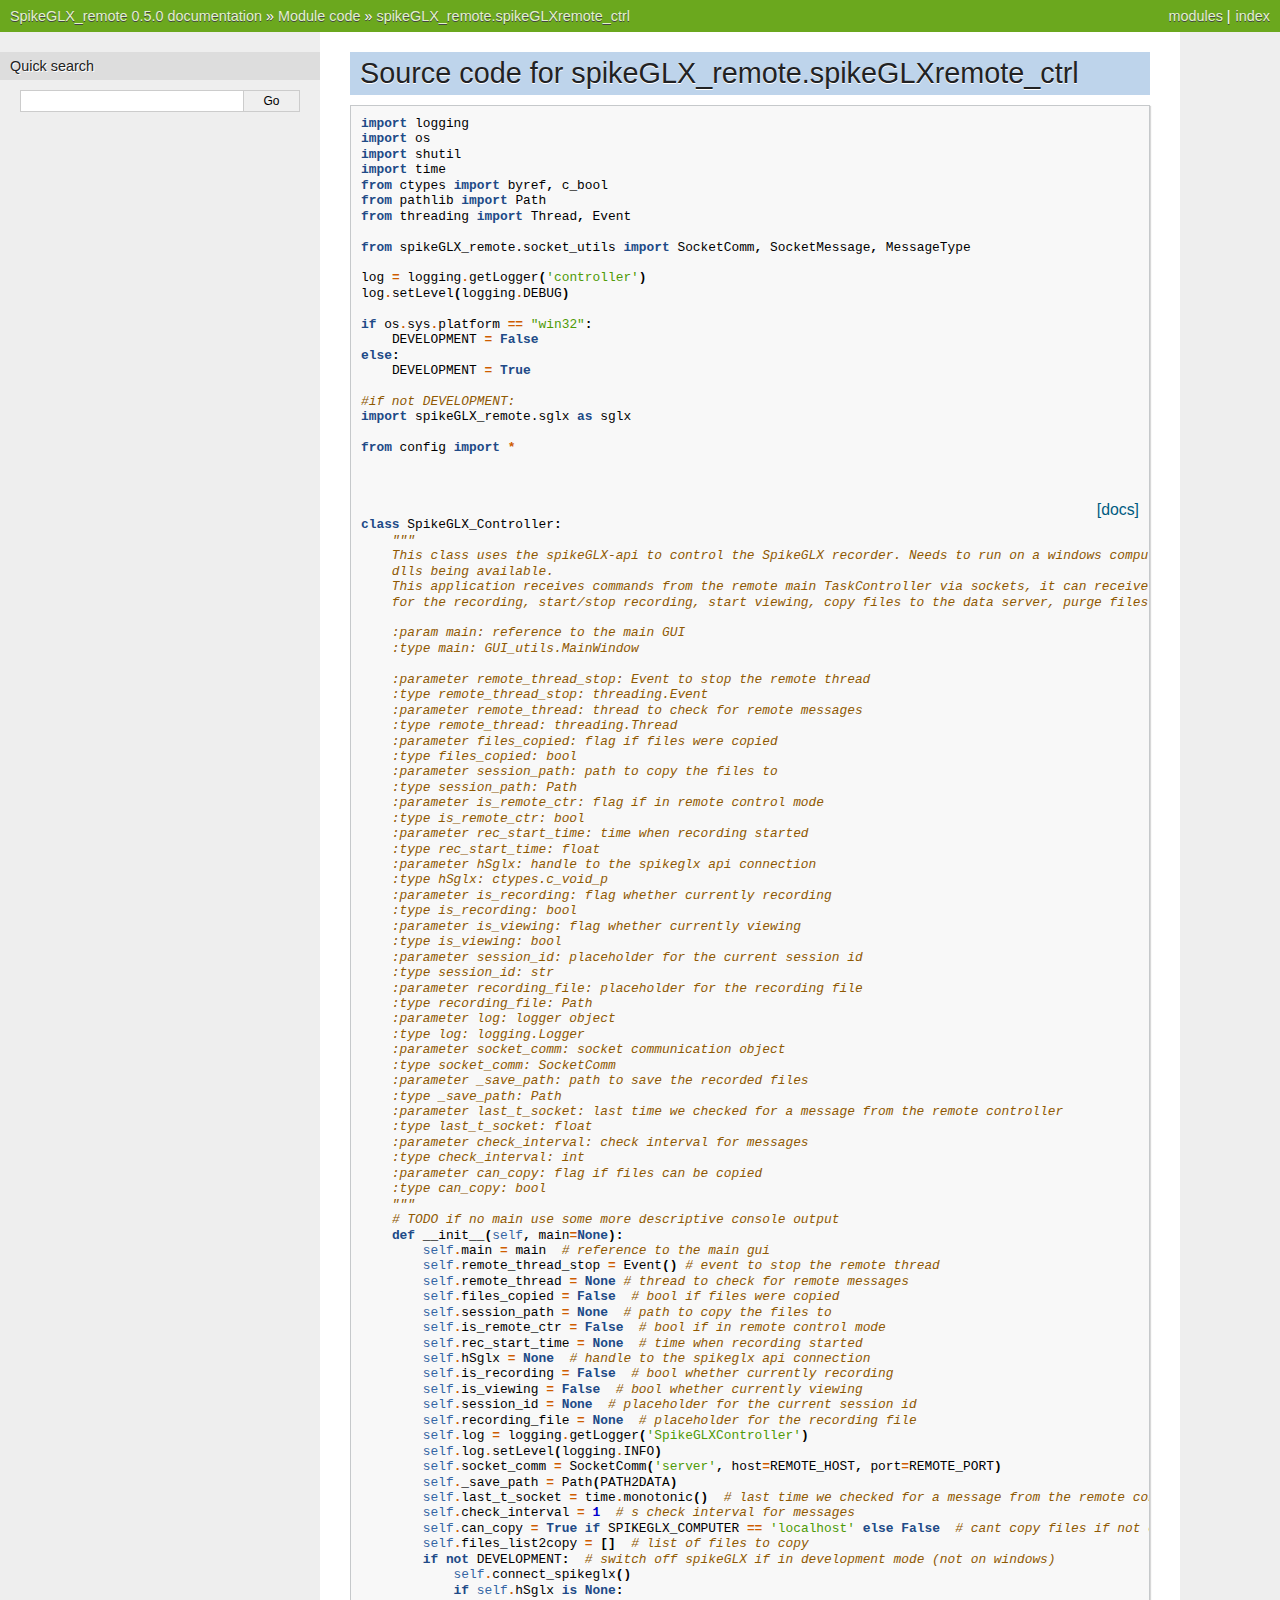
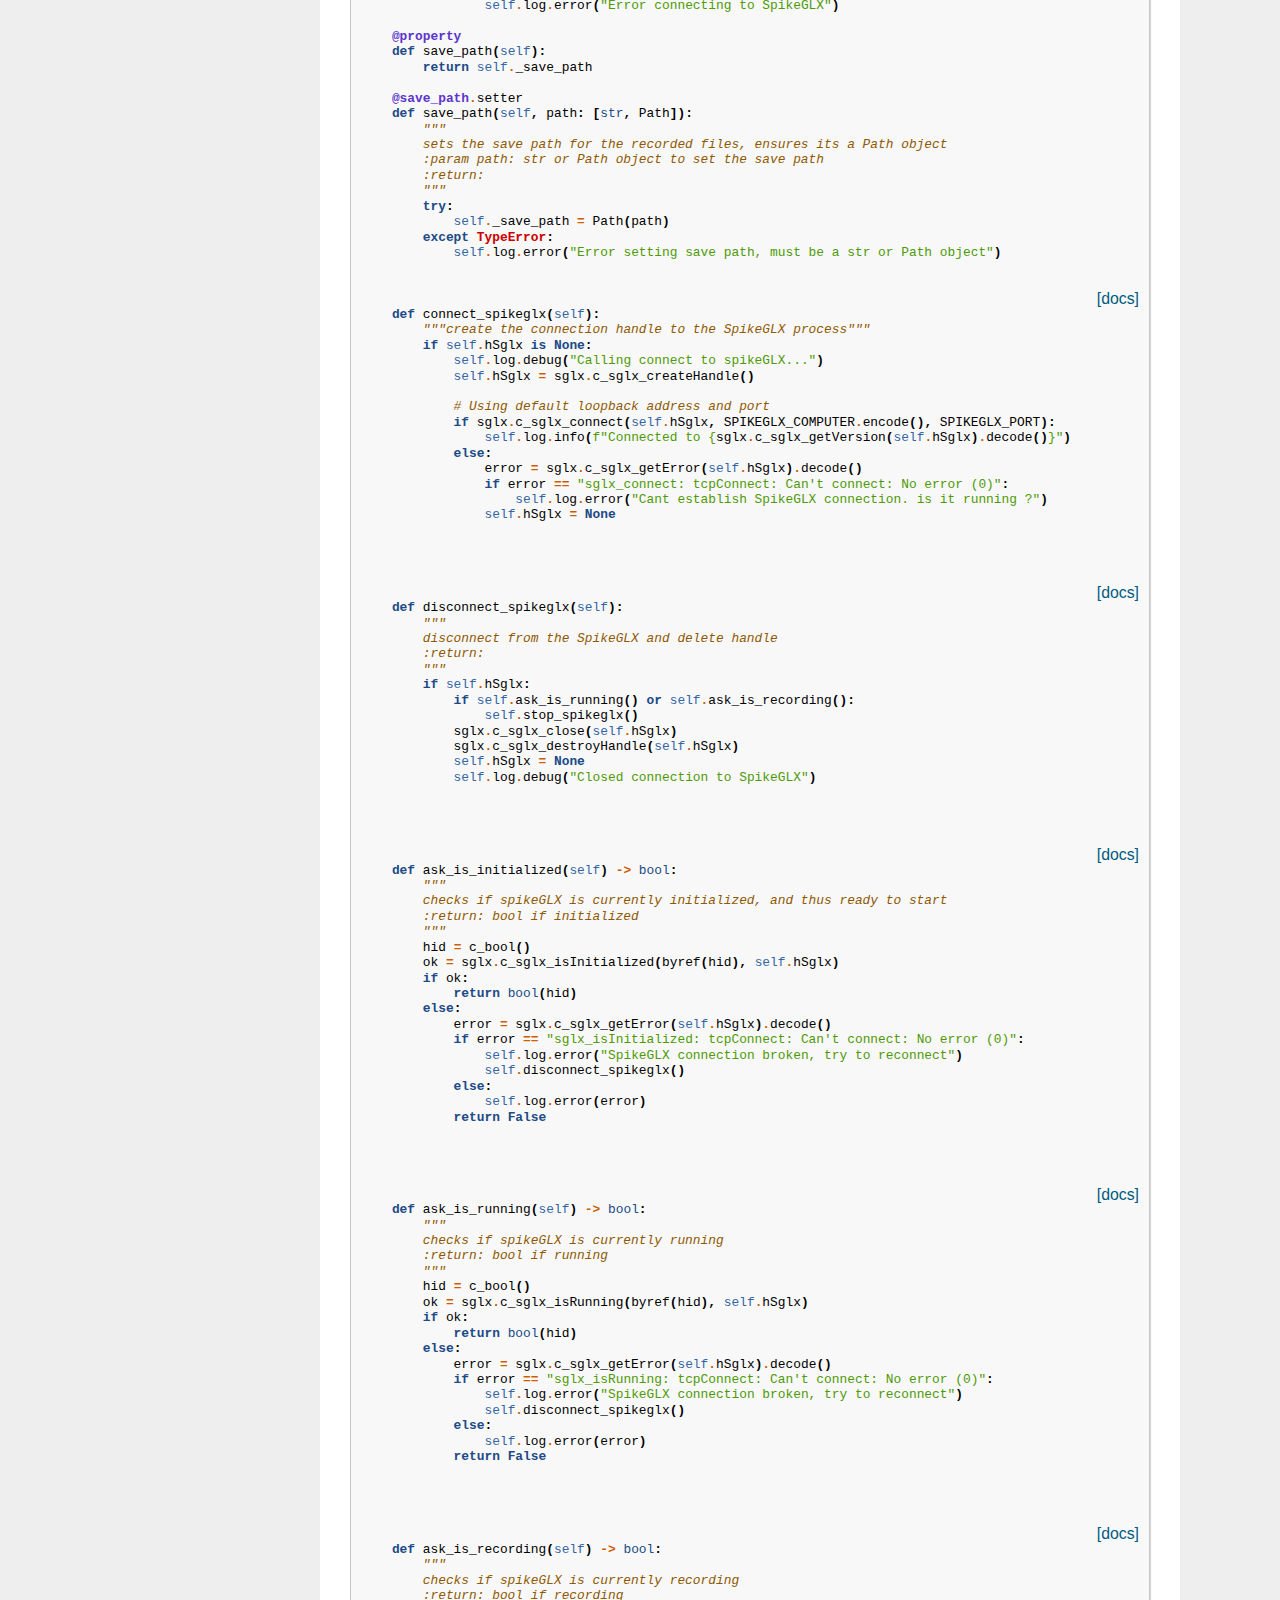
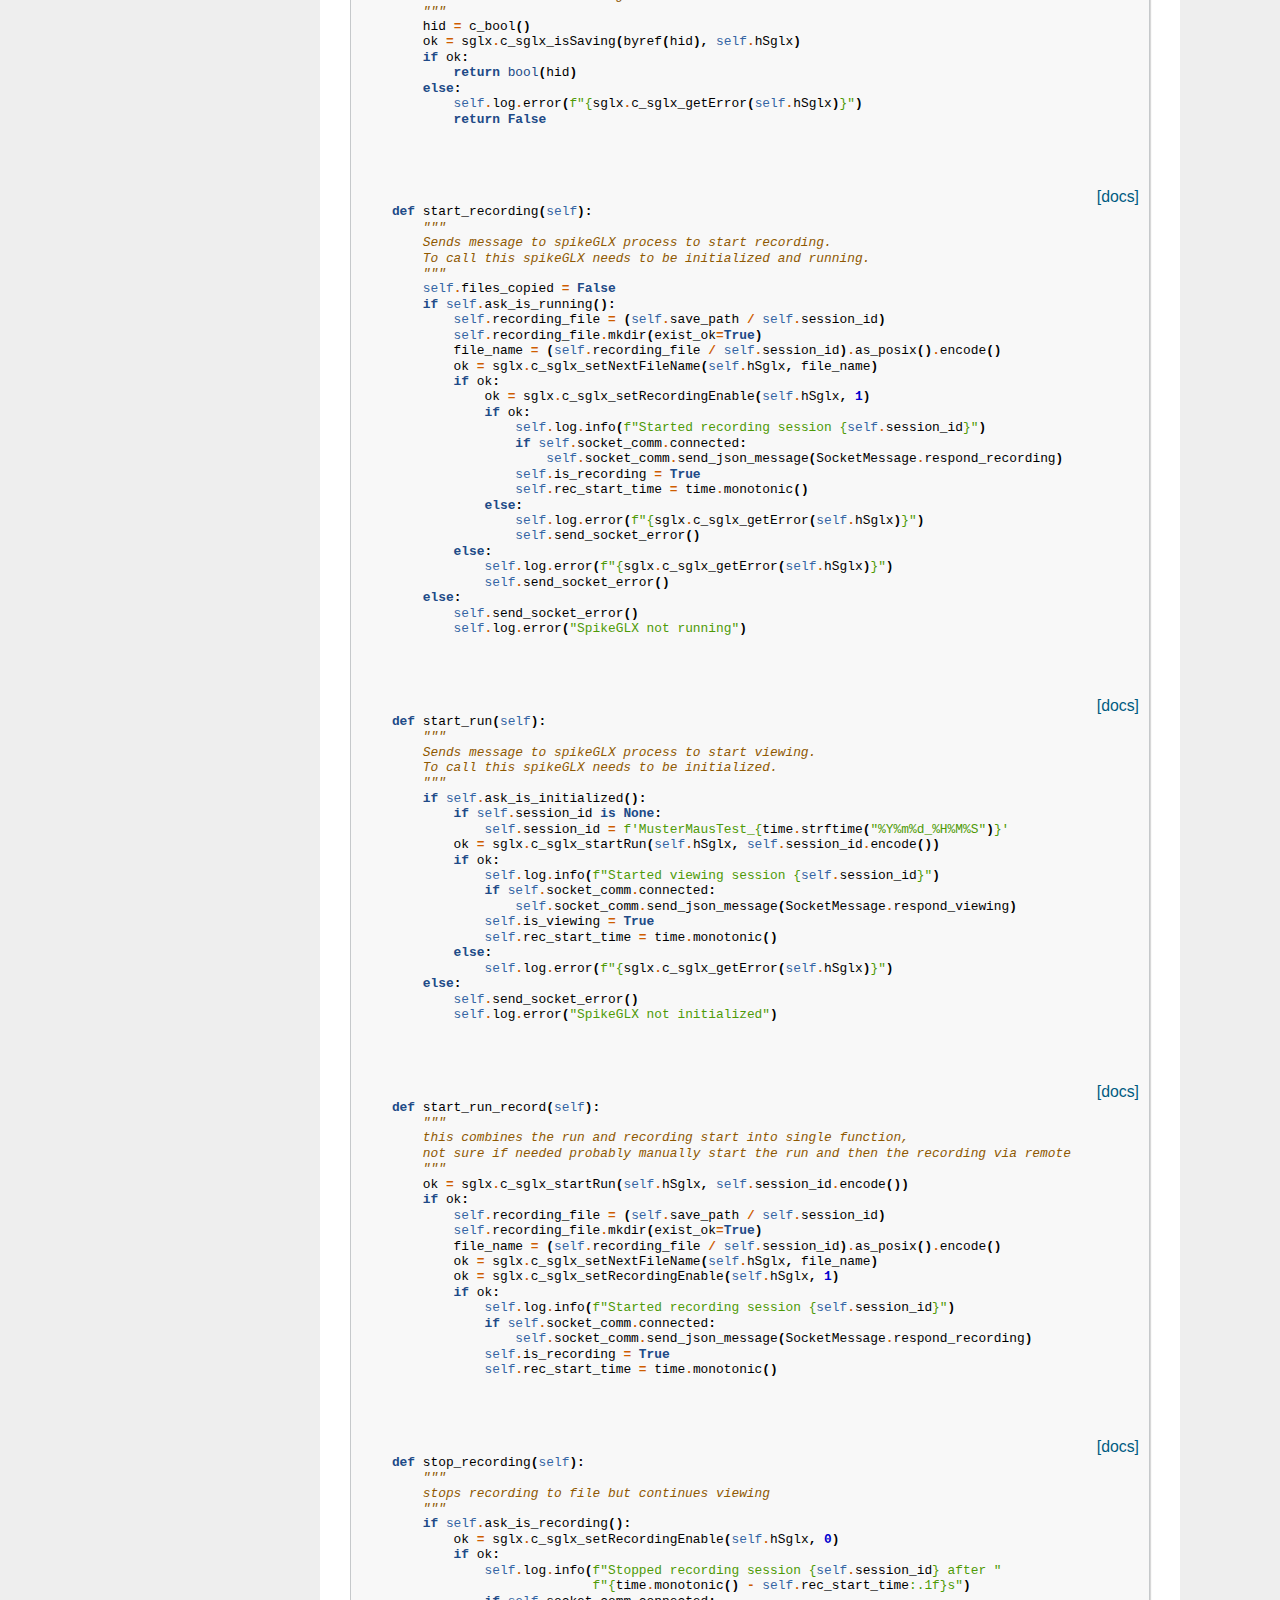
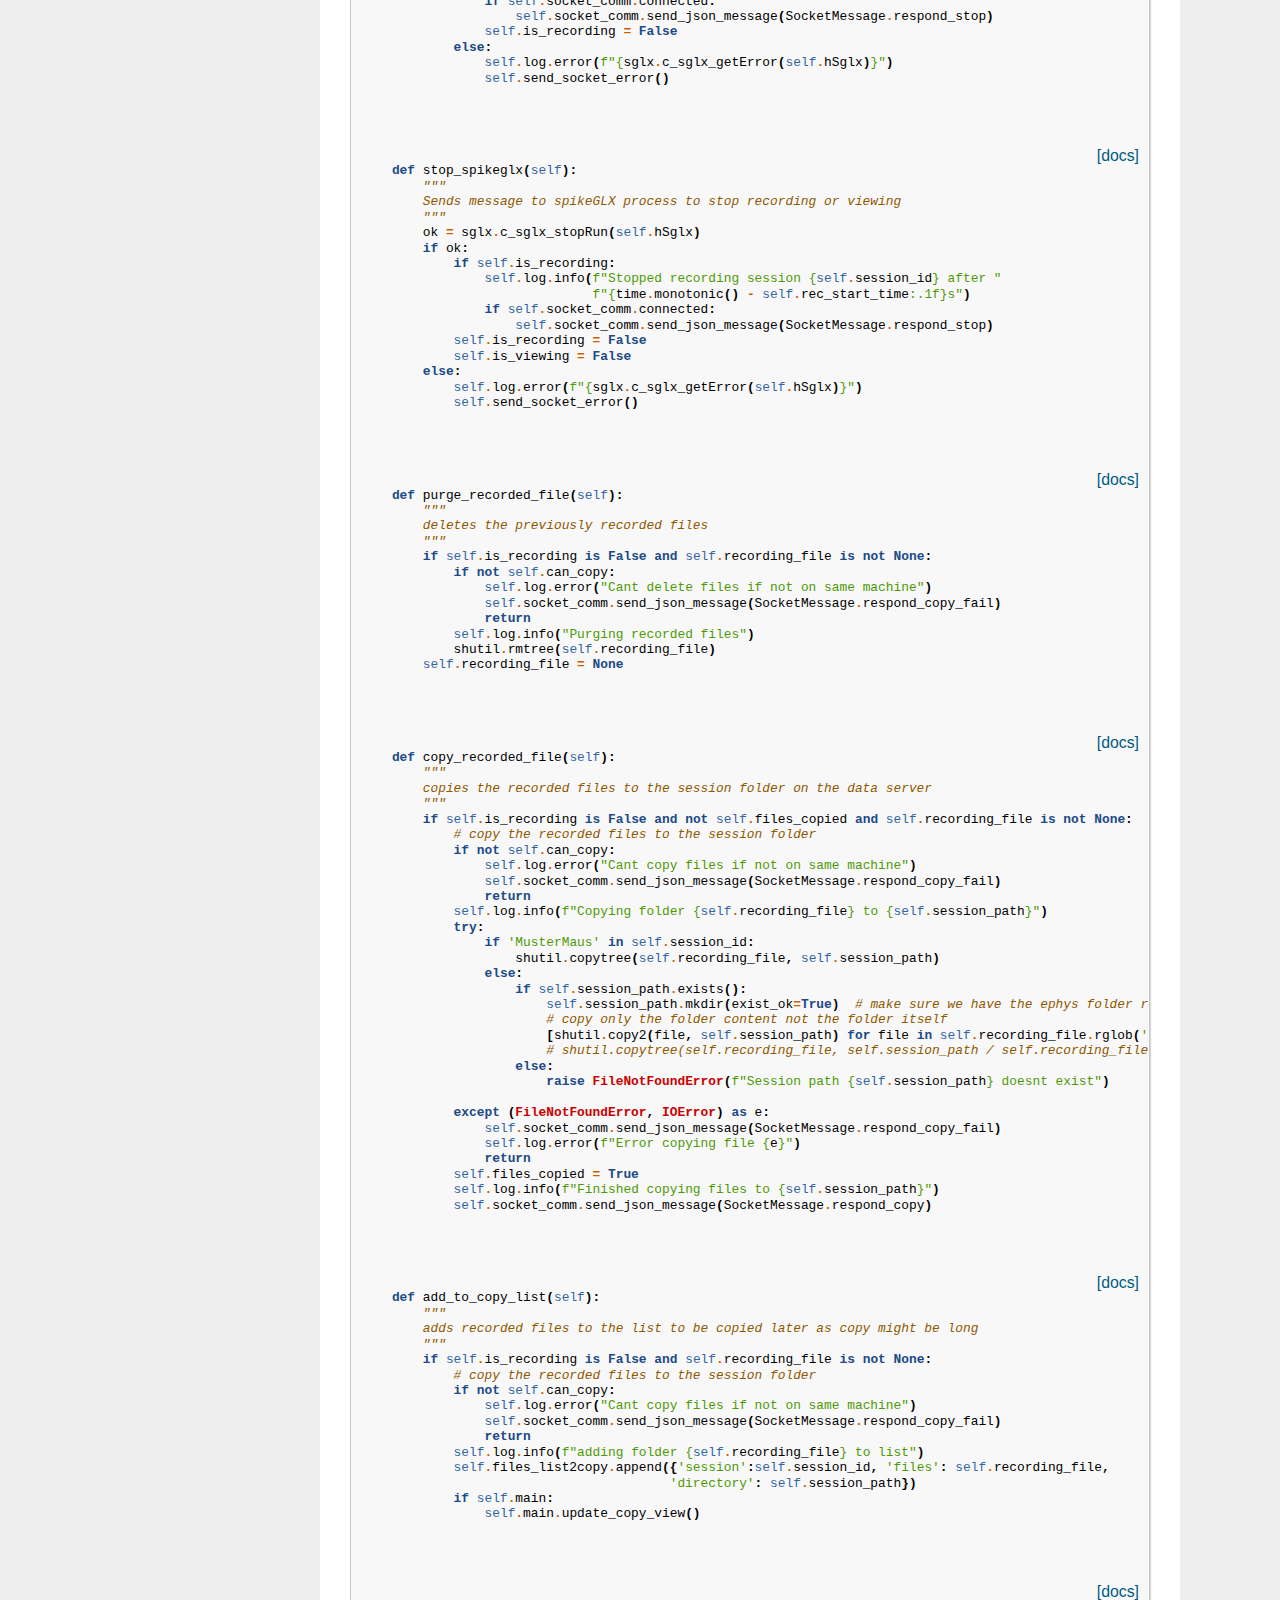
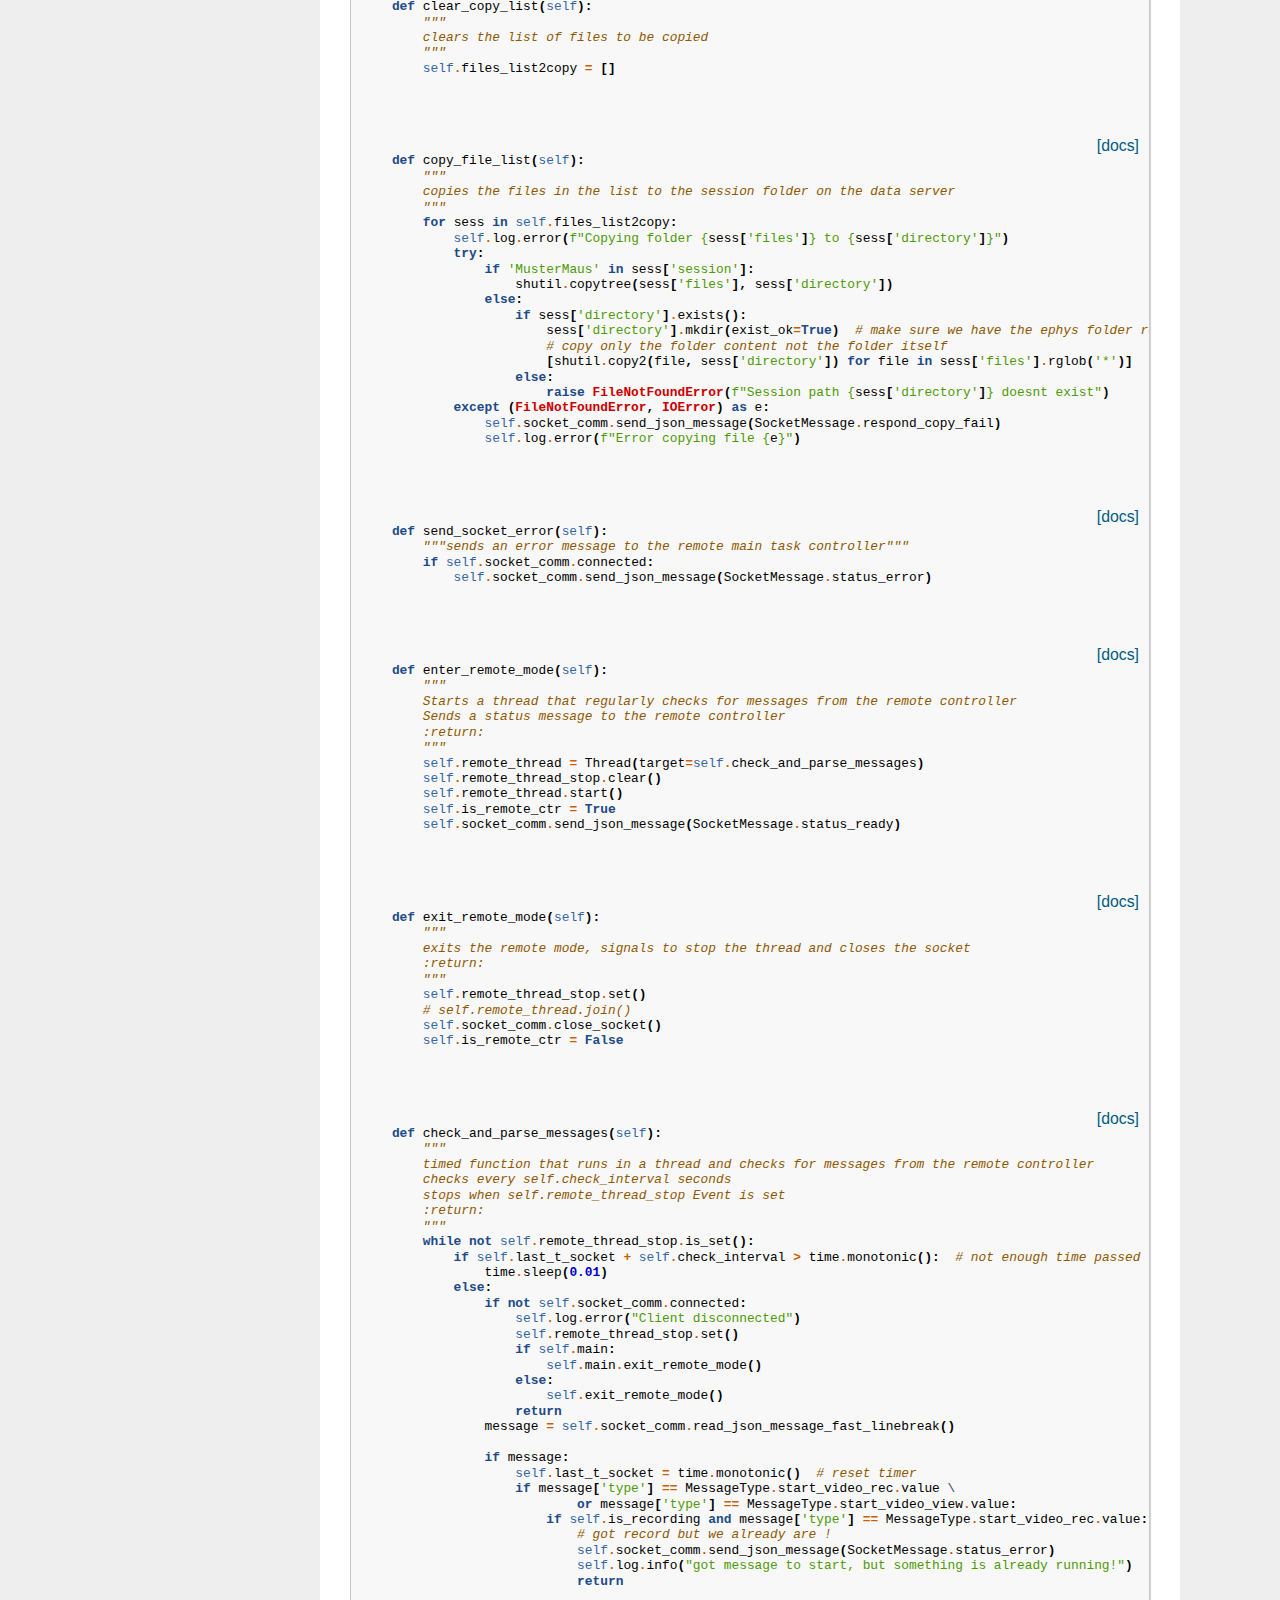
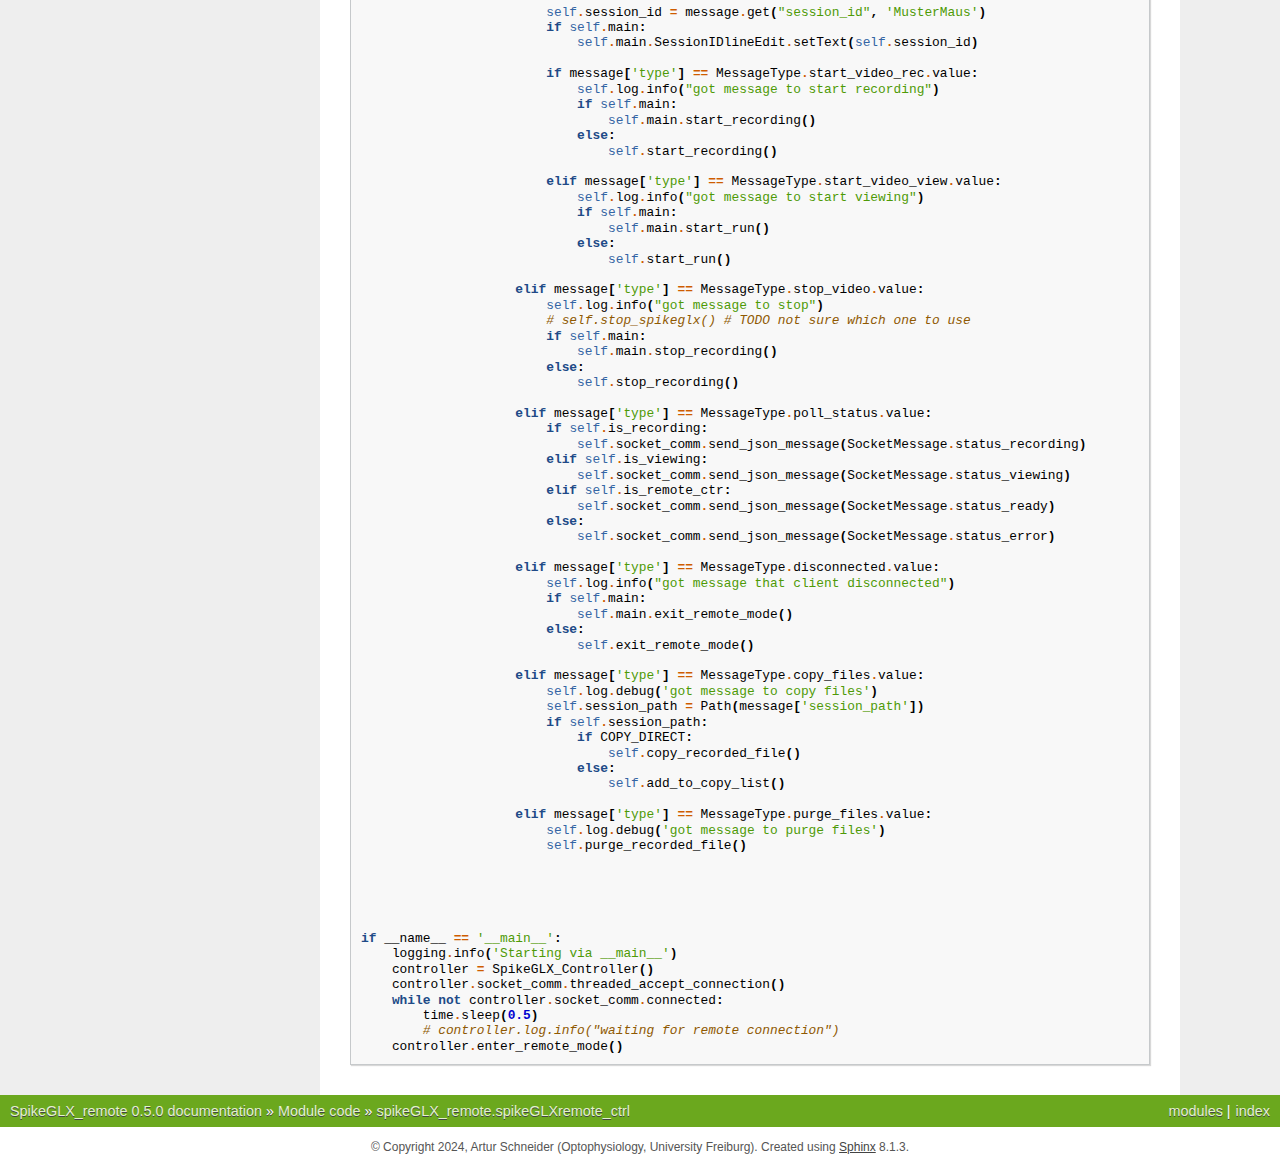
<file: _modules/spikeGLX_remote/spikeGLXremote_ctrl.html>
<!DOCTYPE html>

<html lang="en" data-content_root="../../">
  <head>
    <meta charset="utf-8" />
    <meta name="viewport" content="width=device-width, initial-scale=1.0" />
    <title>spikeGLX_remote.spikeGLXremote_ctrl &#8212; SpikeGLX_remote 0.5.0 documentation</title>
    <link rel="stylesheet" type="text/css" href="../../_static/pygments.css?v=a746c00c" />
    <link rel="stylesheet" type="text/css" href="../../_static/nature.css?v=7610408e" />
    <script src="../../_static/documentation_options.js?v=1dd76d02"></script>
    <script src="../../_static/doctools.js?v=9bcbadda"></script>
    <script src="../../_static/sphinx_highlight.js?v=dc90522c"></script>
    <link rel="index" title="Index" href="../../genindex.html" />
    <link rel="search" title="Search" href="../../search.html" /> 
  </head><body>
    <div class="related" role="navigation" aria-label="Related">
      <h3>Navigation</h3>
      <ul>
        <li class="right" style="margin-right: 10px">
          <a href="../../genindex.html" title="General Index"
             accesskey="I">index</a></li>
        <li class="right" >
          <a href="../../py-modindex.html" title="Python Module Index"
             >modules</a> |</li>
        <li class="nav-item nav-item-0"><a href="../../index.html">SpikeGLX_remote 0.5.0 documentation</a> &#187;</li>
          <li class="nav-item nav-item-1"><a href="../index.html" accesskey="U">Module code</a> &#187;</li>
        <li class="nav-item nav-item-this"><a href="">spikeGLX_remote.spikeGLXremote_ctrl</a></li> 
      </ul>
    </div>  

    <div class="document">
      <div class="documentwrapper">
        <div class="bodywrapper">
          <div class="body" role="main">
            
  <h1>Source code for spikeGLX_remote.spikeGLXremote_ctrl</h1><div class="highlight"><pre>
<span></span><span class="kn">import</span> <span class="nn">logging</span>
<span class="kn">import</span> <span class="nn">os</span>
<span class="kn">import</span> <span class="nn">shutil</span>
<span class="kn">import</span> <span class="nn">time</span>
<span class="kn">from</span> <span class="nn">ctypes</span> <span class="kn">import</span> <span class="n">byref</span><span class="p">,</span> <span class="n">c_bool</span>
<span class="kn">from</span> <span class="nn">pathlib</span> <span class="kn">import</span> <span class="n">Path</span>
<span class="kn">from</span> <span class="nn">threading</span> <span class="kn">import</span> <span class="n">Thread</span><span class="p">,</span> <span class="n">Event</span>

<span class="kn">from</span> <span class="nn">spikeGLX_remote.socket_utils</span> <span class="kn">import</span> <span class="n">SocketComm</span><span class="p">,</span> <span class="n">SocketMessage</span><span class="p">,</span> <span class="n">MessageType</span>

<span class="n">log</span> <span class="o">=</span> <span class="n">logging</span><span class="o">.</span><span class="n">getLogger</span><span class="p">(</span><span class="s1">&#39;controller&#39;</span><span class="p">)</span>
<span class="n">log</span><span class="o">.</span><span class="n">setLevel</span><span class="p">(</span><span class="n">logging</span><span class="o">.</span><span class="n">DEBUG</span><span class="p">)</span>

<span class="k">if</span> <span class="n">os</span><span class="o">.</span><span class="n">sys</span><span class="o">.</span><span class="n">platform</span> <span class="o">==</span> <span class="s2">&quot;win32&quot;</span><span class="p">:</span>
    <span class="n">DEVELOPMENT</span> <span class="o">=</span> <span class="kc">False</span>
<span class="k">else</span><span class="p">:</span>
    <span class="n">DEVELOPMENT</span> <span class="o">=</span> <span class="kc">True</span>

<span class="c1">#if not DEVELOPMENT:</span>
<span class="kn">import</span> <span class="nn">spikeGLX_remote.sglx</span> <span class="k">as</span> <span class="nn">sglx</span>

<span class="kn">from</span> <span class="nn">config</span> <span class="kn">import</span> <span class="o">*</span>


<div class="viewcode-block" id="SpikeGLX_Controller">
<a class="viewcode-back" href="../../api.html#spikeGLX_remote.spikeGLXremote_ctrl.SpikeGLX_Controller">[docs]</a>
<span class="k">class</span> <span class="nc">SpikeGLX_Controller</span><span class="p">:</span>
<span class="w">    </span><span class="sd">&quot;&quot;&quot;</span>
<span class="sd">    This class uses the spikeGLX-api to control the SpikeGLX recorder. Needs to run on a windows computer due to only</span>
<span class="sd">    dlls being available.</span>
<span class="sd">    This application receives commands from the remote main TaskController via sockets, it can receive the session name</span>
<span class="sd">    for the recording, start/stop recording, start viewing, copy files to the data server, purge files.</span>

<span class="sd">    :param main: reference to the main GUI</span>
<span class="sd">    :type main: GUI_utils.MainWindow</span>

<span class="sd">    :parameter remote_thread_stop: Event to stop the remote thread</span>
<span class="sd">    :type remote_thread_stop: threading.Event</span>
<span class="sd">    :parameter remote_thread: thread to check for remote messages</span>
<span class="sd">    :type remote_thread: threading.Thread</span>
<span class="sd">    :parameter files_copied: flag if files were copied</span>
<span class="sd">    :type files_copied: bool</span>
<span class="sd">    :parameter session_path: path to copy the files to</span>
<span class="sd">    :type session_path: Path</span>
<span class="sd">    :parameter is_remote_ctr: flag if in remote control mode</span>
<span class="sd">    :type is_remote_ctr: bool</span>
<span class="sd">    :parameter rec_start_time: time when recording started</span>
<span class="sd">    :type rec_start_time: float</span>
<span class="sd">    :parameter hSglx: handle to the spikeglx api connection</span>
<span class="sd">    :type hSglx: ctypes.c_void_p</span>
<span class="sd">    :parameter is_recording: flag whether currently recording</span>
<span class="sd">    :type is_recording: bool</span>
<span class="sd">    :parameter is_viewing: flag whether currently viewing</span>
<span class="sd">    :type is_viewing: bool</span>
<span class="sd">    :parameter session_id: placeholder for the current session id</span>
<span class="sd">    :type session_id: str</span>
<span class="sd">    :parameter recording_file: placeholder for the recording file</span>
<span class="sd">    :type recording_file: Path</span>
<span class="sd">    :parameter log: logger object</span>
<span class="sd">    :type log: logging.Logger</span>
<span class="sd">    :parameter socket_comm: socket communication object</span>
<span class="sd">    :type socket_comm: SocketComm</span>
<span class="sd">    :parameter _save_path: path to save the recorded files</span>
<span class="sd">    :type _save_path: Path</span>
<span class="sd">    :parameter last_t_socket: last time we checked for a message from the remote controller</span>
<span class="sd">    :type last_t_socket: float</span>
<span class="sd">    :parameter check_interval: check interval for messages</span>
<span class="sd">    :type check_interval: int</span>
<span class="sd">    :parameter can_copy: flag if files can be copied</span>
<span class="sd">    :type can_copy: bool</span>
<span class="sd">    &quot;&quot;&quot;</span>
    <span class="c1"># TODO if no main use some more descriptive console output</span>
    <span class="k">def</span> <span class="fm">__init__</span><span class="p">(</span><span class="bp">self</span><span class="p">,</span> <span class="n">main</span><span class="o">=</span><span class="kc">None</span><span class="p">):</span>
        <span class="bp">self</span><span class="o">.</span><span class="n">main</span> <span class="o">=</span> <span class="n">main</span>  <span class="c1"># reference to the main gui</span>
        <span class="bp">self</span><span class="o">.</span><span class="n">remote_thread_stop</span> <span class="o">=</span> <span class="n">Event</span><span class="p">()</span> <span class="c1"># event to stop the remote thread</span>
        <span class="bp">self</span><span class="o">.</span><span class="n">remote_thread</span> <span class="o">=</span> <span class="kc">None</span> <span class="c1"># thread to check for remote messages</span>
        <span class="bp">self</span><span class="o">.</span><span class="n">files_copied</span> <span class="o">=</span> <span class="kc">False</span>  <span class="c1"># bool if files were copied</span>
        <span class="bp">self</span><span class="o">.</span><span class="n">session_path</span> <span class="o">=</span> <span class="kc">None</span>  <span class="c1"># path to copy the files to</span>
        <span class="bp">self</span><span class="o">.</span><span class="n">is_remote_ctr</span> <span class="o">=</span> <span class="kc">False</span>  <span class="c1"># bool if in remote control mode</span>
        <span class="bp">self</span><span class="o">.</span><span class="n">rec_start_time</span> <span class="o">=</span> <span class="kc">None</span>  <span class="c1"># time when recording started</span>
        <span class="bp">self</span><span class="o">.</span><span class="n">hSglx</span> <span class="o">=</span> <span class="kc">None</span>  <span class="c1"># handle to the spikeglx api connection</span>
        <span class="bp">self</span><span class="o">.</span><span class="n">is_recording</span> <span class="o">=</span> <span class="kc">False</span>  <span class="c1"># bool whether currently recording</span>
        <span class="bp">self</span><span class="o">.</span><span class="n">is_viewing</span> <span class="o">=</span> <span class="kc">False</span>  <span class="c1"># bool whether currently viewing</span>
        <span class="bp">self</span><span class="o">.</span><span class="n">session_id</span> <span class="o">=</span> <span class="kc">None</span>  <span class="c1"># placeholder for the current session id</span>
        <span class="bp">self</span><span class="o">.</span><span class="n">recording_file</span> <span class="o">=</span> <span class="kc">None</span>  <span class="c1"># placeholder for the recording file</span>
        <span class="bp">self</span><span class="o">.</span><span class="n">log</span> <span class="o">=</span> <span class="n">logging</span><span class="o">.</span><span class="n">getLogger</span><span class="p">(</span><span class="s1">&#39;SpikeGLXController&#39;</span><span class="p">)</span>
        <span class="bp">self</span><span class="o">.</span><span class="n">log</span><span class="o">.</span><span class="n">setLevel</span><span class="p">(</span><span class="n">logging</span><span class="o">.</span><span class="n">INFO</span><span class="p">)</span>
        <span class="bp">self</span><span class="o">.</span><span class="n">socket_comm</span> <span class="o">=</span> <span class="n">SocketComm</span><span class="p">(</span><span class="s1">&#39;server&#39;</span><span class="p">,</span> <span class="n">host</span><span class="o">=</span><span class="n">REMOTE_HOST</span><span class="p">,</span> <span class="n">port</span><span class="o">=</span><span class="n">REMOTE_PORT</span><span class="p">)</span>
        <span class="bp">self</span><span class="o">.</span><span class="n">_save_path</span> <span class="o">=</span> <span class="n">Path</span><span class="p">(</span><span class="n">PATH2DATA</span><span class="p">)</span>
        <span class="bp">self</span><span class="o">.</span><span class="n">last_t_socket</span> <span class="o">=</span> <span class="n">time</span><span class="o">.</span><span class="n">monotonic</span><span class="p">()</span>  <span class="c1"># last time we checked for a message from the remote controller</span>
        <span class="bp">self</span><span class="o">.</span><span class="n">check_interval</span> <span class="o">=</span> <span class="mi">1</span>  <span class="c1"># s check interval for messages</span>
        <span class="bp">self</span><span class="o">.</span><span class="n">can_copy</span> <span class="o">=</span> <span class="kc">True</span> <span class="k">if</span> <span class="n">SPIKEGLX_COMPUTER</span> <span class="o">==</span> <span class="s1">&#39;localhost&#39;</span> <span class="k">else</span> <span class="kc">False</span>  <span class="c1"># cant copy files if not on same machine</span>
        <span class="bp">self</span><span class="o">.</span><span class="n">files_list2copy</span> <span class="o">=</span> <span class="p">[]</span>  <span class="c1"># list of files to copy</span>
        <span class="k">if</span> <span class="ow">not</span> <span class="n">DEVELOPMENT</span><span class="p">:</span>  <span class="c1"># switch off spikeGLX if in development mode (not on windows)</span>
            <span class="bp">self</span><span class="o">.</span><span class="n">connect_spikeglx</span><span class="p">()</span>
            <span class="k">if</span> <span class="bp">self</span><span class="o">.</span><span class="n">hSglx</span> <span class="ow">is</span> <span class="kc">None</span><span class="p">:</span>
                <span class="bp">self</span><span class="o">.</span><span class="n">log</span><span class="o">.</span><span class="n">error</span><span class="p">(</span><span class="s2">&quot;Error connecting to SpikeGLX&quot;</span><span class="p">)</span>

    <span class="nd">@property</span>
    <span class="k">def</span> <span class="nf">save_path</span><span class="p">(</span><span class="bp">self</span><span class="p">):</span>
        <span class="k">return</span> <span class="bp">self</span><span class="o">.</span><span class="n">_save_path</span>

    <span class="nd">@save_path</span><span class="o">.</span><span class="n">setter</span>
    <span class="k">def</span> <span class="nf">save_path</span><span class="p">(</span><span class="bp">self</span><span class="p">,</span> <span class="n">path</span><span class="p">:</span> <span class="p">[</span><span class="nb">str</span><span class="p">,</span> <span class="n">Path</span><span class="p">]):</span>
<span class="w">        </span><span class="sd">&quot;&quot;&quot;</span>
<span class="sd">        sets the save path for the recorded files, ensures its a Path object</span>
<span class="sd">        :param path: str or Path object to set the save path</span>
<span class="sd">        :return:</span>
<span class="sd">        &quot;&quot;&quot;</span>
        <span class="k">try</span><span class="p">:</span>
            <span class="bp">self</span><span class="o">.</span><span class="n">_save_path</span> <span class="o">=</span> <span class="n">Path</span><span class="p">(</span><span class="n">path</span><span class="p">)</span>
        <span class="k">except</span> <span class="ne">TypeError</span><span class="p">:</span>
            <span class="bp">self</span><span class="o">.</span><span class="n">log</span><span class="o">.</span><span class="n">error</span><span class="p">(</span><span class="s2">&quot;Error setting save path, must be a str or Path object&quot;</span><span class="p">)</span>

<div class="viewcode-block" id="SpikeGLX_Controller.connect_spikeglx">
<a class="viewcode-back" href="../../api.html#spikeGLX_remote.spikeGLXremote_ctrl.SpikeGLX_Controller.connect_spikeglx">[docs]</a>
    <span class="k">def</span> <span class="nf">connect_spikeglx</span><span class="p">(</span><span class="bp">self</span><span class="p">):</span>
<span class="w">        </span><span class="sd">&quot;&quot;&quot;create the connection handle to the SpikeGLX process&quot;&quot;&quot;</span>
        <span class="k">if</span> <span class="bp">self</span><span class="o">.</span><span class="n">hSglx</span> <span class="ow">is</span> <span class="kc">None</span><span class="p">:</span>
            <span class="bp">self</span><span class="o">.</span><span class="n">log</span><span class="o">.</span><span class="n">debug</span><span class="p">(</span><span class="s2">&quot;Calling connect to spikeGLX...&quot;</span><span class="p">)</span>
            <span class="bp">self</span><span class="o">.</span><span class="n">hSglx</span> <span class="o">=</span> <span class="n">sglx</span><span class="o">.</span><span class="n">c_sglx_createHandle</span><span class="p">()</span>

            <span class="c1"># Using default loopback address and port</span>
            <span class="k">if</span> <span class="n">sglx</span><span class="o">.</span><span class="n">c_sglx_connect</span><span class="p">(</span><span class="bp">self</span><span class="o">.</span><span class="n">hSglx</span><span class="p">,</span> <span class="n">SPIKEGLX_COMPUTER</span><span class="o">.</span><span class="n">encode</span><span class="p">(),</span> <span class="n">SPIKEGLX_PORT</span><span class="p">):</span>
                <span class="bp">self</span><span class="o">.</span><span class="n">log</span><span class="o">.</span><span class="n">info</span><span class="p">(</span><span class="sa">f</span><span class="s2">&quot;Connected to </span><span class="si">{</span><span class="n">sglx</span><span class="o">.</span><span class="n">c_sglx_getVersion</span><span class="p">(</span><span class="bp">self</span><span class="o">.</span><span class="n">hSglx</span><span class="p">)</span><span class="o">.</span><span class="n">decode</span><span class="p">()</span><span class="si">}</span><span class="s2">&quot;</span><span class="p">)</span>
            <span class="k">else</span><span class="p">:</span>
                <span class="n">error</span> <span class="o">=</span> <span class="n">sglx</span><span class="o">.</span><span class="n">c_sglx_getError</span><span class="p">(</span><span class="bp">self</span><span class="o">.</span><span class="n">hSglx</span><span class="p">)</span><span class="o">.</span><span class="n">decode</span><span class="p">()</span>
                <span class="k">if</span> <span class="n">error</span> <span class="o">==</span> <span class="s2">&quot;sglx_connect: tcpConnect: Can&#39;t connect: No error (0)&quot;</span><span class="p">:</span>
                    <span class="bp">self</span><span class="o">.</span><span class="n">log</span><span class="o">.</span><span class="n">error</span><span class="p">(</span><span class="s2">&quot;Cant establish SpikeGLX connection. is it running ?&quot;</span><span class="p">)</span>
                <span class="bp">self</span><span class="o">.</span><span class="n">hSglx</span> <span class="o">=</span> <span class="kc">None</span></div>


<div class="viewcode-block" id="SpikeGLX_Controller.disconnect_spikeglx">
<a class="viewcode-back" href="../../api.html#spikeGLX_remote.spikeGLXremote_ctrl.SpikeGLX_Controller.disconnect_spikeglx">[docs]</a>
    <span class="k">def</span> <span class="nf">disconnect_spikeglx</span><span class="p">(</span><span class="bp">self</span><span class="p">):</span>
<span class="w">        </span><span class="sd">&quot;&quot;&quot;</span>
<span class="sd">        disconnect from the SpikeGLX and delete handle</span>
<span class="sd">        :return:</span>
<span class="sd">        &quot;&quot;&quot;</span>
        <span class="k">if</span> <span class="bp">self</span><span class="o">.</span><span class="n">hSglx</span><span class="p">:</span>
            <span class="k">if</span> <span class="bp">self</span><span class="o">.</span><span class="n">ask_is_running</span><span class="p">()</span> <span class="ow">or</span> <span class="bp">self</span><span class="o">.</span><span class="n">ask_is_recording</span><span class="p">():</span>
                <span class="bp">self</span><span class="o">.</span><span class="n">stop_spikeglx</span><span class="p">()</span>
            <span class="n">sglx</span><span class="o">.</span><span class="n">c_sglx_close</span><span class="p">(</span><span class="bp">self</span><span class="o">.</span><span class="n">hSglx</span><span class="p">)</span>
            <span class="n">sglx</span><span class="o">.</span><span class="n">c_sglx_destroyHandle</span><span class="p">(</span><span class="bp">self</span><span class="o">.</span><span class="n">hSglx</span><span class="p">)</span>
            <span class="bp">self</span><span class="o">.</span><span class="n">hSglx</span> <span class="o">=</span> <span class="kc">None</span>
            <span class="bp">self</span><span class="o">.</span><span class="n">log</span><span class="o">.</span><span class="n">debug</span><span class="p">(</span><span class="s2">&quot;Closed connection to SpikeGLX&quot;</span><span class="p">)</span></div>


<div class="viewcode-block" id="SpikeGLX_Controller.ask_is_initialized">
<a class="viewcode-back" href="../../api.html#spikeGLX_remote.spikeGLXremote_ctrl.SpikeGLX_Controller.ask_is_initialized">[docs]</a>
    <span class="k">def</span> <span class="nf">ask_is_initialized</span><span class="p">(</span><span class="bp">self</span><span class="p">)</span> <span class="o">-&gt;</span> <span class="nb">bool</span><span class="p">:</span>
<span class="w">        </span><span class="sd">&quot;&quot;&quot;</span>
<span class="sd">        checks if spikeGLX is currently initialized, and thus ready to start</span>
<span class="sd">        :return: bool if initialized</span>
<span class="sd">        &quot;&quot;&quot;</span>
        <span class="n">hid</span> <span class="o">=</span> <span class="n">c_bool</span><span class="p">()</span>
        <span class="n">ok</span> <span class="o">=</span> <span class="n">sglx</span><span class="o">.</span><span class="n">c_sglx_isInitialized</span><span class="p">(</span><span class="n">byref</span><span class="p">(</span><span class="n">hid</span><span class="p">),</span> <span class="bp">self</span><span class="o">.</span><span class="n">hSglx</span><span class="p">)</span>
        <span class="k">if</span> <span class="n">ok</span><span class="p">:</span>
            <span class="k">return</span> <span class="nb">bool</span><span class="p">(</span><span class="n">hid</span><span class="p">)</span>
        <span class="k">else</span><span class="p">:</span>
            <span class="n">error</span> <span class="o">=</span> <span class="n">sglx</span><span class="o">.</span><span class="n">c_sglx_getError</span><span class="p">(</span><span class="bp">self</span><span class="o">.</span><span class="n">hSglx</span><span class="p">)</span><span class="o">.</span><span class="n">decode</span><span class="p">()</span>
            <span class="k">if</span> <span class="n">error</span> <span class="o">==</span> <span class="s2">&quot;sglx_isInitialized: tcpConnect: Can&#39;t connect: No error (0)&quot;</span><span class="p">:</span>
                <span class="bp">self</span><span class="o">.</span><span class="n">log</span><span class="o">.</span><span class="n">error</span><span class="p">(</span><span class="s2">&quot;SpikeGLX connection broken, try to reconnect&quot;</span><span class="p">)</span>
                <span class="bp">self</span><span class="o">.</span><span class="n">disconnect_spikeglx</span><span class="p">()</span>
            <span class="k">else</span><span class="p">:</span>
                <span class="bp">self</span><span class="o">.</span><span class="n">log</span><span class="o">.</span><span class="n">error</span><span class="p">(</span><span class="n">error</span><span class="p">)</span>
            <span class="k">return</span> <span class="kc">False</span></div>


<div class="viewcode-block" id="SpikeGLX_Controller.ask_is_running">
<a class="viewcode-back" href="../../api.html#spikeGLX_remote.spikeGLXremote_ctrl.SpikeGLX_Controller.ask_is_running">[docs]</a>
    <span class="k">def</span> <span class="nf">ask_is_running</span><span class="p">(</span><span class="bp">self</span><span class="p">)</span> <span class="o">-&gt;</span> <span class="nb">bool</span><span class="p">:</span>
<span class="w">        </span><span class="sd">&quot;&quot;&quot;</span>
<span class="sd">        checks if spikeGLX is currently running</span>
<span class="sd">        :return: bool if running</span>
<span class="sd">        &quot;&quot;&quot;</span>
        <span class="n">hid</span> <span class="o">=</span> <span class="n">c_bool</span><span class="p">()</span>
        <span class="n">ok</span> <span class="o">=</span> <span class="n">sglx</span><span class="o">.</span><span class="n">c_sglx_isRunning</span><span class="p">(</span><span class="n">byref</span><span class="p">(</span><span class="n">hid</span><span class="p">),</span> <span class="bp">self</span><span class="o">.</span><span class="n">hSglx</span><span class="p">)</span>
        <span class="k">if</span> <span class="n">ok</span><span class="p">:</span>
            <span class="k">return</span> <span class="nb">bool</span><span class="p">(</span><span class="n">hid</span><span class="p">)</span>
        <span class="k">else</span><span class="p">:</span>
            <span class="n">error</span> <span class="o">=</span> <span class="n">sglx</span><span class="o">.</span><span class="n">c_sglx_getError</span><span class="p">(</span><span class="bp">self</span><span class="o">.</span><span class="n">hSglx</span><span class="p">)</span><span class="o">.</span><span class="n">decode</span><span class="p">()</span>
            <span class="k">if</span> <span class="n">error</span> <span class="o">==</span> <span class="s2">&quot;sglx_isRunning: tcpConnect: Can&#39;t connect: No error (0)&quot;</span><span class="p">:</span>
                <span class="bp">self</span><span class="o">.</span><span class="n">log</span><span class="o">.</span><span class="n">error</span><span class="p">(</span><span class="s2">&quot;SpikeGLX connection broken, try to reconnect&quot;</span><span class="p">)</span>
                <span class="bp">self</span><span class="o">.</span><span class="n">disconnect_spikeglx</span><span class="p">()</span>
            <span class="k">else</span><span class="p">:</span>
                <span class="bp">self</span><span class="o">.</span><span class="n">log</span><span class="o">.</span><span class="n">error</span><span class="p">(</span><span class="n">error</span><span class="p">)</span>
            <span class="k">return</span> <span class="kc">False</span></div>


<div class="viewcode-block" id="SpikeGLX_Controller.ask_is_recording">
<a class="viewcode-back" href="../../api.html#spikeGLX_remote.spikeGLXremote_ctrl.SpikeGLX_Controller.ask_is_recording">[docs]</a>
    <span class="k">def</span> <span class="nf">ask_is_recording</span><span class="p">(</span><span class="bp">self</span><span class="p">)</span> <span class="o">-&gt;</span> <span class="nb">bool</span><span class="p">:</span>
<span class="w">        </span><span class="sd">&quot;&quot;&quot;</span>
<span class="sd">        checks if spikeGLX is currently recording</span>
<span class="sd">        :return: bool if recording</span>
<span class="sd">        &quot;&quot;&quot;</span>
        <span class="n">hid</span> <span class="o">=</span> <span class="n">c_bool</span><span class="p">()</span>
        <span class="n">ok</span> <span class="o">=</span> <span class="n">sglx</span><span class="o">.</span><span class="n">c_sglx_isSaving</span><span class="p">(</span><span class="n">byref</span><span class="p">(</span><span class="n">hid</span><span class="p">),</span> <span class="bp">self</span><span class="o">.</span><span class="n">hSglx</span><span class="p">)</span>
        <span class="k">if</span> <span class="n">ok</span><span class="p">:</span>
            <span class="k">return</span> <span class="nb">bool</span><span class="p">(</span><span class="n">hid</span><span class="p">)</span>
        <span class="k">else</span><span class="p">:</span>
            <span class="bp">self</span><span class="o">.</span><span class="n">log</span><span class="o">.</span><span class="n">error</span><span class="p">(</span><span class="sa">f</span><span class="s2">&quot;</span><span class="si">{</span><span class="n">sglx</span><span class="o">.</span><span class="n">c_sglx_getError</span><span class="p">(</span><span class="bp">self</span><span class="o">.</span><span class="n">hSglx</span><span class="p">)</span><span class="si">}</span><span class="s2">&quot;</span><span class="p">)</span>
            <span class="k">return</span> <span class="kc">False</span></div>


<div class="viewcode-block" id="SpikeGLX_Controller.start_recording">
<a class="viewcode-back" href="../../api.html#spikeGLX_remote.spikeGLXremote_ctrl.SpikeGLX_Controller.start_recording">[docs]</a>
    <span class="k">def</span> <span class="nf">start_recording</span><span class="p">(</span><span class="bp">self</span><span class="p">):</span>
<span class="w">        </span><span class="sd">&quot;&quot;&quot;</span>
<span class="sd">        Sends message to spikeGLX process to start recording.</span>
<span class="sd">        To call this spikeGLX needs to be initialized and running.</span>
<span class="sd">        &quot;&quot;&quot;</span>
        <span class="bp">self</span><span class="o">.</span><span class="n">files_copied</span> <span class="o">=</span> <span class="kc">False</span>
        <span class="k">if</span> <span class="bp">self</span><span class="o">.</span><span class="n">ask_is_running</span><span class="p">():</span>
            <span class="bp">self</span><span class="o">.</span><span class="n">recording_file</span> <span class="o">=</span> <span class="p">(</span><span class="bp">self</span><span class="o">.</span><span class="n">save_path</span> <span class="o">/</span> <span class="bp">self</span><span class="o">.</span><span class="n">session_id</span><span class="p">)</span>
            <span class="bp">self</span><span class="o">.</span><span class="n">recording_file</span><span class="o">.</span><span class="n">mkdir</span><span class="p">(</span><span class="n">exist_ok</span><span class="o">=</span><span class="kc">True</span><span class="p">)</span>
            <span class="n">file_name</span> <span class="o">=</span> <span class="p">(</span><span class="bp">self</span><span class="o">.</span><span class="n">recording_file</span> <span class="o">/</span> <span class="bp">self</span><span class="o">.</span><span class="n">session_id</span><span class="p">)</span><span class="o">.</span><span class="n">as_posix</span><span class="p">()</span><span class="o">.</span><span class="n">encode</span><span class="p">()</span>
            <span class="n">ok</span> <span class="o">=</span> <span class="n">sglx</span><span class="o">.</span><span class="n">c_sglx_setNextFileName</span><span class="p">(</span><span class="bp">self</span><span class="o">.</span><span class="n">hSglx</span><span class="p">,</span> <span class="n">file_name</span><span class="p">)</span>
            <span class="k">if</span> <span class="n">ok</span><span class="p">:</span>
                <span class="n">ok</span> <span class="o">=</span> <span class="n">sglx</span><span class="o">.</span><span class="n">c_sglx_setRecordingEnable</span><span class="p">(</span><span class="bp">self</span><span class="o">.</span><span class="n">hSglx</span><span class="p">,</span> <span class="mi">1</span><span class="p">)</span>
                <span class="k">if</span> <span class="n">ok</span><span class="p">:</span>
                    <span class="bp">self</span><span class="o">.</span><span class="n">log</span><span class="o">.</span><span class="n">info</span><span class="p">(</span><span class="sa">f</span><span class="s2">&quot;Started recording session </span><span class="si">{</span><span class="bp">self</span><span class="o">.</span><span class="n">session_id</span><span class="si">}</span><span class="s2">&quot;</span><span class="p">)</span>
                    <span class="k">if</span> <span class="bp">self</span><span class="o">.</span><span class="n">socket_comm</span><span class="o">.</span><span class="n">connected</span><span class="p">:</span>
                        <span class="bp">self</span><span class="o">.</span><span class="n">socket_comm</span><span class="o">.</span><span class="n">send_json_message</span><span class="p">(</span><span class="n">SocketMessage</span><span class="o">.</span><span class="n">respond_recording</span><span class="p">)</span>
                    <span class="bp">self</span><span class="o">.</span><span class="n">is_recording</span> <span class="o">=</span> <span class="kc">True</span>
                    <span class="bp">self</span><span class="o">.</span><span class="n">rec_start_time</span> <span class="o">=</span> <span class="n">time</span><span class="o">.</span><span class="n">monotonic</span><span class="p">()</span>
                <span class="k">else</span><span class="p">:</span>
                    <span class="bp">self</span><span class="o">.</span><span class="n">log</span><span class="o">.</span><span class="n">error</span><span class="p">(</span><span class="sa">f</span><span class="s2">&quot;</span><span class="si">{</span><span class="n">sglx</span><span class="o">.</span><span class="n">c_sglx_getError</span><span class="p">(</span><span class="bp">self</span><span class="o">.</span><span class="n">hSglx</span><span class="p">)</span><span class="si">}</span><span class="s2">&quot;</span><span class="p">)</span>
                    <span class="bp">self</span><span class="o">.</span><span class="n">send_socket_error</span><span class="p">()</span>
            <span class="k">else</span><span class="p">:</span>
                <span class="bp">self</span><span class="o">.</span><span class="n">log</span><span class="o">.</span><span class="n">error</span><span class="p">(</span><span class="sa">f</span><span class="s2">&quot;</span><span class="si">{</span><span class="n">sglx</span><span class="o">.</span><span class="n">c_sglx_getError</span><span class="p">(</span><span class="bp">self</span><span class="o">.</span><span class="n">hSglx</span><span class="p">)</span><span class="si">}</span><span class="s2">&quot;</span><span class="p">)</span>
                <span class="bp">self</span><span class="o">.</span><span class="n">send_socket_error</span><span class="p">()</span>
        <span class="k">else</span><span class="p">:</span>
            <span class="bp">self</span><span class="o">.</span><span class="n">send_socket_error</span><span class="p">()</span>
            <span class="bp">self</span><span class="o">.</span><span class="n">log</span><span class="o">.</span><span class="n">error</span><span class="p">(</span><span class="s2">&quot;SpikeGLX not running&quot;</span><span class="p">)</span></div>


<div class="viewcode-block" id="SpikeGLX_Controller.start_run">
<a class="viewcode-back" href="../../api.html#spikeGLX_remote.spikeGLXremote_ctrl.SpikeGLX_Controller.start_run">[docs]</a>
    <span class="k">def</span> <span class="nf">start_run</span><span class="p">(</span><span class="bp">self</span><span class="p">):</span>
<span class="w">        </span><span class="sd">&quot;&quot;&quot;</span>
<span class="sd">        Sends message to spikeGLX process to start viewing.</span>
<span class="sd">        To call this spikeGLX needs to be initialized.</span>
<span class="sd">        &quot;&quot;&quot;</span>
        <span class="k">if</span> <span class="bp">self</span><span class="o">.</span><span class="n">ask_is_initialized</span><span class="p">():</span>
            <span class="k">if</span> <span class="bp">self</span><span class="o">.</span><span class="n">session_id</span> <span class="ow">is</span> <span class="kc">None</span><span class="p">:</span>
                <span class="bp">self</span><span class="o">.</span><span class="n">session_id</span> <span class="o">=</span> <span class="sa">f</span><span class="s1">&#39;MusterMausTest_</span><span class="si">{</span><span class="n">time</span><span class="o">.</span><span class="n">strftime</span><span class="p">(</span><span class="s2">&quot;%Y%m</span><span class="si">%d</span><span class="s2">_%H%M%S&quot;</span><span class="p">)</span><span class="si">}</span><span class="s1">&#39;</span>
            <span class="n">ok</span> <span class="o">=</span> <span class="n">sglx</span><span class="o">.</span><span class="n">c_sglx_startRun</span><span class="p">(</span><span class="bp">self</span><span class="o">.</span><span class="n">hSglx</span><span class="p">,</span> <span class="bp">self</span><span class="o">.</span><span class="n">session_id</span><span class="o">.</span><span class="n">encode</span><span class="p">())</span>
            <span class="k">if</span> <span class="n">ok</span><span class="p">:</span>
                <span class="bp">self</span><span class="o">.</span><span class="n">log</span><span class="o">.</span><span class="n">info</span><span class="p">(</span><span class="sa">f</span><span class="s2">&quot;Started viewing session </span><span class="si">{</span><span class="bp">self</span><span class="o">.</span><span class="n">session_id</span><span class="si">}</span><span class="s2">&quot;</span><span class="p">)</span>
                <span class="k">if</span> <span class="bp">self</span><span class="o">.</span><span class="n">socket_comm</span><span class="o">.</span><span class="n">connected</span><span class="p">:</span>
                    <span class="bp">self</span><span class="o">.</span><span class="n">socket_comm</span><span class="o">.</span><span class="n">send_json_message</span><span class="p">(</span><span class="n">SocketMessage</span><span class="o">.</span><span class="n">respond_viewing</span><span class="p">)</span>
                <span class="bp">self</span><span class="o">.</span><span class="n">is_viewing</span> <span class="o">=</span> <span class="kc">True</span>
                <span class="bp">self</span><span class="o">.</span><span class="n">rec_start_time</span> <span class="o">=</span> <span class="n">time</span><span class="o">.</span><span class="n">monotonic</span><span class="p">()</span>
            <span class="k">else</span><span class="p">:</span>
                <span class="bp">self</span><span class="o">.</span><span class="n">log</span><span class="o">.</span><span class="n">error</span><span class="p">(</span><span class="sa">f</span><span class="s2">&quot;</span><span class="si">{</span><span class="n">sglx</span><span class="o">.</span><span class="n">c_sglx_getError</span><span class="p">(</span><span class="bp">self</span><span class="o">.</span><span class="n">hSglx</span><span class="p">)</span><span class="si">}</span><span class="s2">&quot;</span><span class="p">)</span>
        <span class="k">else</span><span class="p">:</span>
            <span class="bp">self</span><span class="o">.</span><span class="n">send_socket_error</span><span class="p">()</span>
            <span class="bp">self</span><span class="o">.</span><span class="n">log</span><span class="o">.</span><span class="n">error</span><span class="p">(</span><span class="s2">&quot;SpikeGLX not initialized&quot;</span><span class="p">)</span></div>


<div class="viewcode-block" id="SpikeGLX_Controller.start_run_record">
<a class="viewcode-back" href="../../api.html#spikeGLX_remote.spikeGLXremote_ctrl.SpikeGLX_Controller.start_run_record">[docs]</a>
    <span class="k">def</span> <span class="nf">start_run_record</span><span class="p">(</span><span class="bp">self</span><span class="p">):</span>
<span class="w">        </span><span class="sd">&quot;&quot;&quot;</span>
<span class="sd">        this combines the run and recording start into single function,</span>
<span class="sd">        not sure if needed probably manually start the run and then the recording via remote</span>
<span class="sd">        &quot;&quot;&quot;</span>
        <span class="n">ok</span> <span class="o">=</span> <span class="n">sglx</span><span class="o">.</span><span class="n">c_sglx_startRun</span><span class="p">(</span><span class="bp">self</span><span class="o">.</span><span class="n">hSglx</span><span class="p">,</span> <span class="bp">self</span><span class="o">.</span><span class="n">session_id</span><span class="o">.</span><span class="n">encode</span><span class="p">())</span>
        <span class="k">if</span> <span class="n">ok</span><span class="p">:</span>
            <span class="bp">self</span><span class="o">.</span><span class="n">recording_file</span> <span class="o">=</span> <span class="p">(</span><span class="bp">self</span><span class="o">.</span><span class="n">save_path</span> <span class="o">/</span> <span class="bp">self</span><span class="o">.</span><span class="n">session_id</span><span class="p">)</span>
            <span class="bp">self</span><span class="o">.</span><span class="n">recording_file</span><span class="o">.</span><span class="n">mkdir</span><span class="p">(</span><span class="n">exist_ok</span><span class="o">=</span><span class="kc">True</span><span class="p">)</span>
            <span class="n">file_name</span> <span class="o">=</span> <span class="p">(</span><span class="bp">self</span><span class="o">.</span><span class="n">recording_file</span> <span class="o">/</span> <span class="bp">self</span><span class="o">.</span><span class="n">session_id</span><span class="p">)</span><span class="o">.</span><span class="n">as_posix</span><span class="p">()</span><span class="o">.</span><span class="n">encode</span><span class="p">()</span>
            <span class="n">ok</span> <span class="o">=</span> <span class="n">sglx</span><span class="o">.</span><span class="n">c_sglx_setNextFileName</span><span class="p">(</span><span class="bp">self</span><span class="o">.</span><span class="n">hSglx</span><span class="p">,</span> <span class="n">file_name</span><span class="p">)</span>
            <span class="n">ok</span> <span class="o">=</span> <span class="n">sglx</span><span class="o">.</span><span class="n">c_sglx_setRecordingEnable</span><span class="p">(</span><span class="bp">self</span><span class="o">.</span><span class="n">hSglx</span><span class="p">,</span> <span class="mi">1</span><span class="p">)</span>
            <span class="k">if</span> <span class="n">ok</span><span class="p">:</span>
                <span class="bp">self</span><span class="o">.</span><span class="n">log</span><span class="o">.</span><span class="n">info</span><span class="p">(</span><span class="sa">f</span><span class="s2">&quot;Started recording session </span><span class="si">{</span><span class="bp">self</span><span class="o">.</span><span class="n">session_id</span><span class="si">}</span><span class="s2">&quot;</span><span class="p">)</span>
                <span class="k">if</span> <span class="bp">self</span><span class="o">.</span><span class="n">socket_comm</span><span class="o">.</span><span class="n">connected</span><span class="p">:</span>
                    <span class="bp">self</span><span class="o">.</span><span class="n">socket_comm</span><span class="o">.</span><span class="n">send_json_message</span><span class="p">(</span><span class="n">SocketMessage</span><span class="o">.</span><span class="n">respond_recording</span><span class="p">)</span>
                <span class="bp">self</span><span class="o">.</span><span class="n">is_recording</span> <span class="o">=</span> <span class="kc">True</span>
                <span class="bp">self</span><span class="o">.</span><span class="n">rec_start_time</span> <span class="o">=</span> <span class="n">time</span><span class="o">.</span><span class="n">monotonic</span><span class="p">()</span></div>


<div class="viewcode-block" id="SpikeGLX_Controller.stop_recording">
<a class="viewcode-back" href="../../api.html#spikeGLX_remote.spikeGLXremote_ctrl.SpikeGLX_Controller.stop_recording">[docs]</a>
    <span class="k">def</span> <span class="nf">stop_recording</span><span class="p">(</span><span class="bp">self</span><span class="p">):</span>
<span class="w">        </span><span class="sd">&quot;&quot;&quot;</span>
<span class="sd">        stops recording to file but continues viewing</span>
<span class="sd">        &quot;&quot;&quot;</span>
        <span class="k">if</span> <span class="bp">self</span><span class="o">.</span><span class="n">ask_is_recording</span><span class="p">():</span>
            <span class="n">ok</span> <span class="o">=</span> <span class="n">sglx</span><span class="o">.</span><span class="n">c_sglx_setRecordingEnable</span><span class="p">(</span><span class="bp">self</span><span class="o">.</span><span class="n">hSglx</span><span class="p">,</span> <span class="mi">0</span><span class="p">)</span>
            <span class="k">if</span> <span class="n">ok</span><span class="p">:</span>
                <span class="bp">self</span><span class="o">.</span><span class="n">log</span><span class="o">.</span><span class="n">info</span><span class="p">(</span><span class="sa">f</span><span class="s2">&quot;Stopped recording session </span><span class="si">{</span><span class="bp">self</span><span class="o">.</span><span class="n">session_id</span><span class="si">}</span><span class="s2"> after &quot;</span>
                              <span class="sa">f</span><span class="s2">&quot;</span><span class="si">{</span><span class="n">time</span><span class="o">.</span><span class="n">monotonic</span><span class="p">()</span><span class="w"> </span><span class="o">-</span><span class="w"> </span><span class="bp">self</span><span class="o">.</span><span class="n">rec_start_time</span><span class="si">:</span><span class="s2">.1f</span><span class="si">}</span><span class="s2">s&quot;</span><span class="p">)</span>
                <span class="k">if</span> <span class="bp">self</span><span class="o">.</span><span class="n">socket_comm</span><span class="o">.</span><span class="n">connected</span><span class="p">:</span>
                    <span class="bp">self</span><span class="o">.</span><span class="n">socket_comm</span><span class="o">.</span><span class="n">send_json_message</span><span class="p">(</span><span class="n">SocketMessage</span><span class="o">.</span><span class="n">respond_stop</span><span class="p">)</span>
                <span class="bp">self</span><span class="o">.</span><span class="n">is_recording</span> <span class="o">=</span> <span class="kc">False</span>
            <span class="k">else</span><span class="p">:</span>
                <span class="bp">self</span><span class="o">.</span><span class="n">log</span><span class="o">.</span><span class="n">error</span><span class="p">(</span><span class="sa">f</span><span class="s2">&quot;</span><span class="si">{</span><span class="n">sglx</span><span class="o">.</span><span class="n">c_sglx_getError</span><span class="p">(</span><span class="bp">self</span><span class="o">.</span><span class="n">hSglx</span><span class="p">)</span><span class="si">}</span><span class="s2">&quot;</span><span class="p">)</span>
                <span class="bp">self</span><span class="o">.</span><span class="n">send_socket_error</span><span class="p">()</span></div>


<div class="viewcode-block" id="SpikeGLX_Controller.stop_spikeglx">
<a class="viewcode-back" href="../../api.html#spikeGLX_remote.spikeGLXremote_ctrl.SpikeGLX_Controller.stop_spikeglx">[docs]</a>
    <span class="k">def</span> <span class="nf">stop_spikeglx</span><span class="p">(</span><span class="bp">self</span><span class="p">):</span>
<span class="w">        </span><span class="sd">&quot;&quot;&quot;</span>
<span class="sd">        Sends message to spikeGLX process to stop recording or viewing</span>
<span class="sd">        &quot;&quot;&quot;</span>
        <span class="n">ok</span> <span class="o">=</span> <span class="n">sglx</span><span class="o">.</span><span class="n">c_sglx_stopRun</span><span class="p">(</span><span class="bp">self</span><span class="o">.</span><span class="n">hSglx</span><span class="p">)</span>
        <span class="k">if</span> <span class="n">ok</span><span class="p">:</span>
            <span class="k">if</span> <span class="bp">self</span><span class="o">.</span><span class="n">is_recording</span><span class="p">:</span>
                <span class="bp">self</span><span class="o">.</span><span class="n">log</span><span class="o">.</span><span class="n">info</span><span class="p">(</span><span class="sa">f</span><span class="s2">&quot;Stopped recording session </span><span class="si">{</span><span class="bp">self</span><span class="o">.</span><span class="n">session_id</span><span class="si">}</span><span class="s2"> after &quot;</span>
                              <span class="sa">f</span><span class="s2">&quot;</span><span class="si">{</span><span class="n">time</span><span class="o">.</span><span class="n">monotonic</span><span class="p">()</span><span class="w"> </span><span class="o">-</span><span class="w"> </span><span class="bp">self</span><span class="o">.</span><span class="n">rec_start_time</span><span class="si">:</span><span class="s2">.1f</span><span class="si">}</span><span class="s2">s&quot;</span><span class="p">)</span>
                <span class="k">if</span> <span class="bp">self</span><span class="o">.</span><span class="n">socket_comm</span><span class="o">.</span><span class="n">connected</span><span class="p">:</span>
                    <span class="bp">self</span><span class="o">.</span><span class="n">socket_comm</span><span class="o">.</span><span class="n">send_json_message</span><span class="p">(</span><span class="n">SocketMessage</span><span class="o">.</span><span class="n">respond_stop</span><span class="p">)</span>
            <span class="bp">self</span><span class="o">.</span><span class="n">is_recording</span> <span class="o">=</span> <span class="kc">False</span>
            <span class="bp">self</span><span class="o">.</span><span class="n">is_viewing</span> <span class="o">=</span> <span class="kc">False</span>
        <span class="k">else</span><span class="p">:</span>
            <span class="bp">self</span><span class="o">.</span><span class="n">log</span><span class="o">.</span><span class="n">error</span><span class="p">(</span><span class="sa">f</span><span class="s2">&quot;</span><span class="si">{</span><span class="n">sglx</span><span class="o">.</span><span class="n">c_sglx_getError</span><span class="p">(</span><span class="bp">self</span><span class="o">.</span><span class="n">hSglx</span><span class="p">)</span><span class="si">}</span><span class="s2">&quot;</span><span class="p">)</span>
            <span class="bp">self</span><span class="o">.</span><span class="n">send_socket_error</span><span class="p">()</span></div>


<div class="viewcode-block" id="SpikeGLX_Controller.purge_recorded_file">
<a class="viewcode-back" href="../../api.html#spikeGLX_remote.spikeGLXremote_ctrl.SpikeGLX_Controller.purge_recorded_file">[docs]</a>
    <span class="k">def</span> <span class="nf">purge_recorded_file</span><span class="p">(</span><span class="bp">self</span><span class="p">):</span>
<span class="w">        </span><span class="sd">&quot;&quot;&quot;</span>
<span class="sd">        deletes the previously recorded files</span>
<span class="sd">        &quot;&quot;&quot;</span>
        <span class="k">if</span> <span class="bp">self</span><span class="o">.</span><span class="n">is_recording</span> <span class="ow">is</span> <span class="kc">False</span> <span class="ow">and</span> <span class="bp">self</span><span class="o">.</span><span class="n">recording_file</span> <span class="ow">is</span> <span class="ow">not</span> <span class="kc">None</span><span class="p">:</span>
            <span class="k">if</span> <span class="ow">not</span> <span class="bp">self</span><span class="o">.</span><span class="n">can_copy</span><span class="p">:</span>
                <span class="bp">self</span><span class="o">.</span><span class="n">log</span><span class="o">.</span><span class="n">error</span><span class="p">(</span><span class="s2">&quot;Cant delete files if not on same machine&quot;</span><span class="p">)</span>
                <span class="bp">self</span><span class="o">.</span><span class="n">socket_comm</span><span class="o">.</span><span class="n">send_json_message</span><span class="p">(</span><span class="n">SocketMessage</span><span class="o">.</span><span class="n">respond_copy_fail</span><span class="p">)</span>
                <span class="k">return</span>
            <span class="bp">self</span><span class="o">.</span><span class="n">log</span><span class="o">.</span><span class="n">info</span><span class="p">(</span><span class="s2">&quot;Purging recorded files&quot;</span><span class="p">)</span>
            <span class="n">shutil</span><span class="o">.</span><span class="n">rmtree</span><span class="p">(</span><span class="bp">self</span><span class="o">.</span><span class="n">recording_file</span><span class="p">)</span>
        <span class="bp">self</span><span class="o">.</span><span class="n">recording_file</span> <span class="o">=</span> <span class="kc">None</span></div>


<div class="viewcode-block" id="SpikeGLX_Controller.copy_recorded_file">
<a class="viewcode-back" href="../../api.html#spikeGLX_remote.spikeGLXremote_ctrl.SpikeGLX_Controller.copy_recorded_file">[docs]</a>
    <span class="k">def</span> <span class="nf">copy_recorded_file</span><span class="p">(</span><span class="bp">self</span><span class="p">):</span>
<span class="w">        </span><span class="sd">&quot;&quot;&quot;</span>
<span class="sd">        copies the recorded files to the session folder on the data server</span>
<span class="sd">        &quot;&quot;&quot;</span>
        <span class="k">if</span> <span class="bp">self</span><span class="o">.</span><span class="n">is_recording</span> <span class="ow">is</span> <span class="kc">False</span> <span class="ow">and</span> <span class="ow">not</span> <span class="bp">self</span><span class="o">.</span><span class="n">files_copied</span> <span class="ow">and</span> <span class="bp">self</span><span class="o">.</span><span class="n">recording_file</span> <span class="ow">is</span> <span class="ow">not</span> <span class="kc">None</span><span class="p">:</span>
            <span class="c1"># copy the recorded files to the session folder</span>
            <span class="k">if</span> <span class="ow">not</span> <span class="bp">self</span><span class="o">.</span><span class="n">can_copy</span><span class="p">:</span>
                <span class="bp">self</span><span class="o">.</span><span class="n">log</span><span class="o">.</span><span class="n">error</span><span class="p">(</span><span class="s2">&quot;Cant copy files if not on same machine&quot;</span><span class="p">)</span>
                <span class="bp">self</span><span class="o">.</span><span class="n">socket_comm</span><span class="o">.</span><span class="n">send_json_message</span><span class="p">(</span><span class="n">SocketMessage</span><span class="o">.</span><span class="n">respond_copy_fail</span><span class="p">)</span>
                <span class="k">return</span>
            <span class="bp">self</span><span class="o">.</span><span class="n">log</span><span class="o">.</span><span class="n">info</span><span class="p">(</span><span class="sa">f</span><span class="s2">&quot;Copying folder </span><span class="si">{</span><span class="bp">self</span><span class="o">.</span><span class="n">recording_file</span><span class="si">}</span><span class="s2"> to </span><span class="si">{</span><span class="bp">self</span><span class="o">.</span><span class="n">session_path</span><span class="si">}</span><span class="s2">&quot;</span><span class="p">)</span>
            <span class="k">try</span><span class="p">:</span>
                <span class="k">if</span> <span class="s1">&#39;MusterMaus&#39;</span> <span class="ow">in</span> <span class="bp">self</span><span class="o">.</span><span class="n">session_id</span><span class="p">:</span>
                    <span class="n">shutil</span><span class="o">.</span><span class="n">copytree</span><span class="p">(</span><span class="bp">self</span><span class="o">.</span><span class="n">recording_file</span><span class="p">,</span> <span class="bp">self</span><span class="o">.</span><span class="n">session_path</span><span class="p">)</span>
                <span class="k">else</span><span class="p">:</span>
                    <span class="k">if</span> <span class="bp">self</span><span class="o">.</span><span class="n">session_path</span><span class="o">.</span><span class="n">exists</span><span class="p">():</span>
                        <span class="bp">self</span><span class="o">.</span><span class="n">session_path</span><span class="o">.</span><span class="n">mkdir</span><span class="p">(</span><span class="n">exist_ok</span><span class="o">=</span><span class="kc">True</span><span class="p">)</span>  <span class="c1"># make sure we have the ephys folder ready</span>
                        <span class="c1"># copy only the folder content not the folder itself</span>
                        <span class="p">[</span><span class="n">shutil</span><span class="o">.</span><span class="n">copy2</span><span class="p">(</span><span class="n">file</span><span class="p">,</span> <span class="bp">self</span><span class="o">.</span><span class="n">session_path</span><span class="p">)</span> <span class="k">for</span> <span class="n">file</span> <span class="ow">in</span> <span class="bp">self</span><span class="o">.</span><span class="n">recording_file</span><span class="o">.</span><span class="n">rglob</span><span class="p">(</span><span class="s1">&#39;*&#39;</span><span class="p">)]</span>
                        <span class="c1"># shutil.copytree(self.recording_file, self.session_path / self.recording_file.name)</span>
                    <span class="k">else</span><span class="p">:</span>
                        <span class="k">raise</span> <span class="ne">FileNotFoundError</span><span class="p">(</span><span class="sa">f</span><span class="s2">&quot;Session path </span><span class="si">{</span><span class="bp">self</span><span class="o">.</span><span class="n">session_path</span><span class="si">}</span><span class="s2"> doesnt exist&quot;</span><span class="p">)</span>

            <span class="k">except</span> <span class="p">(</span><span class="ne">FileNotFoundError</span><span class="p">,</span> <span class="ne">IOError</span><span class="p">)</span> <span class="k">as</span> <span class="n">e</span><span class="p">:</span>
                <span class="bp">self</span><span class="o">.</span><span class="n">socket_comm</span><span class="o">.</span><span class="n">send_json_message</span><span class="p">(</span><span class="n">SocketMessage</span><span class="o">.</span><span class="n">respond_copy_fail</span><span class="p">)</span>
                <span class="bp">self</span><span class="o">.</span><span class="n">log</span><span class="o">.</span><span class="n">error</span><span class="p">(</span><span class="sa">f</span><span class="s2">&quot;Error copying file </span><span class="si">{</span><span class="n">e</span><span class="si">}</span><span class="s2">&quot;</span><span class="p">)</span>
                <span class="k">return</span>
            <span class="bp">self</span><span class="o">.</span><span class="n">files_copied</span> <span class="o">=</span> <span class="kc">True</span>
            <span class="bp">self</span><span class="o">.</span><span class="n">log</span><span class="o">.</span><span class="n">info</span><span class="p">(</span><span class="sa">f</span><span class="s2">&quot;Finished copying files to </span><span class="si">{</span><span class="bp">self</span><span class="o">.</span><span class="n">session_path</span><span class="si">}</span><span class="s2">&quot;</span><span class="p">)</span>
            <span class="bp">self</span><span class="o">.</span><span class="n">socket_comm</span><span class="o">.</span><span class="n">send_json_message</span><span class="p">(</span><span class="n">SocketMessage</span><span class="o">.</span><span class="n">respond_copy</span><span class="p">)</span></div>


<div class="viewcode-block" id="SpikeGLX_Controller.add_to_copy_list">
<a class="viewcode-back" href="../../api.html#spikeGLX_remote.spikeGLXremote_ctrl.SpikeGLX_Controller.add_to_copy_list">[docs]</a>
    <span class="k">def</span> <span class="nf">add_to_copy_list</span><span class="p">(</span><span class="bp">self</span><span class="p">):</span>
<span class="w">        </span><span class="sd">&quot;&quot;&quot;</span>
<span class="sd">        adds recorded files to the list to be copied later as copy might be long</span>
<span class="sd">        &quot;&quot;&quot;</span>
        <span class="k">if</span> <span class="bp">self</span><span class="o">.</span><span class="n">is_recording</span> <span class="ow">is</span> <span class="kc">False</span> <span class="ow">and</span> <span class="bp">self</span><span class="o">.</span><span class="n">recording_file</span> <span class="ow">is</span> <span class="ow">not</span> <span class="kc">None</span><span class="p">:</span>
            <span class="c1"># copy the recorded files to the session folder</span>
            <span class="k">if</span> <span class="ow">not</span> <span class="bp">self</span><span class="o">.</span><span class="n">can_copy</span><span class="p">:</span>
                <span class="bp">self</span><span class="o">.</span><span class="n">log</span><span class="o">.</span><span class="n">error</span><span class="p">(</span><span class="s2">&quot;Cant copy files if not on same machine&quot;</span><span class="p">)</span>
                <span class="bp">self</span><span class="o">.</span><span class="n">socket_comm</span><span class="o">.</span><span class="n">send_json_message</span><span class="p">(</span><span class="n">SocketMessage</span><span class="o">.</span><span class="n">respond_copy_fail</span><span class="p">)</span>
                <span class="k">return</span>
            <span class="bp">self</span><span class="o">.</span><span class="n">log</span><span class="o">.</span><span class="n">info</span><span class="p">(</span><span class="sa">f</span><span class="s2">&quot;adding folder </span><span class="si">{</span><span class="bp">self</span><span class="o">.</span><span class="n">recording_file</span><span class="si">}</span><span class="s2"> to list&quot;</span><span class="p">)</span>
            <span class="bp">self</span><span class="o">.</span><span class="n">files_list2copy</span><span class="o">.</span><span class="n">append</span><span class="p">({</span><span class="s1">&#39;session&#39;</span><span class="p">:</span><span class="bp">self</span><span class="o">.</span><span class="n">session_id</span><span class="p">,</span> <span class="s1">&#39;files&#39;</span><span class="p">:</span> <span class="bp">self</span><span class="o">.</span><span class="n">recording_file</span><span class="p">,</span>
                                        <span class="s1">&#39;directory&#39;</span><span class="p">:</span> <span class="bp">self</span><span class="o">.</span><span class="n">session_path</span><span class="p">})</span>
            <span class="k">if</span> <span class="bp">self</span><span class="o">.</span><span class="n">main</span><span class="p">:</span>
                <span class="bp">self</span><span class="o">.</span><span class="n">main</span><span class="o">.</span><span class="n">update_copy_view</span><span class="p">()</span></div>


<div class="viewcode-block" id="SpikeGLX_Controller.clear_copy_list">
<a class="viewcode-back" href="../../api.html#spikeGLX_remote.spikeGLXremote_ctrl.SpikeGLX_Controller.clear_copy_list">[docs]</a>
    <span class="k">def</span> <span class="nf">clear_copy_list</span><span class="p">(</span><span class="bp">self</span><span class="p">):</span>
<span class="w">        </span><span class="sd">&quot;&quot;&quot;</span>
<span class="sd">        clears the list of files to be copied</span>
<span class="sd">        &quot;&quot;&quot;</span>
        <span class="bp">self</span><span class="o">.</span><span class="n">files_list2copy</span> <span class="o">=</span> <span class="p">[]</span></div>


<div class="viewcode-block" id="SpikeGLX_Controller.copy_file_list">
<a class="viewcode-back" href="../../api.html#spikeGLX_remote.spikeGLXremote_ctrl.SpikeGLX_Controller.copy_file_list">[docs]</a>
    <span class="k">def</span> <span class="nf">copy_file_list</span><span class="p">(</span><span class="bp">self</span><span class="p">):</span>
<span class="w">        </span><span class="sd">&quot;&quot;&quot;</span>
<span class="sd">        copies the files in the list to the session folder on the data server</span>
<span class="sd">        &quot;&quot;&quot;</span>
        <span class="k">for</span> <span class="n">sess</span> <span class="ow">in</span> <span class="bp">self</span><span class="o">.</span><span class="n">files_list2copy</span><span class="p">:</span>
            <span class="bp">self</span><span class="o">.</span><span class="n">log</span><span class="o">.</span><span class="n">error</span><span class="p">(</span><span class="sa">f</span><span class="s2">&quot;Copying folder </span><span class="si">{</span><span class="n">sess</span><span class="p">[</span><span class="s1">&#39;files&#39;</span><span class="p">]</span><span class="si">}</span><span class="s2"> to </span><span class="si">{</span><span class="n">sess</span><span class="p">[</span><span class="s1">&#39;directory&#39;</span><span class="p">]</span><span class="si">}</span><span class="s2">&quot;</span><span class="p">)</span>
            <span class="k">try</span><span class="p">:</span>
                <span class="k">if</span> <span class="s1">&#39;MusterMaus&#39;</span> <span class="ow">in</span> <span class="n">sess</span><span class="p">[</span><span class="s1">&#39;session&#39;</span><span class="p">]:</span>
                    <span class="n">shutil</span><span class="o">.</span><span class="n">copytree</span><span class="p">(</span><span class="n">sess</span><span class="p">[</span><span class="s1">&#39;files&#39;</span><span class="p">],</span> <span class="n">sess</span><span class="p">[</span><span class="s1">&#39;directory&#39;</span><span class="p">])</span>
                <span class="k">else</span><span class="p">:</span>
                    <span class="k">if</span> <span class="n">sess</span><span class="p">[</span><span class="s1">&#39;directory&#39;</span><span class="p">]</span><span class="o">.</span><span class="n">exists</span><span class="p">():</span>
                        <span class="n">sess</span><span class="p">[</span><span class="s1">&#39;directory&#39;</span><span class="p">]</span><span class="o">.</span><span class="n">mkdir</span><span class="p">(</span><span class="n">exist_ok</span><span class="o">=</span><span class="kc">True</span><span class="p">)</span>  <span class="c1"># make sure we have the ephys folder ready</span>
                        <span class="c1"># copy only the folder content not the folder itself</span>
                        <span class="p">[</span><span class="n">shutil</span><span class="o">.</span><span class="n">copy2</span><span class="p">(</span><span class="n">file</span><span class="p">,</span> <span class="n">sess</span><span class="p">[</span><span class="s1">&#39;directory&#39;</span><span class="p">])</span> <span class="k">for</span> <span class="n">file</span> <span class="ow">in</span> <span class="n">sess</span><span class="p">[</span><span class="s1">&#39;files&#39;</span><span class="p">]</span><span class="o">.</span><span class="n">rglob</span><span class="p">(</span><span class="s1">&#39;*&#39;</span><span class="p">)]</span>
                    <span class="k">else</span><span class="p">:</span>
                        <span class="k">raise</span> <span class="ne">FileNotFoundError</span><span class="p">(</span><span class="sa">f</span><span class="s2">&quot;Session path </span><span class="si">{</span><span class="n">sess</span><span class="p">[</span><span class="s1">&#39;directory&#39;</span><span class="p">]</span><span class="si">}</span><span class="s2"> doesnt exist&quot;</span><span class="p">)</span>
            <span class="k">except</span> <span class="p">(</span><span class="ne">FileNotFoundError</span><span class="p">,</span> <span class="ne">IOError</span><span class="p">)</span> <span class="k">as</span> <span class="n">e</span><span class="p">:</span>
                <span class="bp">self</span><span class="o">.</span><span class="n">socket_comm</span><span class="o">.</span><span class="n">send_json_message</span><span class="p">(</span><span class="n">SocketMessage</span><span class="o">.</span><span class="n">respond_copy_fail</span><span class="p">)</span>
                <span class="bp">self</span><span class="o">.</span><span class="n">log</span><span class="o">.</span><span class="n">error</span><span class="p">(</span><span class="sa">f</span><span class="s2">&quot;Error copying file </span><span class="si">{</span><span class="n">e</span><span class="si">}</span><span class="s2">&quot;</span><span class="p">)</span></div>


<div class="viewcode-block" id="SpikeGLX_Controller.send_socket_error">
<a class="viewcode-back" href="../../api.html#spikeGLX_remote.spikeGLXremote_ctrl.SpikeGLX_Controller.send_socket_error">[docs]</a>
    <span class="k">def</span> <span class="nf">send_socket_error</span><span class="p">(</span><span class="bp">self</span><span class="p">):</span>
<span class="w">        </span><span class="sd">&quot;&quot;&quot;sends an error message to the remote main task controller&quot;&quot;&quot;</span>
        <span class="k">if</span> <span class="bp">self</span><span class="o">.</span><span class="n">socket_comm</span><span class="o">.</span><span class="n">connected</span><span class="p">:</span>
            <span class="bp">self</span><span class="o">.</span><span class="n">socket_comm</span><span class="o">.</span><span class="n">send_json_message</span><span class="p">(</span><span class="n">SocketMessage</span><span class="o">.</span><span class="n">status_error</span><span class="p">)</span></div>


<div class="viewcode-block" id="SpikeGLX_Controller.enter_remote_mode">
<a class="viewcode-back" href="../../api.html#spikeGLX_remote.spikeGLXremote_ctrl.SpikeGLX_Controller.enter_remote_mode">[docs]</a>
    <span class="k">def</span> <span class="nf">enter_remote_mode</span><span class="p">(</span><span class="bp">self</span><span class="p">):</span>
<span class="w">        </span><span class="sd">&quot;&quot;&quot;</span>
<span class="sd">        Starts a thread that regularly checks for messages from the remote controller</span>
<span class="sd">        Sends a status message to the remote controller</span>
<span class="sd">        :return:</span>
<span class="sd">        &quot;&quot;&quot;</span>
        <span class="bp">self</span><span class="o">.</span><span class="n">remote_thread</span> <span class="o">=</span> <span class="n">Thread</span><span class="p">(</span><span class="n">target</span><span class="o">=</span><span class="bp">self</span><span class="o">.</span><span class="n">check_and_parse_messages</span><span class="p">)</span>
        <span class="bp">self</span><span class="o">.</span><span class="n">remote_thread_stop</span><span class="o">.</span><span class="n">clear</span><span class="p">()</span>
        <span class="bp">self</span><span class="o">.</span><span class="n">remote_thread</span><span class="o">.</span><span class="n">start</span><span class="p">()</span>
        <span class="bp">self</span><span class="o">.</span><span class="n">is_remote_ctr</span> <span class="o">=</span> <span class="kc">True</span>
        <span class="bp">self</span><span class="o">.</span><span class="n">socket_comm</span><span class="o">.</span><span class="n">send_json_message</span><span class="p">(</span><span class="n">SocketMessage</span><span class="o">.</span><span class="n">status_ready</span><span class="p">)</span></div>


<div class="viewcode-block" id="SpikeGLX_Controller.exit_remote_mode">
<a class="viewcode-back" href="../../api.html#spikeGLX_remote.spikeGLXremote_ctrl.SpikeGLX_Controller.exit_remote_mode">[docs]</a>
    <span class="k">def</span> <span class="nf">exit_remote_mode</span><span class="p">(</span><span class="bp">self</span><span class="p">):</span>
<span class="w">        </span><span class="sd">&quot;&quot;&quot;</span>
<span class="sd">        exits the remote mode, signals to stop the thread and closes the socket</span>
<span class="sd">        :return:</span>
<span class="sd">        &quot;&quot;&quot;</span>
        <span class="bp">self</span><span class="o">.</span><span class="n">remote_thread_stop</span><span class="o">.</span><span class="n">set</span><span class="p">()</span>
        <span class="c1"># self.remote_thread.join()</span>
        <span class="bp">self</span><span class="o">.</span><span class="n">socket_comm</span><span class="o">.</span><span class="n">close_socket</span><span class="p">()</span>
        <span class="bp">self</span><span class="o">.</span><span class="n">is_remote_ctr</span> <span class="o">=</span> <span class="kc">False</span></div>


<div class="viewcode-block" id="SpikeGLX_Controller.check_and_parse_messages">
<a class="viewcode-back" href="../../api.html#spikeGLX_remote.spikeGLXremote_ctrl.SpikeGLX_Controller.check_and_parse_messages">[docs]</a>
    <span class="k">def</span> <span class="nf">check_and_parse_messages</span><span class="p">(</span><span class="bp">self</span><span class="p">):</span>
<span class="w">        </span><span class="sd">&quot;&quot;&quot;</span>
<span class="sd">        timed function that runs in a thread and checks for messages from the remote controller</span>
<span class="sd">        checks every self.check_interval seconds</span>
<span class="sd">        stops when self.remote_thread_stop Event is set</span>
<span class="sd">        :return:</span>
<span class="sd">        &quot;&quot;&quot;</span>
        <span class="k">while</span> <span class="ow">not</span> <span class="bp">self</span><span class="o">.</span><span class="n">remote_thread_stop</span><span class="o">.</span><span class="n">is_set</span><span class="p">():</span>
            <span class="k">if</span> <span class="bp">self</span><span class="o">.</span><span class="n">last_t_socket</span> <span class="o">+</span> <span class="bp">self</span><span class="o">.</span><span class="n">check_interval</span> <span class="o">&gt;</span> <span class="n">time</span><span class="o">.</span><span class="n">monotonic</span><span class="p">():</span>  <span class="c1"># not enough time passed</span>
                <span class="n">time</span><span class="o">.</span><span class="n">sleep</span><span class="p">(</span><span class="mf">0.01</span><span class="p">)</span>
            <span class="k">else</span><span class="p">:</span>
                <span class="k">if</span> <span class="ow">not</span> <span class="bp">self</span><span class="o">.</span><span class="n">socket_comm</span><span class="o">.</span><span class="n">connected</span><span class="p">:</span>
                    <span class="bp">self</span><span class="o">.</span><span class="n">log</span><span class="o">.</span><span class="n">error</span><span class="p">(</span><span class="s2">&quot;Client disconnected&quot;</span><span class="p">)</span>
                    <span class="bp">self</span><span class="o">.</span><span class="n">remote_thread_stop</span><span class="o">.</span><span class="n">set</span><span class="p">()</span>
                    <span class="k">if</span> <span class="bp">self</span><span class="o">.</span><span class="n">main</span><span class="p">:</span>
                        <span class="bp">self</span><span class="o">.</span><span class="n">main</span><span class="o">.</span><span class="n">exit_remote_mode</span><span class="p">()</span>
                    <span class="k">else</span><span class="p">:</span>
                        <span class="bp">self</span><span class="o">.</span><span class="n">exit_remote_mode</span><span class="p">()</span>
                    <span class="k">return</span>
                <span class="n">message</span> <span class="o">=</span> <span class="bp">self</span><span class="o">.</span><span class="n">socket_comm</span><span class="o">.</span><span class="n">read_json_message_fast_linebreak</span><span class="p">()</span>

                <span class="k">if</span> <span class="n">message</span><span class="p">:</span>
                    <span class="bp">self</span><span class="o">.</span><span class="n">last_t_socket</span> <span class="o">=</span> <span class="n">time</span><span class="o">.</span><span class="n">monotonic</span><span class="p">()</span>  <span class="c1"># reset timer</span>
                    <span class="k">if</span> <span class="n">message</span><span class="p">[</span><span class="s1">&#39;type&#39;</span><span class="p">]</span> <span class="o">==</span> <span class="n">MessageType</span><span class="o">.</span><span class="n">start_video_rec</span><span class="o">.</span><span class="n">value</span> \
                            <span class="ow">or</span> <span class="n">message</span><span class="p">[</span><span class="s1">&#39;type&#39;</span><span class="p">]</span> <span class="o">==</span> <span class="n">MessageType</span><span class="o">.</span><span class="n">start_video_view</span><span class="o">.</span><span class="n">value</span><span class="p">:</span>
                        <span class="k">if</span> <span class="bp">self</span><span class="o">.</span><span class="n">is_recording</span> <span class="ow">and</span> <span class="n">message</span><span class="p">[</span><span class="s1">&#39;type&#39;</span><span class="p">]</span> <span class="o">==</span> <span class="n">MessageType</span><span class="o">.</span><span class="n">start_video_rec</span><span class="o">.</span><span class="n">value</span><span class="p">:</span>
                            <span class="c1"># got record but we already are !</span>
                            <span class="bp">self</span><span class="o">.</span><span class="n">socket_comm</span><span class="o">.</span><span class="n">send_json_message</span><span class="p">(</span><span class="n">SocketMessage</span><span class="o">.</span><span class="n">status_error</span><span class="p">)</span>
                            <span class="bp">self</span><span class="o">.</span><span class="n">log</span><span class="o">.</span><span class="n">info</span><span class="p">(</span><span class="s2">&quot;got message to start, but something is already running!&quot;</span><span class="p">)</span>
                            <span class="k">return</span>

                        <span class="bp">self</span><span class="o">.</span><span class="n">session_id</span> <span class="o">=</span> <span class="n">message</span><span class="o">.</span><span class="n">get</span><span class="p">(</span><span class="s2">&quot;session_id&quot;</span><span class="p">,</span> <span class="s1">&#39;MusterMaus&#39;</span><span class="p">)</span>
                        <span class="k">if</span> <span class="bp">self</span><span class="o">.</span><span class="n">main</span><span class="p">:</span>
                            <span class="bp">self</span><span class="o">.</span><span class="n">main</span><span class="o">.</span><span class="n">SessionIDlineEdit</span><span class="o">.</span><span class="n">setText</span><span class="p">(</span><span class="bp">self</span><span class="o">.</span><span class="n">session_id</span><span class="p">)</span>

                        <span class="k">if</span> <span class="n">message</span><span class="p">[</span><span class="s1">&#39;type&#39;</span><span class="p">]</span> <span class="o">==</span> <span class="n">MessageType</span><span class="o">.</span><span class="n">start_video_rec</span><span class="o">.</span><span class="n">value</span><span class="p">:</span>
                            <span class="bp">self</span><span class="o">.</span><span class="n">log</span><span class="o">.</span><span class="n">info</span><span class="p">(</span><span class="s2">&quot;got message to start recording&quot;</span><span class="p">)</span>
                            <span class="k">if</span> <span class="bp">self</span><span class="o">.</span><span class="n">main</span><span class="p">:</span>
                                <span class="bp">self</span><span class="o">.</span><span class="n">main</span><span class="o">.</span><span class="n">start_recording</span><span class="p">()</span>
                            <span class="k">else</span><span class="p">:</span>
                                <span class="bp">self</span><span class="o">.</span><span class="n">start_recording</span><span class="p">()</span>

                        <span class="k">elif</span> <span class="n">message</span><span class="p">[</span><span class="s1">&#39;type&#39;</span><span class="p">]</span> <span class="o">==</span> <span class="n">MessageType</span><span class="o">.</span><span class="n">start_video_view</span><span class="o">.</span><span class="n">value</span><span class="p">:</span>
                            <span class="bp">self</span><span class="o">.</span><span class="n">log</span><span class="o">.</span><span class="n">info</span><span class="p">(</span><span class="s2">&quot;got message to start viewing&quot;</span><span class="p">)</span>
                            <span class="k">if</span> <span class="bp">self</span><span class="o">.</span><span class="n">main</span><span class="p">:</span>
                                <span class="bp">self</span><span class="o">.</span><span class="n">main</span><span class="o">.</span><span class="n">start_run</span><span class="p">()</span>
                            <span class="k">else</span><span class="p">:</span>
                                <span class="bp">self</span><span class="o">.</span><span class="n">start_run</span><span class="p">()</span>

                    <span class="k">elif</span> <span class="n">message</span><span class="p">[</span><span class="s1">&#39;type&#39;</span><span class="p">]</span> <span class="o">==</span> <span class="n">MessageType</span><span class="o">.</span><span class="n">stop_video</span><span class="o">.</span><span class="n">value</span><span class="p">:</span>
                        <span class="bp">self</span><span class="o">.</span><span class="n">log</span><span class="o">.</span><span class="n">info</span><span class="p">(</span><span class="s2">&quot;got message to stop&quot;</span><span class="p">)</span>
                        <span class="c1"># self.stop_spikeglx() # TODO not sure which one to use</span>
                        <span class="k">if</span> <span class="bp">self</span><span class="o">.</span><span class="n">main</span><span class="p">:</span>
                            <span class="bp">self</span><span class="o">.</span><span class="n">main</span><span class="o">.</span><span class="n">stop_recording</span><span class="p">()</span>
                        <span class="k">else</span><span class="p">:</span>
                            <span class="bp">self</span><span class="o">.</span><span class="n">stop_recording</span><span class="p">()</span>

                    <span class="k">elif</span> <span class="n">message</span><span class="p">[</span><span class="s1">&#39;type&#39;</span><span class="p">]</span> <span class="o">==</span> <span class="n">MessageType</span><span class="o">.</span><span class="n">poll_status</span><span class="o">.</span><span class="n">value</span><span class="p">:</span>
                        <span class="k">if</span> <span class="bp">self</span><span class="o">.</span><span class="n">is_recording</span><span class="p">:</span>
                            <span class="bp">self</span><span class="o">.</span><span class="n">socket_comm</span><span class="o">.</span><span class="n">send_json_message</span><span class="p">(</span><span class="n">SocketMessage</span><span class="o">.</span><span class="n">status_recording</span><span class="p">)</span>
                        <span class="k">elif</span> <span class="bp">self</span><span class="o">.</span><span class="n">is_viewing</span><span class="p">:</span>
                            <span class="bp">self</span><span class="o">.</span><span class="n">socket_comm</span><span class="o">.</span><span class="n">send_json_message</span><span class="p">(</span><span class="n">SocketMessage</span><span class="o">.</span><span class="n">status_viewing</span><span class="p">)</span>
                        <span class="k">elif</span> <span class="bp">self</span><span class="o">.</span><span class="n">is_remote_ctr</span><span class="p">:</span>
                            <span class="bp">self</span><span class="o">.</span><span class="n">socket_comm</span><span class="o">.</span><span class="n">send_json_message</span><span class="p">(</span><span class="n">SocketMessage</span><span class="o">.</span><span class="n">status_ready</span><span class="p">)</span>
                        <span class="k">else</span><span class="p">:</span>
                            <span class="bp">self</span><span class="o">.</span><span class="n">socket_comm</span><span class="o">.</span><span class="n">send_json_message</span><span class="p">(</span><span class="n">SocketMessage</span><span class="o">.</span><span class="n">status_error</span><span class="p">)</span>

                    <span class="k">elif</span> <span class="n">message</span><span class="p">[</span><span class="s1">&#39;type&#39;</span><span class="p">]</span> <span class="o">==</span> <span class="n">MessageType</span><span class="o">.</span><span class="n">disconnected</span><span class="o">.</span><span class="n">value</span><span class="p">:</span>
                        <span class="bp">self</span><span class="o">.</span><span class="n">log</span><span class="o">.</span><span class="n">info</span><span class="p">(</span><span class="s2">&quot;got message that client disconnected&quot;</span><span class="p">)</span>
                        <span class="k">if</span> <span class="bp">self</span><span class="o">.</span><span class="n">main</span><span class="p">:</span>
                            <span class="bp">self</span><span class="o">.</span><span class="n">main</span><span class="o">.</span><span class="n">exit_remote_mode</span><span class="p">()</span>
                        <span class="k">else</span><span class="p">:</span>
                            <span class="bp">self</span><span class="o">.</span><span class="n">exit_remote_mode</span><span class="p">()</span>

                    <span class="k">elif</span> <span class="n">message</span><span class="p">[</span><span class="s1">&#39;type&#39;</span><span class="p">]</span> <span class="o">==</span> <span class="n">MessageType</span><span class="o">.</span><span class="n">copy_files</span><span class="o">.</span><span class="n">value</span><span class="p">:</span>
                        <span class="bp">self</span><span class="o">.</span><span class="n">log</span><span class="o">.</span><span class="n">debug</span><span class="p">(</span><span class="s1">&#39;got message to copy files&#39;</span><span class="p">)</span>
                        <span class="bp">self</span><span class="o">.</span><span class="n">session_path</span> <span class="o">=</span> <span class="n">Path</span><span class="p">(</span><span class="n">message</span><span class="p">[</span><span class="s1">&#39;session_path&#39;</span><span class="p">])</span>
                        <span class="k">if</span> <span class="bp">self</span><span class="o">.</span><span class="n">session_path</span><span class="p">:</span>
                            <span class="k">if</span> <span class="n">COPY_DIRECT</span><span class="p">:</span>
                                <span class="bp">self</span><span class="o">.</span><span class="n">copy_recorded_file</span><span class="p">()</span>
                            <span class="k">else</span><span class="p">:</span>
                                <span class="bp">self</span><span class="o">.</span><span class="n">add_to_copy_list</span><span class="p">()</span>

                    <span class="k">elif</span> <span class="n">message</span><span class="p">[</span><span class="s1">&#39;type&#39;</span><span class="p">]</span> <span class="o">==</span> <span class="n">MessageType</span><span class="o">.</span><span class="n">purge_files</span><span class="o">.</span><span class="n">value</span><span class="p">:</span>
                        <span class="bp">self</span><span class="o">.</span><span class="n">log</span><span class="o">.</span><span class="n">debug</span><span class="p">(</span><span class="s1">&#39;got message to purge files&#39;</span><span class="p">)</span>
                        <span class="bp">self</span><span class="o">.</span><span class="n">purge_recorded_file</span><span class="p">()</span></div>
</div>



<span class="k">if</span> <span class="vm">__name__</span> <span class="o">==</span> <span class="s1">&#39;__main__&#39;</span><span class="p">:</span>
    <span class="n">logging</span><span class="o">.</span><span class="n">info</span><span class="p">(</span><span class="s1">&#39;Starting via __main__&#39;</span><span class="p">)</span>
    <span class="n">controller</span> <span class="o">=</span> <span class="n">SpikeGLX_Controller</span><span class="p">()</span>
    <span class="n">controller</span><span class="o">.</span><span class="n">socket_comm</span><span class="o">.</span><span class="n">threaded_accept_connection</span><span class="p">()</span>
    <span class="k">while</span> <span class="ow">not</span> <span class="n">controller</span><span class="o">.</span><span class="n">socket_comm</span><span class="o">.</span><span class="n">connected</span><span class="p">:</span>
        <span class="n">time</span><span class="o">.</span><span class="n">sleep</span><span class="p">(</span><span class="mf">0.5</span><span class="p">)</span>
        <span class="c1"># controller.log.info(&quot;waiting for remote connection&quot;)</span>
    <span class="n">controller</span><span class="o">.</span><span class="n">enter_remote_mode</span><span class="p">()</span>
</pre></div>

            <div class="clearer"></div>
          </div>
        </div>
      </div>
      <div class="sphinxsidebar" role="navigation" aria-label="Main">
        <div class="sphinxsidebarwrapper">
<search id="searchbox" style="display: none" role="search">
  <h3 id="searchlabel">Quick search</h3>
    <div class="searchformwrapper">
    <form class="search" action="../../search.html" method="get">
      <input type="text" name="q" aria-labelledby="searchlabel" autocomplete="off" autocorrect="off" autocapitalize="off" spellcheck="false"/>
      <input type="submit" value="Go" />
    </form>
    </div>
</search>
<script>document.getElementById('searchbox').style.display = "block"</script>
        </div>
      </div>
      <div class="clearer"></div>
    </div>
    <div class="related" role="navigation" aria-label="Related">
      <h3>Navigation</h3>
      <ul>
        <li class="right" style="margin-right: 10px">
          <a href="../../genindex.html" title="General Index"
             >index</a></li>
        <li class="right" >
          <a href="../../py-modindex.html" title="Python Module Index"
             >modules</a> |</li>
        <li class="nav-item nav-item-0"><a href="../../index.html">SpikeGLX_remote 0.5.0 documentation</a> &#187;</li>
          <li class="nav-item nav-item-1"><a href="../index.html" >Module code</a> &#187;</li>
        <li class="nav-item nav-item-this"><a href="">spikeGLX_remote.spikeGLXremote_ctrl</a></li> 
      </ul>
    </div>
    <div class="footer" role="contentinfo">
    &#169; Copyright 2024, Artur Schneider (Optophysiology, University Freiburg).
      Created using <a href="https://www.sphinx-doc.org/">Sphinx</a> 8.1.3.
    </div>
  </body>
</html>
</file>
<file: _static/pygments.css>
pre { line-height: 125%; }
td.linenos .normal { color: inherit; background-color: transparent; padding-left: 5px; padding-right: 5px; }
span.linenos { color: inherit; background-color: transparent; padding-left: 5px; padding-right: 5px; }
td.linenos .special { color: #000000; background-color: #ffffc0; padding-left: 5px; padding-right: 5px; }
span.linenos.special { color: #000000; background-color: #ffffc0; padding-left: 5px; padding-right: 5px; }
.highlight .hll { background-color: #ffffcc }
.highlight { background: #f8f8f8; }
.highlight .c { color: #8f5902; font-style: italic } /* Comment */
.highlight .err { color: #a40000; border: 1px solid #ef2929 } /* Error */
.highlight .g { color: #000000 } /* Generic */
.highlight .k { color: #204a87; font-weight: bold } /* Keyword */
.highlight .l { color: #000000 } /* Literal */
.highlight .n { color: #000000 } /* Name */
.highlight .o { color: #ce5c00; font-weight: bold } /* Operator */
.highlight .x { color: #000000 } /* Other */
.highlight .p { color: #000000; font-weight: bold } /* Punctuation */
.highlight .ch { color: #8f5902; font-style: italic } /* Comment.Hashbang */
.highlight .cm { color: #8f5902; font-style: italic } /* Comment.Multiline */
.highlight .cp { color: #8f5902; font-style: italic } /* Comment.Preproc */
.highlight .cpf { color: #8f5902; font-style: italic } /* Comment.PreprocFile */
.highlight .c1 { color: #8f5902; font-style: italic } /* Comment.Single */
.highlight .cs { color: #8f5902; font-style: italic } /* Comment.Special */
.highlight .gd { color: #a40000 } /* Generic.Deleted */
.highlight .ge { color: #000000; font-style: italic } /* Generic.Emph */
.highlight .ges { color: #000000; font-weight: bold; font-style: italic } /* Generic.EmphStrong */
.highlight .gr { color: #ef2929 } /* Generic.Error */
.highlight .gh { color: #000080; font-weight: bold } /* Generic.Heading */
.highlight .gi { color: #00A000 } /* Generic.Inserted */
.highlight .go { color: #000000; font-style: italic } /* Generic.Output */
.highlight .gp { color: #8f5902 } /* Generic.Prompt */
.highlight .gs { color: #000000; font-weight: bold } /* Generic.Strong */
.highlight .gu { color: #800080; font-weight: bold } /* Generic.Subheading */
.highlight .gt { color: #a40000; font-weight: bold } /* Generic.Traceback */
.highlight .kc { color: #204a87; font-weight: bold } /* Keyword.Constant */
.highlight .kd { color: #204a87; font-weight: bold } /* Keyword.Declaration */
.highlight .kn { color: #204a87; font-weight: bold } /* Keyword.Namespace */
.highlight .kp { color: #204a87; font-weight: bold } /* Keyword.Pseudo */
.highlight .kr { color: #204a87; font-weight: bold } /* Keyword.Reserved */
.highlight .kt { color: #204a87; font-weight: bold } /* Keyword.Type */
.highlight .ld { color: #000000 } /* Literal.Date */
.highlight .m { color: #0000cf; font-weight: bold } /* Literal.Number */
.highlight .s { color: #4e9a06 } /* Literal.String */
.highlight .na { color: #c4a000 } /* Name.Attribute */
.highlight .nb { color: #204a87 } /* Name.Builtin */
.highlight .nc { color: #000000 } /* Name.Class */
.highlight .no { color: #000000 } /* Name.Constant */
.highlight .nd { color: #5c35cc; font-weight: bold } /* Name.Decorator */
.highlight .ni { color: #ce5c00 } /* Name.Entity */
.highlight .ne { color: #cc0000; font-weight: bold } /* Name.Exception */
.highlight .nf { color: #000000 } /* Name.Function */
.highlight .nl { color: #f57900 } /* Name.Label */
.highlight .nn { color: #000000 } /* Name.Namespace */
.highlight .nx { color: #000000 } /* Name.Other */
.highlight .py { color: #000000 } /* Name.Property */
.highlight .nt { color: #204a87; font-weight: bold } /* Name.Tag */
.highlight .nv { color: #000000 } /* Name.Variable */
.highlight .ow { color: #204a87; font-weight: bold } /* Operator.Word */
.highlight .pm { color: #000000; font-weight: bold } /* Punctuation.Marker */
.highlight .w { color: #f8f8f8 } /* Text.Whitespace */
.highlight .mb { color: #0000cf; font-weight: bold } /* Literal.Number.Bin */
.highlight .mf { color: #0000cf; font-weight: bold } /* Literal.Number.Float */
.highlight .mh { color: #0000cf; font-weight: bold } /* Literal.Number.Hex */
.highlight .mi { color: #0000cf; font-weight: bold } /* Literal.Number.Integer */
.highlight .mo { color: #0000cf; font-weight: bold } /* Literal.Number.Oct */
.highlight .sa { color: #4e9a06 } /* Literal.String.Affix */
.highlight .sb { color: #4e9a06 } /* Literal.String.Backtick */
.highlight .sc { color: #4e9a06 } /* Literal.String.Char */
.highlight .dl { color: #4e9a06 } /* Literal.String.Delimiter */
.highlight .sd { color: #8f5902; font-style: italic } /* Literal.String.Doc */
.highlight .s2 { color: #4e9a06 } /* Literal.String.Double */
.highlight .se { color: #4e9a06 } /* Literal.String.Escape */
.highlight .sh { color: #4e9a06 } /* Literal.String.Heredoc */
.highlight .si { color: #4e9a06 } /* Literal.String.Interpol */
.highlight .sx { color: #4e9a06 } /* Literal.String.Other */
.highlight .sr { color: #4e9a06 } /* Literal.String.Regex */
.highlight .s1 { color: #4e9a06 } /* Literal.String.Single */
.highlight .ss { color: #4e9a06 } /* Literal.String.Symbol */
.highlight .bp { color: #3465a4 } /* Name.Builtin.Pseudo */
.highlight .fm { color: #000000 } /* Name.Function.Magic */
.highlight .vc { color: #000000 } /* Name.Variable.Class */
.highlight .vg { color: #000000 } /* Name.Variable.Global */
.highlight .vi { color: #000000 } /* Name.Variable.Instance */
.highlight .vm { color: #000000 } /* Name.Variable.Magic */
.highlight .il { color: #0000cf; font-weight: bold } /* Literal.Number.Integer.Long */
</file>
<file: _static/nature.css>
/*
 * Sphinx stylesheet -- nature theme.
 */

@import url("basic.css");

/* -- page layout ----------------------------------------------------------- */

body {
    font-family: Arial, sans-serif;
    font-size: 100%;
    background-color: #fff;
    color: #555;
    margin: 0;
    padding: 0;
}

div.documentwrapper {
    float: left;
    width: 100%;
}

div.bodywrapper {
    margin: 0 0 0 25%;
}

hr {
    border: 1px solid #B1B4B6;
}

div.document {
    background-color: #eee;
}

div.body {
    background-color: #ffffff;
    color: #3E4349;
    padding: 0 30px 30px 30px;
    font-size: 0.9em;
}

div.footer {
    color: #555;
    width: 100%;
    padding: 13px 0;
    text-align: center;
    font-size: 75%;
}

div.footer a {
    color: #444;
    text-decoration: underline;
}

div.related {
    background-color: #6BA81E;
    line-height: 32px;
    color: #fff;
    text-shadow: 0px 1px 0 #444;
    font-size: 0.9em;
}

div.related a {
    color: #E2F3CC;
}

div.sphinxsidebar {
    font-size: 0.75em;
    line-height: 1.5em;
}

div.sphinxsidebarwrapper{
    padding: 20px 0;
}

div.sphinxsidebar h3,
div.sphinxsidebar h4 {
    font-family: Arial, sans-serif;
    color: #222;
    font-size: 1.2em;
    font-weight: normal;
    margin: 0;
    padding: 5px 10px;
    background-color: #ddd;
    text-shadow: 1px 1px 0 white
}

div.sphinxsidebar h4{
    font-size: 1.1em;
}

div.sphinxsidebar h3 a {
    color: #444;
}


div.sphinxsidebar p {
    color: #888;
    padding: 5px 20px;
}

div.sphinxsidebar p.topless {
}

div.sphinxsidebar ul {
    margin: 10px 20px;
    padding: 0;
    color: #000;
}

div.sphinxsidebar a {
    color: #444;
}

div.sphinxsidebar input {
    border: 1px solid #ccc;
    font-family: sans-serif;
    font-size: 1em;
}

div.sphinxsidebar .searchformwrapper {
    margin-left: 20px;
    margin-right: 20px;
}

/* -- body styles ----------------------------------------------------------- */

a {
    color: #005B81;
    text-decoration: none;
}

a:hover {
    color: #E32E00;
    text-decoration: underline;
}

a:visited {
    color: #551A8B;
}

div.body h1,
div.body h2,
div.body h3,
div.body h4,
div.body h5,
div.body h6 {
    font-family: Arial, sans-serif;
    background-color: #BED4EB;
    font-weight: normal;
    color: #212224;
    margin: 30px 0px 10px 0px;
    padding: 5px 0 5px 10px;
    text-shadow: 0px 1px 0 white
}

div.body h1 { border-top: 20px solid white; margin-top: 0; font-size: 200%; }
div.body h2 { font-size: 150%; background-color: #C8D5E3; }
div.body h3 { font-size: 120%; background-color: #D8DEE3; }
div.body h4 { font-size: 110%; background-color: #D8DEE3; }
div.body h5 { font-size: 100%; background-color: #D8DEE3; }
div.body h6 { font-size: 100%; background-color: #D8DEE3; }

a.headerlink {
    color: #c60f0f;
    font-size: 0.8em;
    padding: 0 4px 0 4px;
    text-decoration: none;
}

a.headerlink:hover {
    background-color: #c60f0f;
    color: white;
}

div.body p, div.body dd, div.body li {
    line-height: 1.5em;
}

div.admonition p.admonition-title + p {
    display: inline;
}

div.note {
    background-color: #eee;
    border: 1px solid #ccc;
}

div.seealso {
    background-color: #ffc;
    border: 1px solid #ff6;
}

nav.contents,
aside.topic,
div.topic {
    background-color: #eee;
}

div.warning {
    background-color: #ffe4e4;
    border: 1px solid #f66;
}

p.admonition-title {
    display: inline;
}

p.admonition-title:after {
    content: ":";
}

pre {
    padding: 10px;
    line-height: 1.2em;
    border: 1px solid #C6C9CB;
    font-size: 1.1em;
    margin: 1.5em 0 1.5em 0;
    -webkit-box-shadow: 1px 1px 1px #d8d8d8;
    -moz-box-shadow: 1px 1px 1px #d8d8d8;
}

code {
    background-color: #ecf0f3;
    color: #222;
    /* padding: 1px 2px; */
    font-size: 1.1em;
    font-family: monospace;
}

.viewcode-back {
    font-family: Arial, sans-serif;
}

div.viewcode-block:target {
    background-color: #f4debf;
    border-top: 1px solid #ac9;
    border-bottom: 1px solid #ac9;
}

div.code-block-caption {
    background-color: #ddd;
    color: #222;
    border: 1px solid #C6C9CB;
}
</file>
